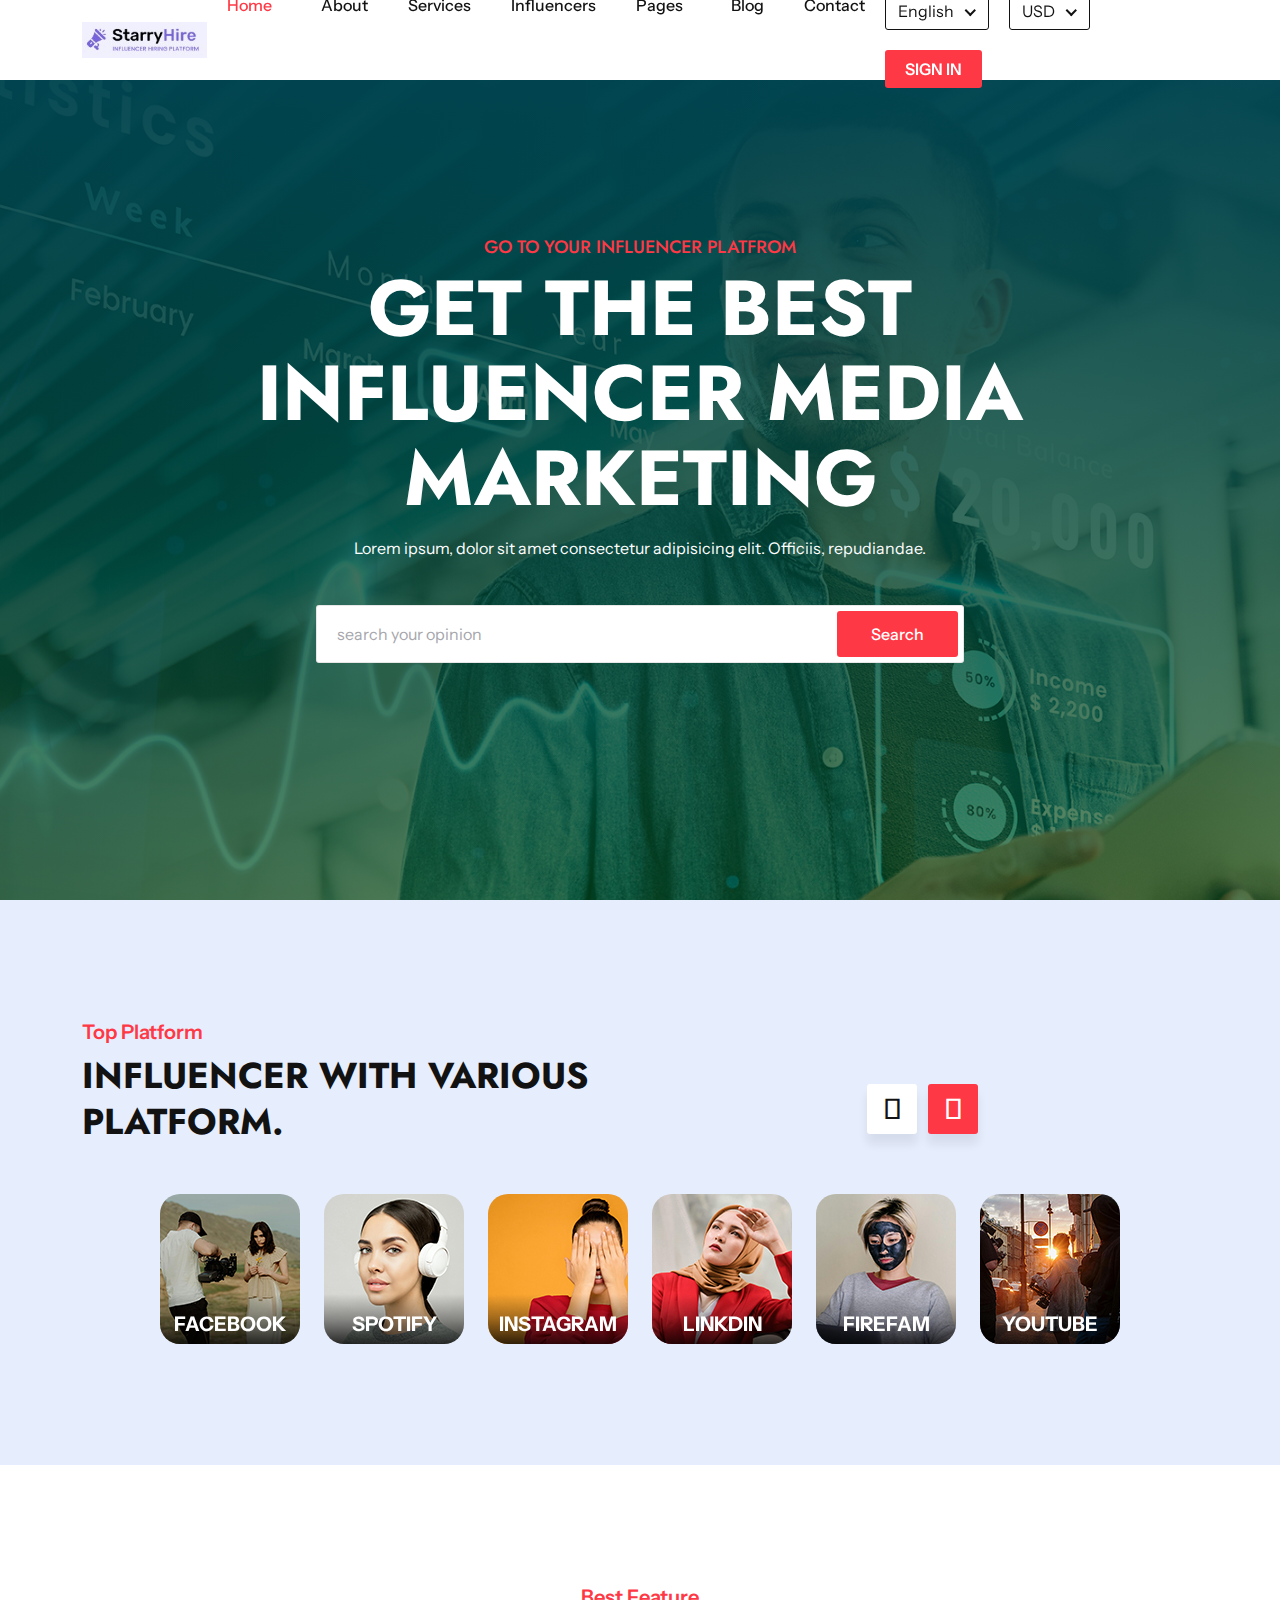
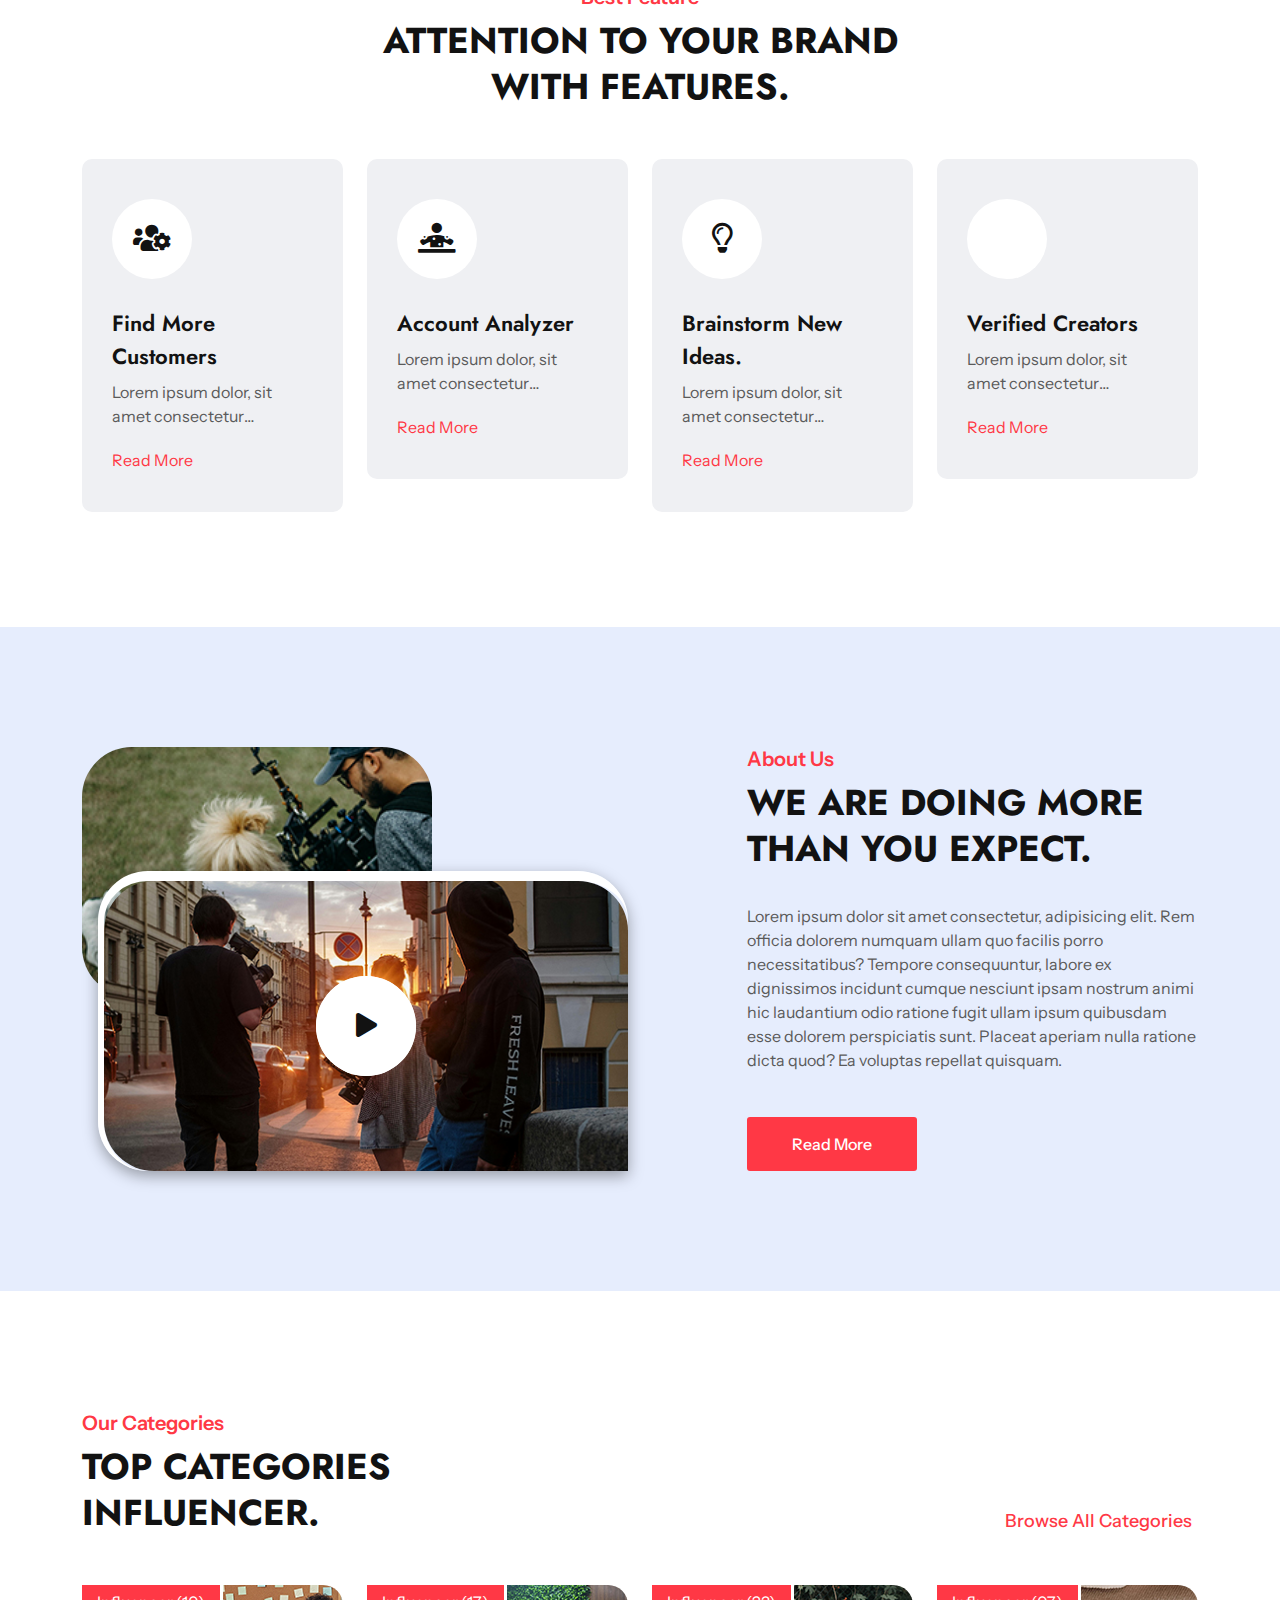
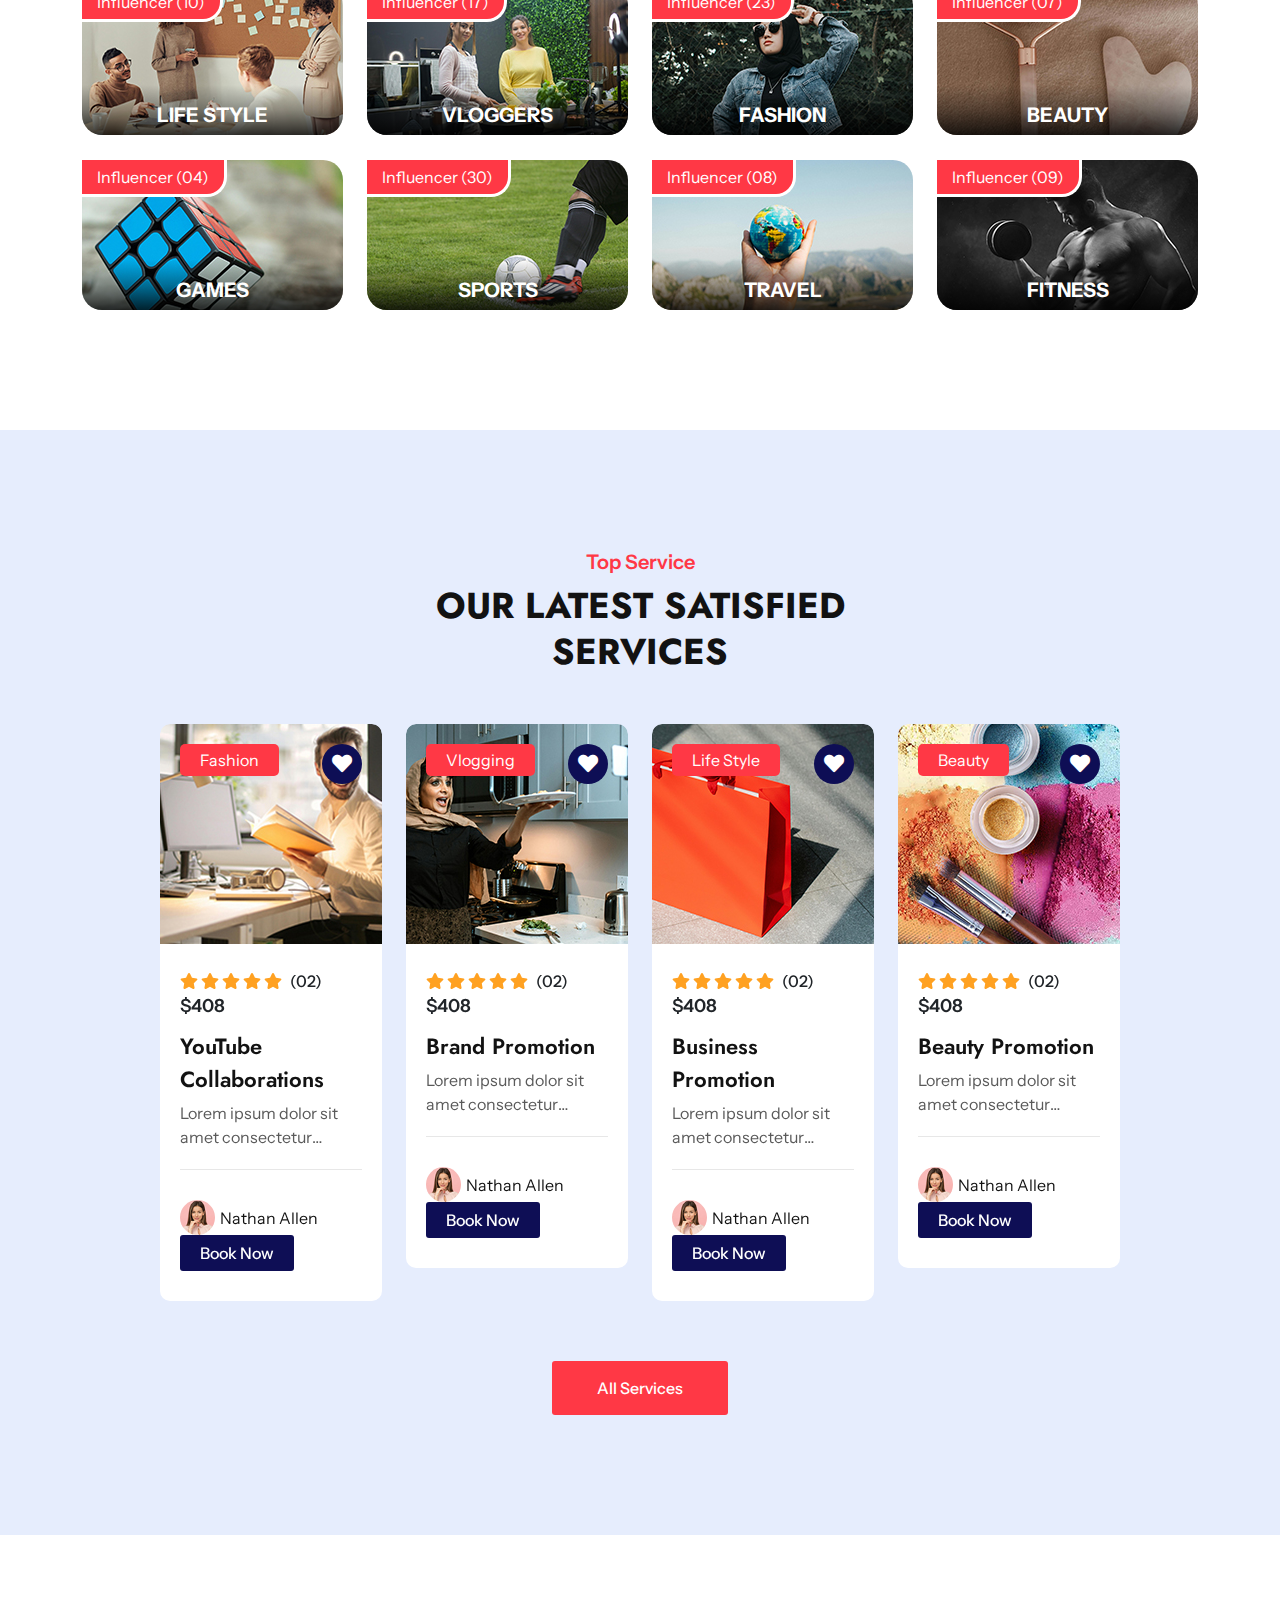
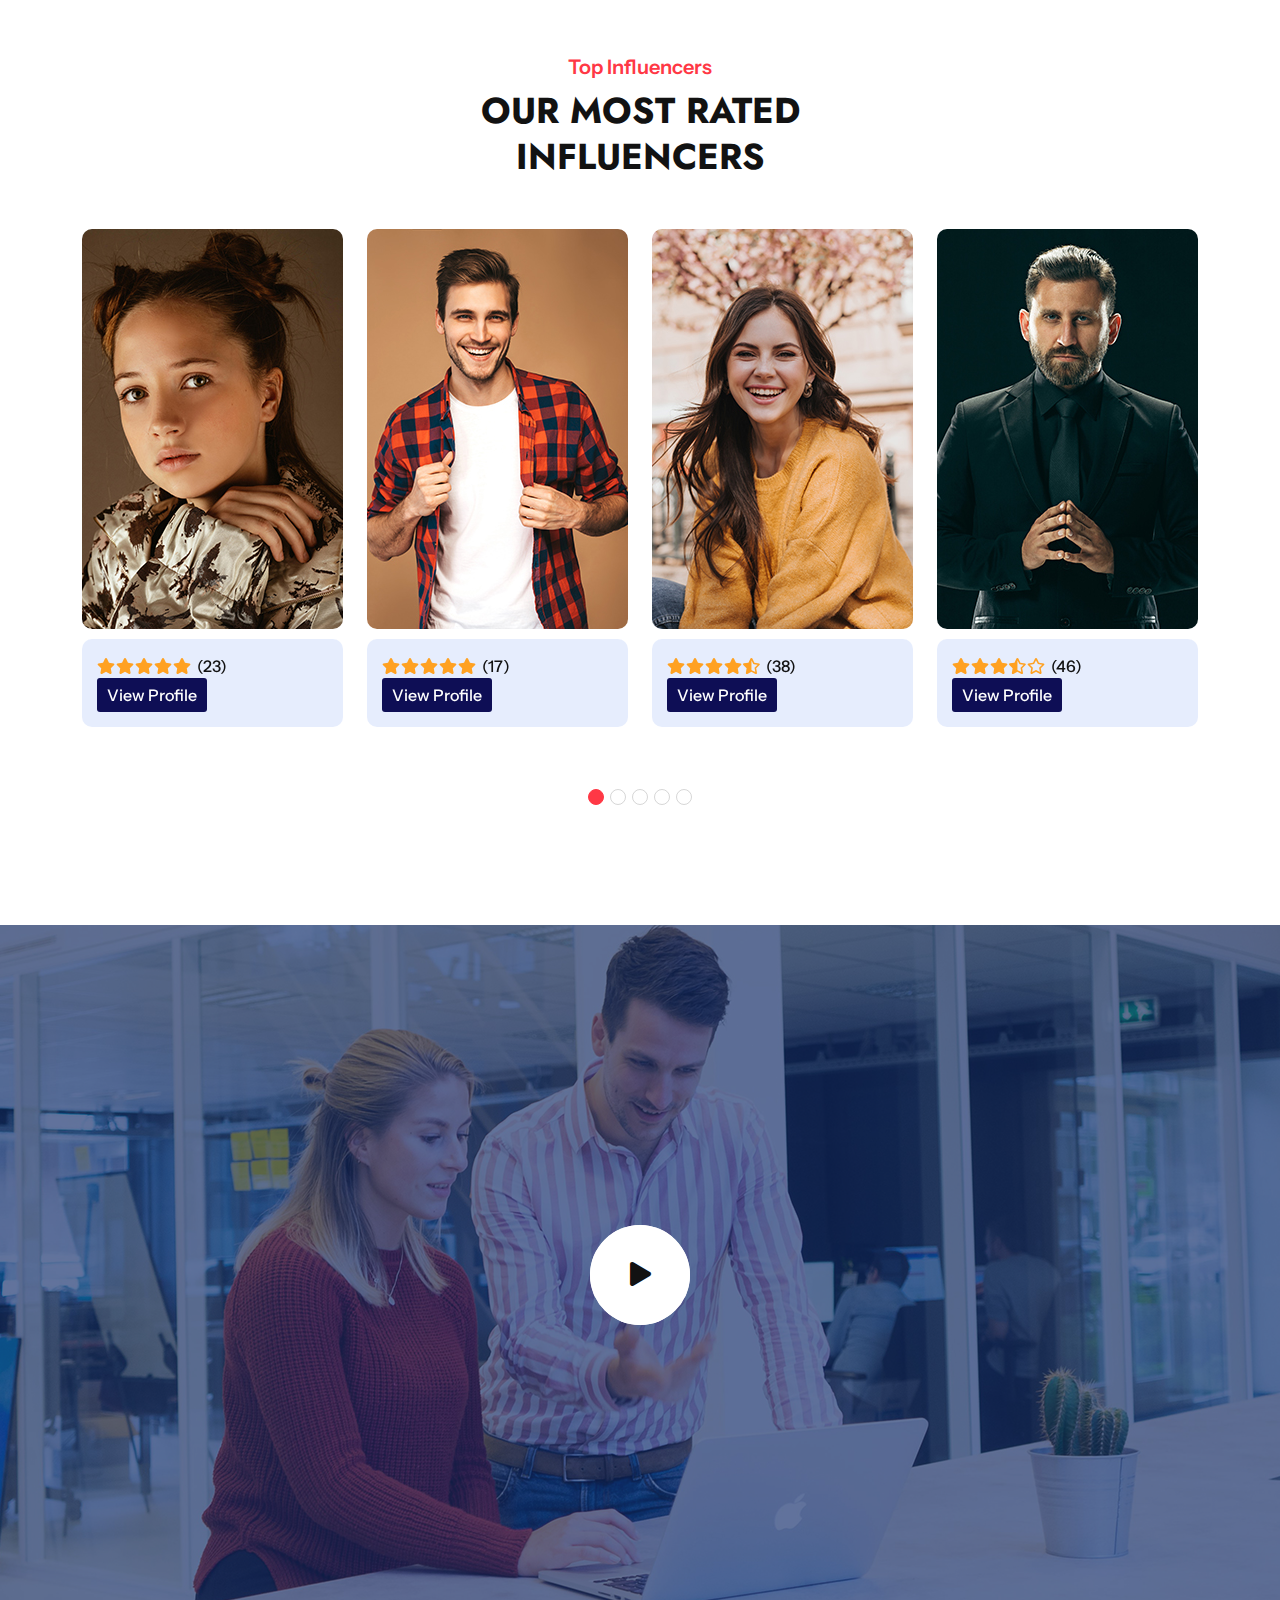
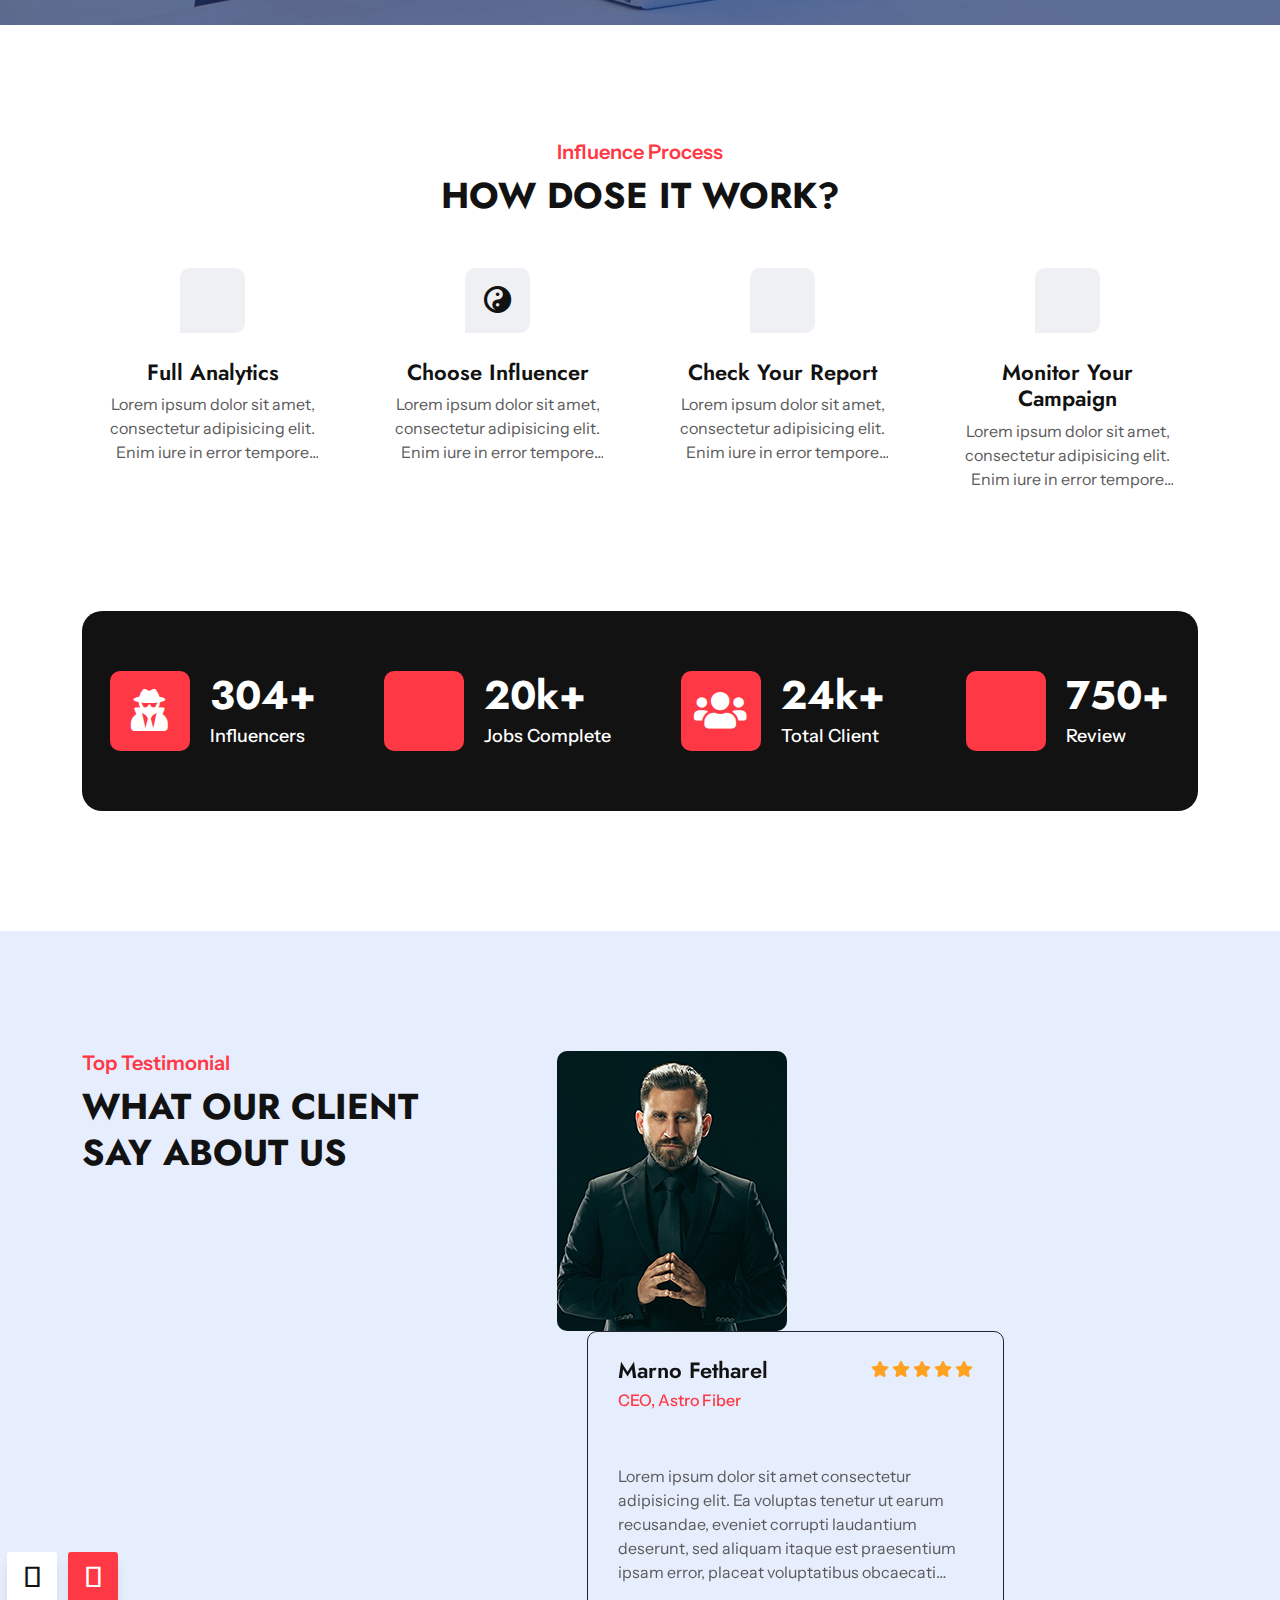
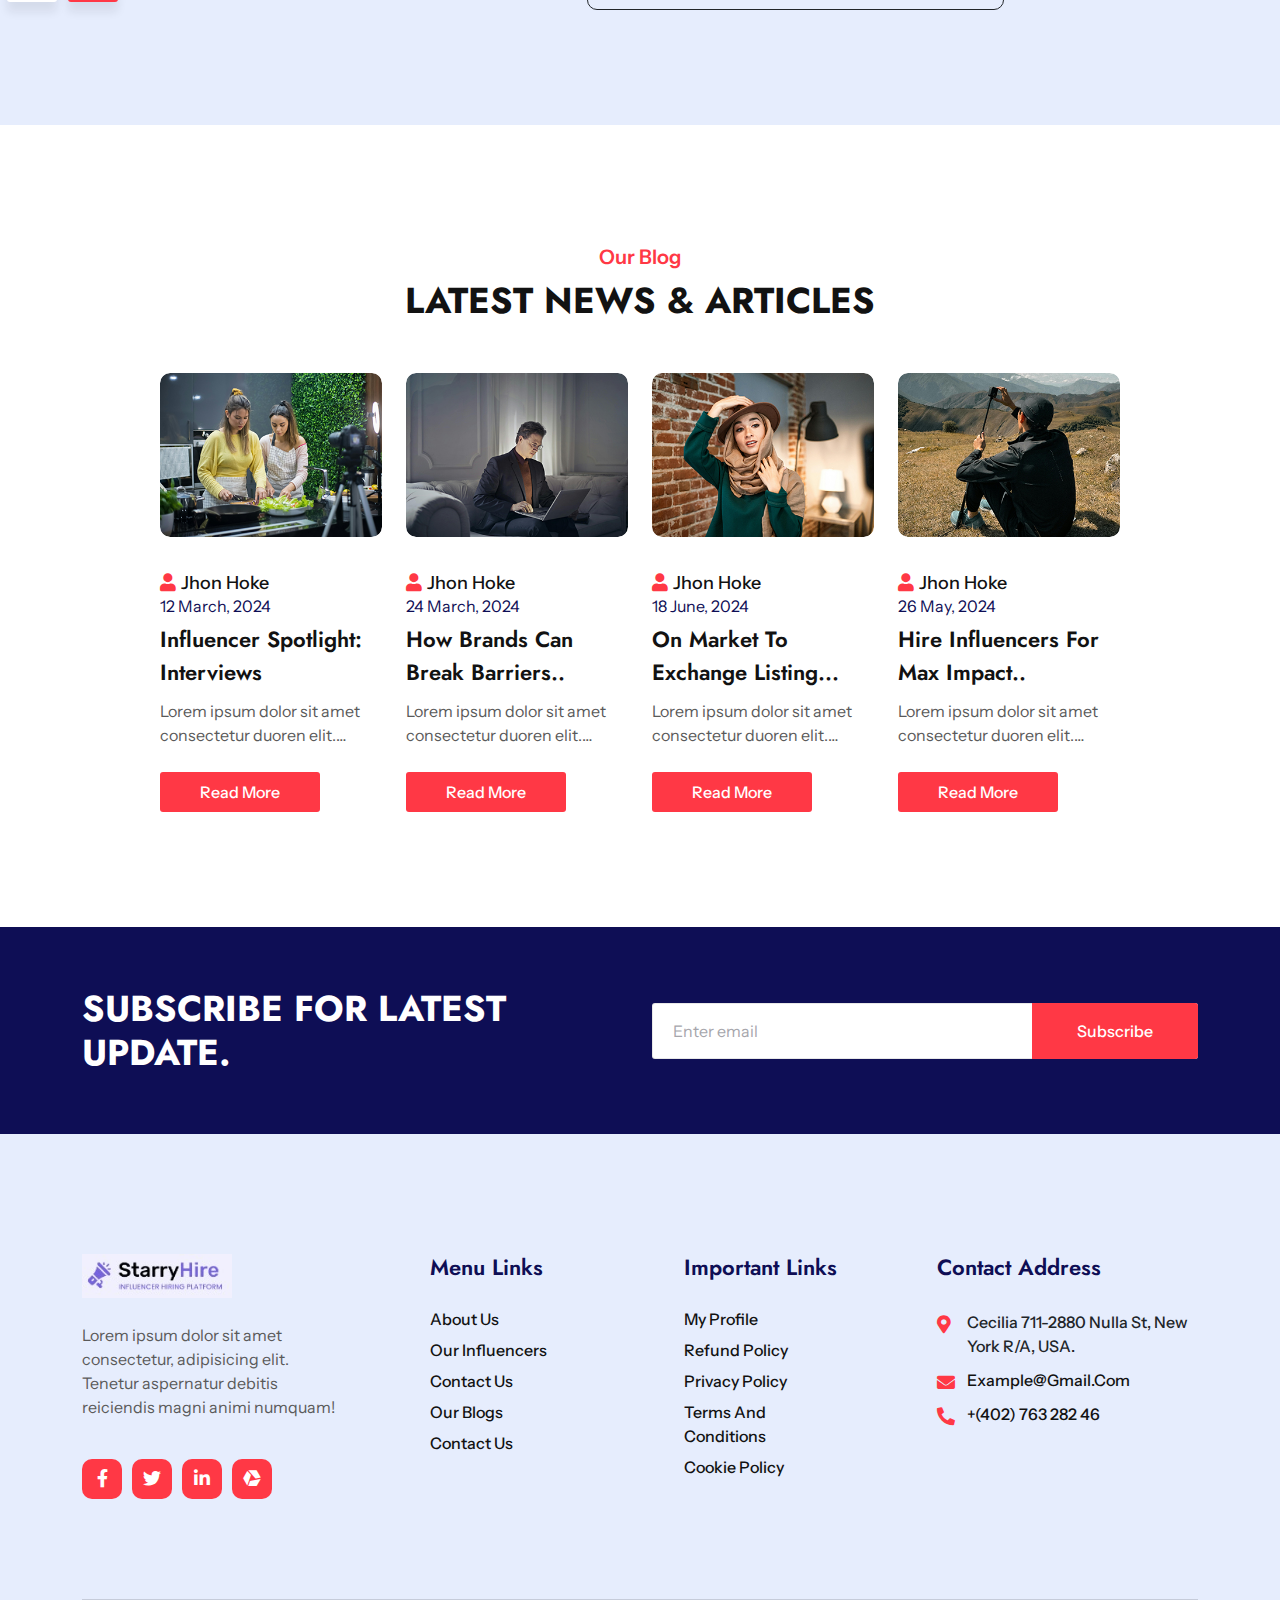
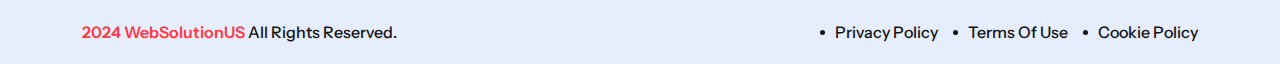
<file: index_2.html>
<!DOCTYPE html>
<html lang="en">

<head>
    <meta charset="UTF-8">
    <meta name="viewport"
        content="width=device-width, initial-scale=1.0, maximum-scale=1.0, minimum-scale=1.0, user-scalable=no" />
    <title>Influencer</title>
    <link rel="icon" type="image/png" href="images/favicon.png">
    <link rel="stylesheet" href="css/all.min.css">
    <link rel="stylesheet" href="css/bootstrap.min.css">
    <link rel="stylesheet" href="css/animate.css">
    <link rel="stylesheet" href="css/nice-select.css">
    <link rel="stylesheet" href="css/select2.min.css">
    <link rel="stylesheet" href="css/slick.css">
    <link rel="stylesheet" href="css/venobox.min.css">
    <link rel="stylesheet" href="css/spacing.css">
    <link rel="stylesheet" href="css/scroll_button.css">

    <link rel="stylesheet" href="css/style.css">
    <link rel="stylesheet" href="css/responsive.css">
</head>

<body>

    <!--============================
        MAIN MENU START
    =============================-->
    <nav class="navbar navbar-expand-lg main_menu main_menu_2">
        <div class="container">
            <a class="navbar-brand" href="index.html">
                <img src="images/logo.jpg" alt="Influencers" class="img-fluid">
            </a>
            <button class="navbar-toggler" type="button" data-bs-toggle="collapse"
                data-bs-target="#navbarSupportedContent" aria-controls="navbarSupportedContent" aria-expanded="false"
                aria-label="Toggle navigation">
                <i class="far fa-bars menu_icon_bar"></i>
                <i class="far fa-times close_icon_close"></i>
            </button>
            <div class="collapse navbar-collapse" id="navbarSupportedContent">
                <ul class="navbar-nav m-auto">
                    <li class="nav-item">
                        <a class="nav-link active" href="#">Home <i class="far fa-angle-down"></i></a>
                        <ul class="wsus__droap_menu">
                            <li><a href="index.html">Home 01</a></li>
                            <li><a href="index_2.html" class="active">Home 02</a></li>
                            <li><a href="index_3.html">Home 03</a></li>
                        </ul>
                    </li>
                    <li class="nav-item">
                        <a class="nav-link" href="about_us.html">About</a>
                    </li>
                    <li class="nav-item">
                        <a class="nav-link" href="#">services</a>
                    </li>
                    <li class="nav-item">
                        <a class="nav-link" href="#"> Influencers</a>
                    </li>
                    <li class="nav-item">
                        <a class="nav-link" href="#">Pages <i class="far fa-angle-down"></i></a>
                        <ul class="wsus__droap_menu">
                            <li><a href="#">pages 1</a></li>
                            <li><a href="#">pages 1</a></li>
                            <li><a href="#">pages 1</a></li>
                        </ul>
                    </li>
                    <li class="nav-item">
                        <a class="nav-link" href="#">Blog</a>
                    </li>
                    <li class="nav-item">
                        <a class="nav-link" href="#">contact</a>
                    </li>
                </ul>
                <ul class="wsus__right_menu d-flex flex-wrap align-items-center">
                    <li>
                        <select class="select_js">
                            <option>English</option>
                            <option>Arabic</option>
                            <option>Bangla</option>
                        </select>
                    </li>
                    <li>
                        <select class="select_js">
                            <option>USD</option>
                            <option>EUR</option>
                            <option>CAD</option>
                        </select>
                    </li>
                    <li><a href="#" class="common_btn common_btn_2">sign in</a></li>
                </ul>
            </div>
        </div>
    </nav>
    <!--============================
        MAIN MENU END
    =============================-->


    <!--============================
        BANNER 2 START
    =============================-->
    <section class="wsus__banner_2" style="background: url(./images/banner_2_bg.jpg);">
        <div class="wsus__banner_2_overly">
            <div class="container">
                <div class="row justify-content-center">
                    <div class="col-xl-10">
                        <div class="wsus__banner_2_contant">
                            <h6>GO TO YOUR INFLUENCER PLATFROM</h6>
                            <h1>Get the Best Influencer Media Marketing</h1>
                            <p>Lorem ipsum, dolor sit amet consectetur adipisicing elit. Officiis, repudiandae.</p>
                            <form action="#">
                                <input type="text" placeholder="search your opinion">
                                <button class="common_btn common_btn_2">search</button>
                            </form>
                        </div>
                    </div>
                </div>
            </div>
        </div>
    </section>
    <!--============================
        BANNER 2 END
    =============================-->


    <!--============================
        PLATFORM START
    =============================-->
    <section class="wsus__platform wsus__platform_2 pt_120 xs_pt_100 pb_115 xs_pb_95">
        <div class="container">
            <div class="row mb_50">
                <div class="col-xl-7">
                    <div class="wsus__section_heading_2 wsus__section_heading_left_2">
                        <h6>top Platform</h6>
                        <h2> Influencer With Various Platform.</h2>
                    </div>
                </div>
            </div>
        </div>
        <div class="wsus__platform_area">
            <div class="row platform_slider">
                <div class="col-xl-2">
                    <a href="#" class="wsus__platform_item">
                        <img src="images/platform_1.jpg" alt="platform" class="img-fluid w-100">
                        <div class="name">
                            <span>facebook</span>
                        </div>
                    </a>
                </div>
                <div class="col-xl-2">
                    <a href="#" class="wsus__platform_item">
                        <img src="images/platform_6.jpg" alt="platform" class="img-fluid w-100">
                        <div class="name">
                            <span>spotify</span>
                        </div>
                    </a>
                </div>
                <div class="col-xl-2">
                    <a href="#" class="wsus__platform_item">
                        <img src="images/platform_3.jpg" alt="platform" class="img-fluid w-100">
                        <div class="name">
                            <span>instagram</span>
                        </div>
                    </a>
                </div>
                <div class="col-xl-2">
                    <a href="#" class="wsus__platform_item">
                        <img src="images/platform_4.jpg" alt="platform" class="img-fluid w-100">
                        <div class="name">
                            <span>linkdin</span>
                        </div>
                    </a>
                </div>
                <div class="col-xl-2">
                    <a href="#" class="wsus__platform_item">
                        <img src="images/platform_5.jpg" alt="platform" class="img-fluid w-100">
                        <div class="name">
                            <span>firefam</span>
                        </div>
                    </a>
                </div>
                <div class="col-xl-2">
                    <a href="#" class="wsus__platform_item">
                        <img src="images/platform_2.jpg" alt="platform" class="img-fluid w-100">
                        <div class="name">
                            <span>youtube</span>
                        </div>
                    </a>
                </div>
                <div class="col-xl-2">
                    <a href="#" class="wsus__platform_item">
                        <img src="images/platform_3.jpg" alt="platform" class="img-fluid w-100">
                        <div class="name">
                            <span>instagram</span>
                        </div>
                    </a>
                </div>
            </div>
        </div>
    </section>
    <!--============================
        PLATFORM END
    =============================-->


    <!--============================
        FEATURE START
    =============================-->
    <section class="wsus__feature wsus__feature_2 pt_120 xs_pt_100 pb_115 xs_pb_95">
        <div class="container">
            <div class="row justify-content-center">
                <div class="col-xl-6">
                    <div class="wsus__section_heading_2 mb_25">
                        <h6>Best Feature</h6>
                        <h2>Attention To Your Brand with Features.</h2>
                    </div>
                </div>
            </div>
            <div class="row">
                <div class="col-xl-3">
                    <div class="wsus__feature_item">
                        <span><i class="fas fa-users-cog"></i></span>
                        <a href="#" class="title">Find More Customers</a>
                        <p>Lorem ipsum dolor, sit amet consectetur adipisicing elit. Doloribus, voluptatum fugit ex
                            voluptate repudiandae consequuntur.</p>
                        <a href="#" class="read_more">read more<i class="far fa-long-arrow-right"></i></a>
                    </div>
                </div>
                <div class="col-xl-3">
                    <div class="wsus__feature_item">
                        <span><i class="fas fa-diagnoses"></i></span>
                        <a href="#" class="title">Account Analyzer</a>
                        <p>Lorem ipsum dolor, sit amet consectetur adipisicing elit. Doloribus, voluptatum fugit ex
                            voluptate repudiandae consequuntur.</p>
                        <a href="#" class="read_more">read more<i class="far fa-long-arrow-right"></i></a>
                    </div>
                </div>
                <div class="col-xl-3">
                    <div class="wsus__feature_item">
                        <span><i class="far fa-lightbulb"></i></span>
                        <a href="#" class="title">Brainstorm New Ideas.</a>
                        <p>Lorem ipsum dolor, sit amet consectetur adipisicing elit. Doloribus, voluptatum fugit ex
                            voluptate repudiandae consequuntur.</p>
                        <a href="#" class="read_more">read more<i class="far fa-long-arrow-right"></i></a>
                    </div>
                </div>
                <div class="col-xl-3">
                    <div class="wsus__feature_item">
                        <span><i class="fas fa-badge-check"></i></span>
                        <a href="#" class="title">Verified Creators</a>
                        <p>Lorem ipsum dolor, sit amet consectetur adipisicing elit. Doloribus, voluptatum fugit ex
                            voluptate repudiandae consequuntur.</p>
                        <a href="#" class="read_more">read more<i class="far fa-long-arrow-right"></i></a>
                    </div>
                </div>
            </div>
        </div>
    </section>
    <!--============================
        FEATURE END
    =============================-->


    <!--============================
        ABOUT US START
    =============================-->
    <section class="wsus__about_us pt_120 xs_pt_100 pb_120 xs_pb_100">
        <div class="container">
            <div class="row justify-content-between">
                <div class="col-xl-6">
                    <div class="wsus__about_img">
                        <div class="img_1">
                            <img src="images/about_img_1.jpg" alt="about" class="img-fluid w-100">
                        </div>
                        <div class="img_2">
                            <img src="images/about_img_2.jpg" alt="about" class="img-fluid w-100">
                            <a class="play_btn venobox" data-autoplay="true" data-vbtype="video"
                                href="https://youtu.be/rNSIwjmynYQ?si=HcuafUasLup7qlLS">
                                <i class="fas fa-play"></i>
                            </a>
                        </div>
                    </div>
                </div>
                <div class="col-xl-5">
                    <div class="wsus__section_heading_2 wsus__section_heading_left_2 wsus__about_text">
                        <h6>about us</h6>
                        <h2>We Are Doing More Than You Expect.</h2>
                        <p>Lorem ipsum dolor sit amet consectetur, adipisicing elit. Rem officia dolorem numquam ullam
                            quo facilis porro necessitatibus? Tempore consequuntur, labore ex dignissimos incidunt
                            cumque nesciunt ipsam nostrum animi hic laudantium odio ratione fugit ullam ipsum quibusdam
                            esse dolorem perspiciatis sunt. Placeat aperiam nulla ratione dicta quod? Ea voluptas
                            repellat quisquam.</p>
                        <a href="#" class="common_btn common_btn_2">read more</a>
                    </div>
                </div>
            </div>
        </div>
    </section>
    <!--============================
        ABOUT US END
    =============================-->


    <!--============================
        CATEGORIES START
    =============================-->
    <section class="wsus__categories wsus__categories_2 pt_120 xs_pt_100 pb_120 xs_pb_100">
        <div class="container">
            <div class="row mb_25">
                <div class="col-xl-6">
                    <div class="wsus__section_heading_2 wsus__section_heading_left_2">
                        <h6>our Categories</h6>
                        <h2>top Categories Influencer.</h2>
                    </div>
                </div>
                <div class="col-xl-6">
                    <div class="wsus__categories_btn wsus__categories_btn_2">
                        <a href="#">browse all categories<i class="far fa-long-arrow-right"></i></a>
                    </div>
                </div>
            </div>
            <div class="row">
                <div class="col-xl-3">
                    <a href="#" class="wsus__categories_item_2">
                        <img src="images/categoris_9.jpg" alt="categoris" class="img-fluid w-100">
                        <p>Influencer (10)</p>
                        <div class="name">
                            <span>life style</span>
                        </div>
                    </a>
                </div>
                <div class="col-xl-3">
                    <a href="#" class="wsus__categories_item_2">
                        <img src="images/categoris_10.jpg" alt="categoris" class="img-fluid w-100">
                        <p>Influencer (17)</p>
                        <div class="name">
                            <span>Vloggers</span>
                        </div>
                    </a>
                </div>
                <div class="col-xl-3">
                    <a href="#" class="wsus__categories_item_2">
                        <img src="images/categoris_11.jpg" alt="categoris" class="img-fluid w-100">
                        <p>Influencer (23)</p>
                        <div class="name">
                            <span>Fashion</span>
                        </div>
                    </a>
                </div>
                <div class="col-xl-3">
                    <a href="#" class="wsus__categories_item_2">
                        <img src="images/categoris_12.jpg" alt="categoris" class="img-fluid w-100">
                        <p>Influencer (07)</p>
                        <div class="name">
                            <span>Beauty</span>
                        </div>
                    </a>
                </div>
                <div class="col-xl-3">
                    <a href="#" class="wsus__categories_item_2">
                        <img src="images/categoris_13.jpg" alt="categoris" class="img-fluid w-100">
                        <p>Influencer (04)</p>
                        <div class="name">
                            <span>Games</span>
                        </div>
                    </a>
                </div>
                <div class="col-xl-3">
                    <a href="#" class="wsus__categories_item_2">
                        <img src="images/categoris_14.jpg" alt="categoris" class="img-fluid w-100">
                        <p>Influencer (30)</p>
                        <div class="name">
                            <span>Sports</span>
                        </div>
                    </a>
                </div>
                <div class="col-xl-3">
                    <a href="#" class="wsus__categories_item_2">
                        <img src="images/categoris_15.jpg" alt="categoris" class="img-fluid w-100">
                        <p>Influencer (08)</p>
                        <div class="name">
                            <span>Travel</span>
                        </div>
                    </a>
                </div>
                <div class="col-xl-3">
                    <a href="#" class="wsus__categories_item_2">
                        <img src="images/categoris_16.jpg" alt="categoris" class="img-fluid w-100">
                        <p>Influencer (09)</p>
                        <div class="name">
                            <span>Fitness</span>
                        </div>
                    </a>
                </div>
            </div>
        </div>
    </section>
    <!--============================
        CATEGORIES END
    =============================-->


    <!--============================
        SERVICE START
    =============================-->
    <section class="wsus__service wsus__service_2 pt_120 xs_pt_100 pb_120 xs_pb_100">
        <div class="container">
            <div class="row justify-content-center">
                <div class="col-xl-6">
                    <div class="wsus__section_heading_2 mb_25">
                        <h6>top service</h6>
                        <h2>our Latest satisfied services</h2>
                    </div>
                </div>
            </div>
        </div>
        <div class="wsus__service_area">
            <div class="row service_slider">
                <div class="col-xl-3">
                    <div class="wsus__service_item">
                        <div class="img">
                            <img src="images/service_1.jpg" alt="service" class="img-fluid w-100">
                            <a href="#" class="feature">Fashion</a>
                            <a href="#" class="wishlist"><i class="fas fa-heart"></i></a>
                        </div>
                        <div class="wsus__service_item_text">
                            <div class="rating">
                                <p>
                                    <i class="fas fa-star"></i>
                                    <i class="fas fa-star"></i>
                                    <i class="fas fa-star"></i>
                                    <i class="fas fa-star"></i>
                                    <i class="fas fa-star"></i>
                                    <b>(02)</b>
                                </p>
                                <span>$408</span>
                            </div>
                            <a href="#" class="title">YouTube Collaborations</a>
                            <p class="description">Lorem ipsum dolor sit amet consectetur adipisicing elit. Adipisci ab
                                odit nulla voluptatibus laborum deleniti.</p>

                            <div class="wsus__service_item_bottom">
                                <a href="#" class="img_2">
                                    <img src="images/service_fame.jpg" alt="influencer" class="img-fluid w-100">
                                    <span class="name">nathan allen</span>
                                </a>
                                <a href="#" class="common_btn common_btn_3">book now</a>
                            </div>
                        </div>
                    </div>
                </div>
                <div class="col-xl-3">
                    <div class="wsus__service_item">
                        <div class="img">
                            <img src="images/service_2.jpg" alt="service" class="img-fluid w-100">
                            <a href="#" class="feature">vlogging</a>
                            <a href="#" class="wishlist"><i class="fas fa-heart"></i></a>
                        </div>
                        <div class="wsus__service_item_text">
                            <div class="rating">
                                <p>
                                    <i class="fas fa-star"></i>
                                    <i class="fas fa-star"></i>
                                    <i class="fas fa-star"></i>
                                    <i class="fas fa-star"></i>
                                    <i class="fas fa-star"></i>
                                    <b>(02)</b>
                                </p>
                                <span>$408</span>
                            </div>
                            <a href="#" class="title">Brand Promotion</a>
                            <p class="description">Lorem ipsum dolor sit amet consectetur adipisicing elit. Adipisci ab
                                odit nulla voluptatibus laborum deleniti.</p>

                            <div class="wsus__service_item_bottom">
                                <a href="#" class="img_2">
                                    <img src="images/service_fame.jpg" alt="influencer" class="img-fluid w-100">
                                    <span class="name">nathan allen</span>
                                </a>
                                <a href="#" class="common_btn common_btn_3">book now</a>
                            </div>
                        </div>
                    </div>
                </div>
                <div class="col-xl-3">
                    <div class="wsus__service_item">
                        <div class="img">
                            <img src="images/service_3.jpg" alt="service" class="img-fluid w-100">
                            <a href="#" class="feature">life style</a>
                            <a href="#" class="wishlist"><i class="fas fa-heart"></i></a>
                        </div>
                        <div class="wsus__service_item_text">
                            <div class="rating">
                                <p>
                                    <i class="fas fa-star"></i>
                                    <i class="fas fa-star"></i>
                                    <i class="fas fa-star"></i>
                                    <i class="fas fa-star"></i>
                                    <i class="fas fa-star"></i>
                                    <b>(02)</b>
                                </p>
                                <span>$408</span>
                            </div>
                            <a href="#" class="title">Business Promotion</a>
                            <p class="description">Lorem ipsum dolor sit amet consectetur adipisicing elit. Adipisci ab
                                odit nulla voluptatibus laborum deleniti.</p>

                            <div class="wsus__service_item_bottom">
                                <a href="#" class="img_2">
                                    <img src="images/service_fame.jpg" alt="influencer" class="img-fluid w-100">
                                    <span class="name">nathan allen</span>
                                </a>
                                <a href="#" class="common_btn common_btn_3">book now</a>
                            </div>
                        </div>
                    </div>
                </div>
                <div class="col-xl-3">
                    <div class="wsus__service_item">
                        <div class="img">
                            <img src="images/service_4.jpg" alt="service" class="img-fluid w-100">
                            <a href="#" class="feature">Beauty</a>
                            <a href="#" class="wishlist"><i class="fas fa-heart"></i></a>
                        </div>
                        <div class="wsus__service_item_text">
                            <div class="rating">
                                <p>
                                    <i class="fas fa-star"></i>
                                    <i class="fas fa-star"></i>
                                    <i class="fas fa-star"></i>
                                    <i class="fas fa-star"></i>
                                    <i class="fas fa-star"></i>
                                    <b>(02)</b>
                                </p>
                                <span>$408</span>
                            </div>
                            <a href="#" class="title">Beauty Promotion</a>
                            <p class="description">Lorem ipsum dolor sit amet consectetur adipisicing elit. Adipisci ab
                                odit nulla voluptatibus laborum deleniti.</p>

                            <div class="wsus__service_item_bottom">
                                <a href="#" class="img_2">
                                    <img src="images/service_fame.jpg" alt="influencer" class="img-fluid w-100">
                                    <span class="name">nathan allen</span>
                                </a>
                                <a href="#" class="common_btn common_btn_3">book now</a>
                            </div>
                        </div>
                    </div>
                </div>
                <div class="col-xl-3">
                    <div class="wsus__service_item">
                        <div class="img">
                            <img src="images/service_2.jpg" alt="service" class="img-fluid w-100">
                            <a href="#" class="feature">vlogging</a>
                            <a href="#" class="wishlist"><i class="fas fa-heart"></i></a>
                        </div>
                        <div class="wsus__service_item_text">
                            <div class="rating">
                                <p>
                                    <i class="fas fa-star"></i>
                                    <i class="fas fa-star"></i>
                                    <i class="fas fa-star"></i>
                                    <i class="fas fa-star"></i>
                                    <i class="fas fa-star"></i>
                                    <b>(02)</b>
                                </p>
                                <span>$408</span>
                            </div>
                            <a href="#" class="title">Brand Promotion</a>
                            <p class="description">Lorem ipsum dolor sit amet consectetur adipisicing elit. Adipisci ab
                                odit nulla voluptatibus laborum deleniti.</p>

                            <div class="wsus__service_item_bottom">
                                <a href="#" class="img_2">
                                    <img src="images/service_fame.jpg" alt="influencer" class="img-fluid w-100">
                                    <span class="name">nathan allen</span>
                                </a>
                                <a href="#" class="common_btn common_btn_3">book now</a>
                            </div>
                        </div>
                    </div>
                </div>
            </div>
        </div>
        <div class="container">
            <div class="row">
                <div class="col-xl-12">
                    <div class="wsus__service_btn mt_60">
                        <a href="#" class="common_btn common_btn_2">all services</a>
                    </div>
                </div>
            </div>
        </div>
    </section>
    <!--============================
        SERVICE END
    =============================-->


    <!--============================
        INFLUENCER START
    =============================-->
    <section class="wsus__influencer wsus__influencer_2 pt_120 xs_pt_100 pb_120 xs_pb_100">
        <div class="container">
            <div class="row justify-content-center">
                <div class="col-xl-6">
                    <div class="wsus__section_heading_2 mb_50">
                        <h6>top Influencers</h6>
                        <h2>Our most rated Influencers</h2>
                    </div>
                </div>
            </div>
            <div class="row influencer_slider">
                <div class="col-xl-3">
                    <div class="wsus__influencer_item">
                        <div class="wsus__influencer_img">
                            <img src="images/influencer_1.jpg" alt="Influencer" class="img-fluid w-100">
                            <div class="text">
                                <a href="#" class="title">ada loveless</a>
                                <p>Beauty <span>(225k followers)</span></p>
                            </div>
                            <ul class="icon">
                                <li><a href="#"><i class="fab fa-twitter" aria-hidden="true"></i></a></li>
                                <li><a href="#"><i class="fab fa-facebook-f" aria-hidden="true"></i></a></li>
                                <li><a href="#"><i class="fab fa-linkedin-in" aria-hidden="true"></i></a></li>
                            </ul>
                        </div>
                        <div class="wsus__influencer_rating">
                            <p>
                                <i class="fas fa-star"></i>
                                <i class="fas fa-star"></i>
                                <i class="fas fa-star"></i>
                                <i class="fas fa-star"></i>
                                <i class="fas fa-star"></i>
                                <b>(23)</b>
                            </p>
                            <a href="#" class="common_btn common_btn_3">view profile</a>
                        </div>
                    </div>
                </div>
                <div class="col-xl-3">
                    <div class="wsus__influencer_item">
                        <div class="wsus__influencer_img">
                            <img src="images/influencer_2.jpg" alt="Influencer" class="img-fluid w-100">
                            <div class="text">
                                <a href="#" class="title">hope man</a>
                                <p>vlogger <span>(303k followers)</span></p>
                            </div>
                            <ul class="icon">
                                <li><a href="#"><i class="fab fa-twitter" aria-hidden="true"></i></a></li>
                                <li><a href="#"><i class="fab fa-facebook-f" aria-hidden="true"></i></a></li>
                                <li><a href="#"><i class="fab fa-linkedin-in" aria-hidden="true"></i></a></li>
                            </ul>
                        </div>
                        <div class="wsus__influencer_rating">
                            <p>
                                <i class="fas fa-star"></i>
                                <i class="fas fa-star"></i>
                                <i class="fas fa-star"></i>
                                <i class="fas fa-star"></i>
                                <i class="fas fa-star"></i>
                                <b>(17)</b>
                            </p>
                            <a href="#" class="common_btn common_btn_3">view profile</a>
                        </div>
                    </div>
                </div>
                <div class="col-xl-3">
                    <div class="wsus__influencer_item">
                        <div class="wsus__influencer_img">
                            <img src="images/influencer_3.jpg" alt="Influencer" class="img-fluid w-100">
                            <div class="text">
                                <a href="#" class="title">angelo markel</a>
                                <p>life style <span>(105k followers)</span></p>
                            </div>
                            <ul class="icon">
                                <li><a href="#"><i class="fab fa-twitter" aria-hidden="true"></i></a></li>
                                <li><a href="#"><i class="fab fa-facebook-f" aria-hidden="true"></i></a></li>
                                <li><a href="#"><i class="fab fa-linkedin-in" aria-hidden="true"></i></a></li>
                            </ul>
                        </div>
                        <div class="wsus__influencer_rating">
                            <p>
                                <i class="fas fa-star"></i>
                                <i class="fas fa-star"></i>
                                <i class="fas fa-star"></i>
                                <i class="fas fa-star"></i>
                                <i class="fas fa-star-half-alt"></i>
                                <b>(38)</b>
                            </p>
                            <a href="#" class="common_btn common_btn_3">view profile</a>
                        </div>
                    </div>
                </div>
                <div class="col-xl-3">
                    <div class="wsus__influencer_item">
                        <div class="wsus__influencer_img">
                            <img src="images/influencer_4.jpg" alt="Influencer" class="img-fluid w-100">
                            <div class="text">
                                <a href="#" class="title">cristoper hope</a>
                                <p>sports <span>(205k followers)</span></p>
                            </div>
                            <ul class="icon">
                                <li><a href="#"><i class="fab fa-twitter" aria-hidden="true"></i></a></li>
                                <li><a href="#"><i class="fab fa-facebook-f" aria-hidden="true"></i></a></li>
                                <li><a href="#"><i class="fab fa-linkedin-in" aria-hidden="true"></i></a></li>
                            </ul>
                        </div>
                        <div class="wsus__influencer_rating">
                            <p>
                                <i class="fas fa-star"></i>
                                <i class="fas fa-star"></i>
                                <i class="fas fa-star"></i>
                                <i class="fas fa-star-half-alt"></i>
                                <i class="far fa-star"></i>
                                <b>(46)</b>
                            </p>
                            <a href="#" class="common_btn common_btn_3">view profile</a>
                        </div>
                    </div>
                </div>
                <div class="col-xl-3">
                    <div class="wsus__influencer_item">
                        <div class="wsus__influencer_img">
                            <img src="images/influencer_2.jpg" alt="Influencer" class="img-fluid w-100">
                            <div class="text">
                                <a href="#" class="title">hope man</a>
                                <p>vlogger <span>(303k followers)</span></p>
                            </div>
                            <ul class="icon">
                                <li><a href="#"><i class="fab fa-twitter" aria-hidden="true"></i></a></li>
                                <li><a href="#"><i class="fab fa-facebook-f" aria-hidden="true"></i></a></li>
                                <li><a href="#"><i class="fab fa-linkedin-in" aria-hidden="true"></i></a></li>
                            </ul>
                        </div>
                        <div class="wsus__influencer_rating">
                            <p>
                                <i class="fas fa-star"></i>
                                <i class="fas fa-star"></i>
                                <i class="fas fa-star"></i>
                                <i class="fas fa-star"></i>
                                <i class="fas fa-star"></i>
                                <b>(17)</b>
                            </p>
                            <a href="#" class="common_btn common_btn_3">view profile</a>
                        </div>
                    </div>
                </div>
            </div>
        </div>
    </section>
    <!--============================
        INFLUENCER END
    =============================-->


    <!--============================
        VIDEO START
    =============================-->
    <section class="wsus__video" style="background: url(images/video_bg.jpg);">
        <div class="wsus__video_overly">
            <div class="container">
                <div class="row">
                    <div class="col-12">
                        <a class="play_btn venobox" data-autoplay="true" data-vbtype="video"
                            href="https://youtu.be/rNSIwjmynYQ?si=HcuafUasLup7qlLS">
                            <i class="fas fa-play"></i>
                        </a>
                    </div>
                </div>
            </div>
        </div>
    </section>
    <!--============================
        VIDEO END
    =============================-->


    <!--============================
        PROCESS START
    =============================-->
    <section class="wsus__process wsus__process_2 pt_115 xs_pt_95 pb_120 xs_pb_100">
        <div class="container">
            <div class="row justify-content-center">
                <div class="col-xl-6">
                    <div class="wsus__section_heading_2 mb_25">
                        <h6>Influence Process</h6>
                        <h2>How Dose It Work?</h2>
                    </div>
                </div>
            </div>
            <div class="row">
                <div class="col-xl-3">
                    <div class="wsus__process_item">
                        <span><i class="fas fa-analytics"></i></span>
                        <h4 class="title">Full Analytics</h4>
                        <p>Lorem ipsum dolor sit amet, consectetur adipisicing elit. Enim iure in error tempore impedit.
                            Iste excepturi adipisci non animi dolores!</p>
                    </div>
                </div>
                <div class="col-xl-3">
                    <div class="wsus__process_item">
                        <span><i class="fas fa-yin-yang"></i></span>
                        <h4 class="title">Choose Influencer</h4>
                        <p>Lorem ipsum dolor sit amet, consectetur adipisicing elit. Enim iure in error tempore impedit.
                            Iste excepturi adipisci non animi dolores!</p>
                    </div>
                </div>
                <div class="col-xl-3">
                    <div class="wsus__process_item">
                        <span><i class="fas fa-file-chart-line"></i></span>
                        <h4 class="title">Check Your Report</h4>
                        <p>Lorem ipsum dolor sit amet, consectetur adipisicing elit. Enim iure in error tempore impedit.
                            Iste excepturi adipisci non animi dolores!</p>
                    </div>
                </div>
                <div class="col-xl-3">
                    <div class="wsus__process_item">
                        <span><i class="fas fa-monitor-heart-rate"></i></span>
                        <h4 class="title">Monitor Your Campaign</h4>
                        <p>Lorem ipsum dolor sit amet, consectetur adipisicing elit. Enim iure in error tempore impedit.
                            Iste excepturi adipisci non animi dolores!</p>
                    </div>
                </div>
            </div>
        </div>
    </section>

    <section class="wsus__counter wsus__counter_2 pb_120 xs_pb_100">
        <div class="container">
            <div class="wsus__counter_bg">
                <div class="row">
                    <div class="col-xl-3">
                        <div class="wsus__counter_item">
                            <span class="icon"><i class="fas fa-user-secret"></i></span>
                            <div class="text">
                                <h4><span class="count">304</span>+</h4>
                                <p>Influencers</p>
                            </div>
                        </div>
                    </div>
                    <div class="col-xl-3">
                        <div class="wsus__counter_item">
                            <span class="icon"><i class="fas fa-shield-check"></i></span>
                            <div class="text">
                                <h4><span class="count">20</span>k+</h4>
                                <p>Jobs Complete</p>
                            </div>
                        </div>
                    </div>
                    <div class="col-xl-3">
                        <div class="wsus__counter_item">
                            <span class="icon"><i class="fas fa-users"></i></span>
                            <div class="text">
                                <h4><span class="count">24</span>k+</h4>
                                <p>Total Client</p>
                            </div>
                        </div>
                    </div>
                    <div class="col-xl-3">
                        <div class="wsus__counter_item">
                            <span class="icon"><i class="fas fa-star-shooting"></i></span>
                            <div class="text">
                                <h4><span class="count">750</span>+</h4>
                                <p>review</p>
                            </div>
                        </div>
                    </div>
                </div>
            </div>
        </div>
    </section>
    <!--============================
        PROCESS END
    =============================-->


    <!--============================
        TESTIMONIAL START
    =============================-->
    <section class="wsus__testimonial wsus__testimonial_2 pt_120 xs_pt_100 pb_115 xs_pb_95">
        <div class="container">
            <div class="row justify-content-between">
                <div class="col-xl-4">
                    <div class="wsus__section_heading_2 wsus__section_heading_left_2">
                        <h6>top testimonial</h6>
                        <h2>what our Client say about us</h2>
                    </div>
                </div>
                <div class="col-xl-7">
                    <div class="row testimonial_slider">
                        <div class="col-12">
                            <div class="wsus__testimonial_item">
                                <div class="img">
                                    <img src="images/testimonial_img_1.jpg" alt="testimonial" class="img-fluid w-100">
                                </div>
                                <div class="wsus__testimonial_item_text">
                                    <div class="wsus__testimonial_item_top">
                                        <div class="name">
                                            <h5 class="title">marno fetharel</h5>
                                            <p>CEO, Astro Fiber</p>
                                        </div>
                                        <span>
                                            <i class="fas fa-star" aria-hidden="true"></i>
                                            <i class="fas fa-star" aria-hidden="true"></i>
                                            <i class="fas fa-star" aria-hidden="true"></i>
                                            <i class="fas fa-star" aria-hidden="true"></i>
                                            <i class="fas fa-star" aria-hidden="true"></i>
                                        </span>
                                    </div>
                                    <p class="description">Lorem ipsum dolor sit amet consectetur adipisicing elit. Ea
                                        voluptas
                                        tenetur ut earum recusandae, eveniet corrupti laudantium deserunt, sed aliquam
                                        itaque
                                        est praesentium ipsam error, placeat voluptatibus obcaecati quaerat eaque!</p>
                                </div>
                                <span class="quote"><i class="far fa-quote-right"></i></span>
                            </div>
                        </div>
                        <div class="col-12">
                            <div class="wsus__testimonial_item">
                                <div class="img">
                                    <img src="images/testimonial_img_2.jpg" alt="testimonial" class="img-fluid w-100">
                                </div>
                                <div class="wsus__testimonial_item_text">
                                    <div class="wsus__testimonial_item_top">
                                        <div class="name">
                                            <h5 class="title">selena gomez</h5>
                                            <p>CEO, Uniliver</p>
                                        </div>
                                        <span>
                                            <i class="fas fa-star" aria-hidden="true"></i>
                                            <i class="fas fa-star" aria-hidden="true"></i>
                                            <i class="fas fa-star" aria-hidden="true"></i>
                                            <i class="fas fa-star" aria-hidden="true"></i>
                                            <i class="fas fa-star" aria-hidden="true"></i>
                                        </span>
                                    </div>
                                    <p class="description">Lorem ipsum dolor sit amet consectetur adipisicing elit. Ea
                                        voluptas
                                        tenetur ut earum recusandae, eveniet corrupti laudantium deserunt, sed aliquam
                                        itaque
                                        est praesentium ipsam error, placeat voluptatibus obcaecati quaerat eaque!</p>
                                </div>
                                <span class="quote"><i class="far fa-quote-right"></i></span>
                            </div>
                        </div>
                    </div>
                </div>
            </div>
        </div>
    </section>
    <!--============================
        TESTIMONIAL END
    =============================-->


    <!--============================
        BLOG START
    =============================-->
    <section class="wsus__blog wsus__blog_2 pt_120 xs_pt_100 pb_115 xs_pb_95">
        <div class="container">
            <div class="row justify-content-center">
                <div class="col-xl-6">
                    <div class="wsus__section_heading_2 mb_10">
                        <h6>our blog</h6>
                        <h2>Latest News & Articles</h2>
                    </div>
                </div>
            </div>
        </div>
        <div class="wsus__blog_area">
            <div class="row">
                <div class="col-xl-3">
                    <div class="wsus__blog_item">
                        <a href="#" class="img">
                            <img src="images/blog_img_1.jpg" alt="blog" class="img-fluid w-100">
                        </a>
                        <div class="wsus__blog_item_text">
                            <div class="usus__admin_and_date">
                                <h6><i class="fas fa-user"></i>jhon hoke</h6>
                                <span>12 March, 2024</span>
                            </div>
                            <a href="#" class="title">Influencer Spotlight: Interviews</a>
                            <p>Lorem ipsum dolor sit amet consectetur duoren elit. Error nostrum, nesciunt
                                dolorum...
                            </p>
                            <a href="#" class="common_btn common_btn_2">Read More</a>
                        </div>
                    </div>
                </div>
                <div class="col-xl-3">
                    <div class="wsus__blog_item">
                        <a href="#" class="img">
                            <img src="images/blog_img_2.jpg" alt="blog" class="img-fluid w-100">
                        </a>
                        <div class="wsus__blog_item_text">
                            <div class="usus__admin_and_date">
                                <h6><i class="fas fa-user"></i>jhon hoke</h6>
                                <span>24 March, 2024</span>
                            </div>
                            <a href="#" class="title">How Brands Can Break Barriers..</a>
                            <p>Lorem ipsum dolor sit amet consectetur duoren elit. Error nostrum, nesciunt
                                dolorum...
                            </p>
                            <a href="#" class="common_btn common_btn_2">Read More</a>
                        </div>
                    </div>
                </div>
                <div class="col-xl-3">
                    <div class="wsus__blog_item">
                        <a href="#" class="img">
                            <img src="images/blog_img_3.jpg" alt="blog" class="img-fluid w-100">
                        </a>
                        <div class="wsus__blog_item_text">
                            <div class="usus__admin_and_date">
                                <h6><i class="fas fa-user"></i>jhon hoke</h6>
                                <span>18 june, 2024</span>
                            </div>
                            <a href="#" class="title">on Market to Exchange Listing...</a>
                            <p>Lorem ipsum dolor sit amet consectetur duoren elit. Error nostrum, nesciunt
                                dolorum...
                            </p>
                            <a href="#" class="common_btn common_btn_2">Read More</a>
                        </div>
                    </div>
                </div>
                <div class="col-xl-3">
                    <div class="wsus__blog_item">
                        <a href="#" class="img">
                            <img src="images/blog_img_4.jpg" alt="blog" class="img-fluid w-100">
                        </a>
                        <div class="wsus__blog_item_text">
                            <div class="usus__admin_and_date">
                                <h6><i class="fas fa-user"></i>jhon hoke</h6>
                                <span>26 may, 2024</span>
                            </div>
                            <a href="#" class="title">Hire Influencers for Max Impact..</a>
                            <p>Lorem ipsum dolor sit amet consectetur duoren elit. Error nostrum, nesciunt
                                dolorum...
                            </p>
                            <a href="#" class="common_btn common_btn_2">Read More</a>
                        </div>
                    </div>
                </div>
            </div>
        </div>
    </section>
    <!--============================
        BLOG END
    =============================-->


    <!--============================
        NEWSLETTER START
    =============================-->
    <section class="wsus__newsletter wsus__newsletter_2">
        <div class="container">
            <div class="">
                <div class="row align-items-center">
                    <div class="col-xl-6">
                        <div class="wsus__newsletter_left">
                            <h2>Subscribe for latest update.</h2>
                        </div>
                    </div>
                    <div class="col-xl-6">
                        <div class="wsus__newsletter_right">
                            <form action="#">
                                <input type="email" placeholder="Enter email">
                                <button class="common_btn common_btn_2">Subscribe</button>
                            </form>
                        </div>
                    </div>
                </div>
            </div>
        </div>
    </section>
    <!--============================
        NEWSLETTER END
    =============================-->


    <!--============================
        FOOTER START
    =============================-->
    <footer class="wsus__footer wsus__footer_2 pt_120 xs_pt_100">
        <div class="container">
            <div class="wsus__footer_area">
                <div class="row justify-content-between">
                    <div class="col-xl-3">
                        <div class="wsus__footer_left">
                            <div class="img">
                                <img src="images/logo.jpg" alt="logo" class="img-fluid w-100">
                            </div>
                            <p>Lorem ipsum dolor sit amet consectetur, adipisicing elit. Tenetur aspernatur debitis
                                reiciendis magni animi numquam!</p>
                            <ul class="d-flex flex-wrap">
                                <li><a href="#"><i class="fab fa-facebook-f" aria-hidden="true"></i></a></li>
                                <li><a href="#"><i class="fab fa-twitter" aria-hidden="true"></i></a></li>
                                <li><a href="#"><i class="fab fa-linkedin-in" aria-hidden="true"></i></a></li>
                                <li><a href="#"><i class="fab fa-instalod"></i></a></li>
                            </ul>
                        </div>
                    </div>
                    <div class="col-xl-2">
                        <div class="wsus__footer_link">
                            <h4>menu Links</h4>
                            <ul>
                                <li><a href="#">about us</a></li>
                                <li><a href="#">Our Influencers</a></li>
                                <li><a href="#">Contact Us</a></li>
                                <li><a href="#">Our Blogs</a></li>
                                <li><a href="#">Contact us</a></li>
                            </ul>
                        </div>
                    </div>
                    <div class="col-xl-2">
                        <div class="wsus__footer_link">
                            <h4>Important Links</h4>
                            <ul>
                                <li><a href="#">My Profile</a></li>
                                <li><a href="#">Refund Policy</a></li>
                                <li><a href="#">Privacy Policy</a></li>
                                <li><a href="#">Terms And Conditions</a></li>
                                <li><a href="#">Cookie Policy</a></li>
                            </ul>
                        </div>
                    </div>
                    <div class="col-xl-3">
                        <div class="wsus__footer_right">
                            <h4>contact Address</h4>
                            <ul>
                                <li>
                                    <p><i class="fas fa-map-marker-alt"></i>Cecilia 711-2880 Nulla St, new york R/A,
                                        USA.
                                    </p>
                                </li>
                                <li><a href="mailto:example@gmail.com"><i
                                            class="fas fa-envelope"></i>example@gmail.com</a></li>
                                <li><a href="callto:+(402) 763 282 46"><i class="fas fa-phone-alt"></i>+(402) 763 282
                                        46</a></li>
                            </ul>
                        </div>
                    </div>
                </div>
            </div>
            <div class="row">
                <div class="col-xl-12">
                    <div class="wsus__copy_right mt_100">
                        <p><a href="#">2024 WebSolutionUS</a> All Rights Reserved.</p>
                        <ul class="d-flex flex-wrap">
                            <li><a href="#">Privacy Policy</a></li>
                            <li><a href="#">Terms Of Use</a></li>
                            <li><a href="#">Cookie Policy</a></li>
                        </ul>
                    </div>
                </div>
            </div>
        </div>
    </footer>
    <!--============================
        FOOTER END
    =============================-->


    <!--================================
        SCROLL BUTTON START
    =================================-->
    <div class="progress-wrap">
        <svg class="progress-circle svg-content" width="100%" height="100%" viewBox="-1 -1 102 102">
            <path d="M50,1 a49,49 0 0,1 0,98 a49,49 0 0,1 0,-98" />
        </svg>
    </div>
    <!--================================
        SCROLL BUTTON END
    =================================-->


    <!--jquery library js-->
    <script src="js/jquery-3.7.1.min.js"></script>
    <!--bootstrap js-->
    <script src="js/bootstrap.bundle.min.js"></script>
    <!--font-awesome js-->
    <script src="js/Font-Awesome.js"></script>
    <script src="js/jquery.nice-select.min.js"></script>
    <script src="js/jquery.marquee.min.js"></script>
    <script src="js/select2.min.js"></script>
    <script src="js/slick.min.js"></script>
    <script src="js/venobox.min.js"></script>
    <script src="js/jquery.countup.min.js"></script>
    <script src="js/jquery.waypoints.min.js"></script>
    <script src="js/scroll_button.js"></script>


    <script src="js/wow.min.js"></script>
    <!--main/custom js-->
    <script src="js/main.js"></script>

</body>

</html>
</file>
<file: css/nice-select.css>
.nice-select {
  -webkit-tap-highlight-color: transparent;
  background-color: #fff;
  border-radius: 5px;
  border: solid 1px #e8e8e8;
  box-sizing: border-box;
  clear: both;
  cursor: pointer;
  display: block;
  float: left;
  font-family: inherit;
  font-size: 14px;
  font-weight: normal;
  height: 42px;
  line-height: 40px;
  outline: none;
  padding-left: 18px;
  padding-right: 30px;
  position: relative;
  text-align: left !important;
  -webkit-transition: all 0.2s ease-in-out;
  transition: all 0.2s ease-in-out;
  -webkit-user-select: none;
  -moz-user-select: none;
  -ms-user-select: none;
  user-select: none;
  white-space: nowrap;
  width: 100%;
}

.nice-select:hover {
  border-color: #dbdbdb;
}

.nice-select:active,
.nice-select.open,
.nice-select:focus {
  border-color: #999;
}

.nice-select:after {
  border-bottom: 2px solid #999;
  border-right: 2px solid #999;
  content: '';
  display: block;
  width: 7px;
  height: 7px;
  margin-top: -4px;
  pointer-events: none;
  position: absolute;
  right: 12px;
  top: 50%;
  -webkit-transform-origin: 66% 66%;
  -ms-transform-origin: 66% 66%;
  transform-origin: 66% 66%;
  -webkit-transform: rotate(45deg);
  -ms-transform: rotate(45deg);
  transform: rotate(45deg);
  -webkit-transition: all 0.15s ease-in-out;
  transition: all 0.15s ease-in-out;
}

.nice-select.open:after {
  -webkit-transform: rotate(-135deg);
  -ms-transform: rotate(-135deg);
  transform: rotate(-135deg);
}

.nice-select.open .list {
  opacity: 1;
  pointer-events: auto;
  -webkit-transform: scale(1) translateY(0);
  -ms-transform: scale(1) translateY(0);
  transform: scale(1) translateY(0);
}

.nice-select.disabled {
  border-color: #ededed;
  color: #999;
  pointer-events: none;
}

.nice-select.disabled:after {
  border-color: #cccccc;
}

.nice-select.wide {
  width: 100%;
}

.nice-select.wide .list {
  left: 0 !important;
  right: 0 !important;
}

.nice-select.right {
  float: right;
}

.nice-select.right .list {
  left: auto;
  right: 0;
}

.nice-select.small {
  font-size: 12px;
  height: 36px;
  line-height: 34px;
}

.nice-select.small:after {
  height: 4px;
  width: 4px;
}

.nice-select.small .option {
  line-height: 34px;
  min-height: 34px;
}

.nice-select .list {
  background-color: #fff;
  box-shadow: 0 0 0 1px rgba(68, 68, 68, 0.11);
  box-sizing: border-box;
  margin-top: 4px;
  opacity: 0;
  overflow: hidden;
  padding: 0;
  pointer-events: none;
  position: absolute;
  top: 100%;
  left: 0;
  -webkit-transform-origin: 50% 0;
  -ms-transform-origin: 50% 0;
  transform-origin: 50% 0;
  -webkit-transform: scale(0.75) translateY(-21px);
  -ms-transform: scale(0.75) translateY(-21px);
  transform: scale(0.75) translateY(-21px);
  -webkit-transition: all 0.2s cubic-bezier(0.5, 0, 0, 1.25), opacity 0.15s ease-out;
  transition: all 0.2s cubic-bezier(0.5, 0, 0, 1.25), opacity 0.15s ease-out;
  z-index: 9;
}

.nice-select .list:hover .option:not(:hover) {
  background-color: transparent !important;
}

.nice-select .option {
  cursor: pointer;
  font-weight: 400;
  line-height: 40px;
  list-style: none;
  min-height: 40px;
  outline: none;
  padding-left: 15px;
  padding-right: 15px;
  text-align: left;
  -webkit-transition: all 0.2s;
  transition: all 0.2s;
}

.nice-select .option:hover,
.nice-select .option.focus,
.nice-select .option.selected.focus {
  background-color: #f6f6f6;
}

.nice-select .option.selected {
  font-weight: bold;
}

.nice-select .option.disabled {
  background-color: transparent;
  color: #999;
  cursor: default;
}

.no-csspointerevents .nice-select .list {
  display: none;
}

.no-csspointerevents .nice-select.open .list {
  display: block;
}
</file>
<file: css/spacing.css>
/**
 * File Type: Custom Spacing (margin and padding) classes
 * Author: Mahamudul Hassan Sazal
 * Author Website: http://www.freelancersazal.com
 * Author Email: sazal1912@gmail.com
 */

 
/* ------------------------------------------ */
/* Margin All */
/* ------------------------------------------ */
.m_0 {margin: 0px !important;}
.m_5 {margin: 5px !important;}
.m_10 {margin: 10px !important;}
.m_15 {margin: 15px !important;}
.m_20 {margin: 20px !important;}
.m_25 {margin: 25px !important;}
.m_30 {margin: 30px !important;}
.m_35 {margin: 35px !important;}
.m_40 {margin: 40px !important;}
.m_45 {margin: 45px !important;}
.m_50 {margin: 50px !important;}
.m_55 {margin: 55px !important;}
.m_60 {margin: 60px !important;}
.m_65 {margin: 65px !important;}
.m_70 {margin: 70px !important;}
.m_75 {margin: 75px !important;}
.m_80 {margin: 80px !important;}
.m_85 {margin: 85px !important;}
.m_90 {margin: 90px !important;}
.m_95 {margin: 95px !important;}
.m_100 {margin: 100px !important;}
.m_105 {margin: 105px !important;}
.m_110 {margin: 110px !important;}
.m_115 {margin: 115px !important;}
.m_120 {margin: 120px !important;}
.m_125 {margin: 125px !important;}
.m_130 {margin: 130px !important;}
.m_135 {margin: 135px !important;}
.m_140 {margin: 140px !important;}
.m_145 {margin: 145px !important;}
.m_150 {margin: 150px !important;}
.m_155 {margin: 155px !important;}
.m_160 {margin: 160px !important;}
.m_165 {margin: 165px !important;}
.m_170 {margin: 170px !important;}
.m_175 {margin: 175px !important;}
.m_180 {margin: 180px !important;}
.m_185 {margin: 185px !important;}
.m_190 {margin: 190px !important;}
.m_195 {margin: 195px !important;}
.m_200 {margin: 200px !important;}
.m_205 {margin: 205px !important;}
.m_210 {margin: 210px !important;}
.m_215 {margin: 215px !important;}
.m_220 {margin: 220px !important;}
.m_225 {margin: 225px !important;}
.m_230 {margin: 230px !important;}
.m_235 {margin: 235px !important;}
.m_240 {margin: 240px !important;}
.m_245 {margin: 245px !important;}
.m_250 {margin: 250px !important;}



/* ------------------------------------------ */
/* Margin Top */
/* ------------------------------------------ */
.mt_0 {margin-top: 0px !important;}
.mt_5 {margin-top: 5px !important;}
.mt_10 {margin-top: 10px !important;}
.mt_15 {margin-top: 15px !important;}
.mt_20 {margin-top: 20px !important;}
.mt_25 {margin-top: 25px !important;}
.mt_30 {margin-top: 30px !important;}
.mt_35 {margin-top: 35px !important;}
.mt_40 {margin-top: 40px !important;}
.mt_45 {margin-top: 45px !important;}
.mt_50 {margin-top: 50px !important;}
.mt_55 {margin-top: 55px !important;}
.mt_60 {margin-top: 60px !important;}
.mt_65 {margin-top: 65px !important;}
.mt_70 {margin-top: 70px !important;}
.mt_75 {margin-top: 75px !important;}
.mt_80 {margin-top: 80px !important;}
.mt_85 {margin-top: 85px !important;}
.mt_90 {margin-top: 90px !important;}
.mt_95 {margin-top: 95px !important;}
.mt_100 {margin-top: 100px !important;}
.mt_105 {margin-top: 105px !important;}
.mt_110 {margin-top: 110px !important;}
.mt_115 {margin-top: 115px !important;}
.mt_120 {margin-top: 120px !important;}
.mt_125 {margin-top: 125px !important;}
.mt_130 {margin-top: 130px !important;}
.mt_135 {margin-top: 135px !important;}
.mt_140 {margin-top: 140px !important;}
.mt_145 {margin-top: 145px !important;}
.mt_150 {margin-top: 150px !important;}
.mt_155 {margin-top: 155px !important;}
.mt_160 {margin-top: 160px !important;}
.mt_165 {margin-top: 165px !important;}
.mt_170 {margin-top: 170px !important;}
.mt_175 {margin-top: 175px !important;}
.mt_180 {margin-top: 180px !important;}
.mt_185 {margin-top: 185px !important;}
.mt_190 {margin-top: 190px !important;}
.mt_195 {margin-top: 195px !important;}
.mt_200 {margin-top: 200px !important;}
.mt_205 {margin-top: 205px !important;}
.mt_210 {margin-top: 210px !important;}
.mt_215 {margin-top: 215px !important;}
.mt_220 {margin-top: 220px !important;}
.mt_225 {margin-top: 225px !important;}
.mt_230 {margin-top: 230px !important;}
.mt_235 {margin-top: 235px !important;}
.mt_240 {margin-top: 240px !important;}
.mt_245 {margin-top: 245px !important;}
.mt_250 {margin-top: 250px !important;}



/* ------------------------------------------ */
/* Margin Bottom */
/* ------------------------------------------ */
.mb_0 {margin-bottom: 0px !important;}
.mb_5 {margin-bottom: 5px !important;}
.mb_10 {margin-bottom: 10px !important;}
.mb_15 {margin-bottom: 15px !important;}
.mb_20 {margin-bottom: 20px !important;}
.mb_25 {margin-bottom: 25px !important;}
.mb_30 {margin-bottom: 30px !important;}
.mb_35 {margin-bottom: 35px !important;}
.mb_40 {margin-bottom: 40px !important;}
.mb_45 {margin-bottom: 45px !important;}
.mb_50 {margin-bottom: 50px !important;}
.mb_55 {margin-bottom: 55px !important;}
.mb_60 {margin-bottom: 60px !important;}
.mb_65 {margin-bottom: 65px !important;}
.mb_70 {margin-bottom: 70px !important;}
.mb_75 {margin-bottom: 75px !important;}
.mb_80 {margin-bottom: 80px !important;}
.mb_85 {margin-bottom: 85px !important;}
.mb_90 {margin-bottom: 90px !important;}
.mb_95 {margin-bottom: 95px !important;}
.mb_100 {margin-bottom: 100px !important;}
.mb_105 {margin-bottom: 105px !important;}
.mb_110 {margin-bottom: 110px !important;}
.mb_115 {margin-bottom: 115px !important;}
.mb_120 {margin-bottom: 120px !important;}
.mb_125 {margin-bottom: 125px !important;}
.mb_130 {margin-bottom: 130px !important;}
.mb_135 {margin-bottom: 135px !important;}
.mb_140 {margin-bottom: 140px !important;}
.mb_145 {margin-bottom: 145px !important;}
.mb_150 {margin-bottom: 150px !important;}
.mb_155 {margin-bottom: 155px !important;}
.mb_160 {margin-bottom: 160px !important;}
.mb_165 {margin-bottom: 165px !important;}
.mb_170 {margin-bottom: 170px !important;}
.mb_175 {margin-bottom: 175px !important;}
.mb_180 {margin-bottom: 180px !important;}
.mb_185 {margin-bottom: 185px !important;}
.mb_190 {margin-bottom: 190px !important;}
.mb_195 {margin-bottom: 195px !important;}
.mb_200 {margin-bottom: 200px !important;}
.mb_205 {margin-bottom: 205px !important;}
.mb_210 {margin-bottom: 210px !important;}
.mb_215 {margin-bottom: 215px !important;}
.mb_220 {margin-bottom: 220px !important;}
.mb_225 {margin-bottom: 225px !important;}
.mb_230 {margin-bottom: 230px !important;}
.mb_235 {margin-bottom: 235px !important;}
.mb_240 {margin-bottom: 240px !important;}
.mb_245 {margin-bottom: 245px !important;}
.mb_250 {margin-bottom: 250px !important;}



/* ------------------------------------------ */
/* Margin Left */
/* ------------------------------------------ */
.ml_0 {margin-left: 0px !important;}
.ml_5 {margin-left: 5px !important;}
.ml_10 {margin-left: 10px !important;}
.ml_15 {margin-left: 15px !important;}
.ml_20 {margin-left: 20px !important;}
.ml_25 {margin-left: 25px !important;}
.ml_30 {margin-left: 30px !important;}
.ml_35 {margin-left: 35px !important;}
.ml_40 {margin-left: 40px !important;}
.ml_45 {margin-left: 45px !important;}
.ml_50 {margin-left: 50px !important;}
.ml_55 {margin-left: 55px !important;}
.ml_60 {margin-left: 60px !important;}
.ml_65 {margin-left: 65px !important;}
.ml_70 {margin-left: 70px !important;}
.ml_75 {margin-left: 75px !important;}
.ml_80 {margin-left: 80px !important;}
.ml_85 {margin-left: 85px !important;}
.ml_90 {margin-left: 90px !important;}
.ml_95 {margin-left: 95px !important;}
.ml_100 {margin-left: 100px !important;}
.ml_105 {margin-left: 105px !important;}
.ml_110 {margin-left: 110px !important;}
.ml_115 {margin-left: 115px !important;}
.ml_120 {margin-left: 120px !important;}
.ml_125 {margin-left: 125px !important;}
.ml_130 {margin-left: 130px !important;}
.ml_135 {margin-left: 135px !important;}
.ml_140 {margin-left: 140px !important;}
.ml_145 {margin-left: 145px !important;}
.ml_150 {margin-left: 150px !important;}
.ml_155 {margin-left: 155px !important;}
.ml_160 {margin-left: 160px !important;}
.ml_165 {margin-left: 165px !important;}
.ml_170 {margin-left: 170px !important;}
.ml_175 {margin-left: 175px !important;}
.ml_180 {margin-left: 180px !important;}
.ml_185 {margin-left: 185px !important;}
.ml_190 {margin-left: 190px !important;}
.ml_195 {margin-left: 195px !important;}
.ml_200 {margin-left: 200px !important;}
.ml_205 {margin-left: 205px !important;}
.ml_210 {margin-left: 210px !important;}
.ml_215 {margin-left: 215px !important;}
.ml_220 {margin-left: 220px !important;}
.ml_225 {margin-left: 225px !important;}
.ml_230 {margin-left: 230px !important;}
.ml_235 {margin-left: 235px !important;}
.ml_240 {margin-left: 240px !important;}
.ml_245 {margin-left: 245px !important;}
.ml_250 {margin-left: 250px !important;}


/* ------------------------------------------ */
/* Margin Right */
/* ------------------------------------------ */
.mr_0 {margin-right: 0px !important;}
.mr_5 {margin-right: 5px !important;}
.mr_10 {margin-right: 10px !important;}
.mr_15 {margin-right: 15px !important;}
.mr_20 {margin-right: 20px !important;}
.mr_25 {margin-right: 25px !important;}
.mr_30 {margin-right: 30px !important;}
.mr_35 {margin-right: 35px !important;}
.mr_40 {margin-right: 40px !important;}
.mr_45 {margin-right: 45px !important;}
.mr_50 {margin-right: 50px !important;}
.mr_55 {margin-right: 55px !important;}
.mr_60 {margin-right: 60px !important;}
.mr_65 {margin-right: 65px !important;}
.mr_70 {margin-right: 70px !important;}
.mr_75 {margin-right: 75px !important;}
.mr_80 {margin-right: 80px !important;}
.mr_85 {margin-right: 85px !important;}
.mr_90 {margin-right: 90px !important;}
.mr_95 {margin-right: 95px !important;}
.mr_100 {margin-right: 100px !important;}
.mr_105 {margin-right: 105px !important;}
.mr_110 {margin-right: 110px !important;}
.mr_115 {margin-right: 115px !important;}
.mr_120 {margin-right: 120px !important;}
.mr_125 {margin-right: 125px !important;}
.mr_130 {margin-right: 130px !important;}
.mr_135 {margin-right: 135px !important;}
.mr_140 {margin-right: 140px !important;}
.mr_145 {margin-right: 145px !important;}
.mr_150 {margin-right: 150px !important;}
.mr_155 {margin-right: 155px !important;}
.mr_160 {margin-right: 160px !important;}
.mr_165 {margin-right: 165px !important;}
.mr_170 {margin-right: 170px !important;}
.mr_175 {margin-right: 175px !important;}
.mr_180 {margin-right: 180px !important;}
.mr_185 {margin-right: 185px !important;}
.mr_190 {margin-right: 190px !important;}
.mr_195 {margin-right: 195px !important;}
.mr_200 {margin-right: 200px !important;}
.mr_205 {margin-right: 205px !important;}
.mr_210 {margin-right: 210px !important;}
.mr_215 {margin-right: 215px !important;}
.mr_220 {margin-right: 220px !important;}
.mr_225 {margin-right: 225px !important;}
.mr_230 {margin-right: 230px !important;}
.mr_235 {margin-right: 235px !important;}
.mr_240 {margin-right: 240px !important;}
.mr_245 {margin-right: 245px !important;}
.mr_250 {margin-right: 250px !important;}





/* ------------------------------------------ */
/* Padding All */
/* ------------------------------------------ */
.p_0 {padding: 0px !important;}
.p_5 {padding: 5px !important;}
.p_10 {padding: 10px !important;}
.p_15 {padding: 15px !important;}
.p_20 {padding: 20px !important;}
.p_25 {padding: 25px !important;}
.p_30 {padding: 30px !important;}
.p_35 {padding: 35px !important;}
.p_40 {padding: 40px !important;}
.p_45 {padding: 45px !important;}
.p_50 {padding: 50px !important;}
.p_55 {padding: 55px !important;}
.p_60 {padding: 60px !important;}
.p_65 {padding: 65px !important;}
.p_70 {padding: 70px !important;}
.p_75 {padding: 75px !important;}
.p_80 {padding: 80px !important;}
.p_85 {padding: 85px !important;}
.p_90 {padding: 90px !important;}
.p_95 {padding: 95px !important;}
.p_100 {padding: 100px !important;}
.p_105 {padding: 105px !important;}
.p_110 {padding: 110px !important;}
.p_115 {padding: 115px !important;}
.p_120 {padding: 120px !important;}
.p_125 {padding: 125px !important;}
.p_130 {padding: 130px !important;}
.p_135 {padding: 135px !important;}
.p_140 {padding: 140px !important;}
.p_145 {padding: 145px !important;}
.p_150 {padding: 150px !important;}
.p_155 {padding: 155px !important;}
.p_160 {padding: 160px !important;}
.p_165 {padding: 165px !important;}
.p_170 {padding: 170px !important;}
.p_175 {padding: 175px !important;}
.p_180 {padding: 180px !important;}
.p_185 {padding: 185px !important;}
.p_190 {padding: 190px !important;}
.p_195 {padding: 195px !important;}
.p_200 {padding: 200px !important;}
.p_205 {padding: 205px !important;}
.p_210 {padding: 210px !important;}
.p_215 {padding: 215px !important;}
.p_220 {padding: 220px !important;}
.p_225 {padding: 225px !important;}
.p_230 {padding: 230px !important;}
.p_235 {padding: 235px !important;}
.p_240 {padding: 240px !important;}
.p_245 {padding: 245px !important;}
.p_250 {padding: 250px !important;}



/* ------------------------------------------ */
/* Padding Top */
/* ------------------------------------------ */
.pt_0 {padding-top: 0px !important;}
.pt_5 {padding-top: 5px !important;}
.pt_10 {padding-top: 10px !important;}
.pt_15 {padding-top: 15px !important;}
.pt_20 {padding-top: 20px !important;}
.pt_25 {padding-top: 25px !important;}
.pt_30 {padding-top: 30px !important;}
.pt_35 {padding-top: 35px !important;}
.pt_40 {padding-top: 40px !important;}
.pt_45 {padding-top: 45px !important;}
.pt_50 {padding-top: 50px !important;}
.pt_55 {padding-top: 55px !important;}
.pt_60 {padding-top: 60px !important;}
.pt_65 {padding-top: 65px !important;}
.pt_70 {padding-top: 70px !important;}
.pt_75 {padding-top: 75px !important;}
.pt_80 {padding-top: 80px !important;}
.pt_85 {padding-top: 85px !important;}
.pt_90 {padding-top: 90px !important;}
.pt_95 {padding-top: 95px !important;}
.pt_100 {padding-top: 100px !important;}
.pt_105 {padding-top: 105px !important;}
.pt_110 {padding-top: 110px !important;}
.pt_115 {padding-top: 115px !important;}
.pt_120 {padding-top: 120px !important;}
.pt_125 {padding-top: 125px !important;}
.pt_130 {padding-top: 130px !important;}
.pt_135 {padding-top: 135px !important;}
.pt_140 {padding-top: 140px !important;}
.pt_145 {padding-top: 145px !important;}
.pt_150 {padding-top: 150px !important;}
.pt_155 {padding-top: 155px !important;}
.pt_160 {padding-top: 160px !important;}
.pt_165 {padding-top: 165px !important;}
.pt_170 {padding-top: 170px !important;}
.pt_175 {padding-top: 175px !important;}
.pt_180 {padding-top: 180px !important;}
.pt_185 {padding-top: 185px !important;}
.pt_190 {padding-top: 190px !important;}
.pt_195 {padding-top: 195px !important;}
.pt_200 {padding-top: 200px !important;}
.pt_205 {padding-top: 205px !important;}
.pt_210 {padding-top: 210px !important;}
.pt_215 {padding-top: 215px !important;}
.pt_220 {padding-top: 220px !important;}
.pt_225 {padding-top: 225px !important;}
.pt_230 {padding-top: 230px !important;}
.pt_235 {padding-top: 235px !important;}
.pt_240 {padding-top: 240px !important;}
.pt_245 {padding-top: 245px !important;}
.pt_250 {padding-top: 250px !important;}



/* ------------------------------------------ */
/* Padding Bottom */
/* ------------------------------------------ */
.pb_0 {padding-bottom: 0px !important;}
.pb_5 {padding-bottom: 5px !important;}
.pb_10 {padding-bottom: 10px !important;}
.pb_15 {padding-bottom: 15px !important;}
.pb_20 {padding-bottom: 20px !important;}
.pb_25 {padding-bottom: 25px !important;}
.pb_30 {padding-bottom: 30px !important;}
.pb_35 {padding-bottom: 35px !important;}
.pb_40 {padding-bottom: 40px !important;}
.pb_45 {padding-bottom: 45px !important;}
.pb_50 {padding-bottom: 50px !important;}
.pb_55 {padding-bottom: 55px !important;}
.pb_60 {padding-bottom: 60px !important;}
.pb_65 {padding-bottom: 65px !important;}
.pb_70 {padding-bottom: 70px !important;}
.pb_75 {padding-bottom: 75px !important;}
.pb_80 {padding-bottom: 80px !important;}
.pb_85 {padding-bottom: 85px !important;}
.pb_90 {padding-bottom: 90px !important;}
.pb_95 {padding-bottom: 95px !important;}
.pb_100 {padding-bottom: 100px !important;}
.pb_105 {padding-bottom: 105px !important;}
.pb_110 {padding-bottom: 110px !important;}
.pb_115 {padding-bottom: 115px !important;}
.pb_120 {padding-bottom: 120px !important;}
.pb_125 {padding-bottom: 125px !important;}
.pb_130 {padding-bottom: 130px !important;}
.pb_135 {padding-bottom: 135px !important;}
.pb_140 {padding-bottom: 140px !important;}
.pb_145 {padding-bottom: 145px !important;}
.pb_150 {padding-bottom: 150px !important;}
.pb_155 {padding-bottom: 155px !important;}
.pb_160 {padding-bottom: 160px !important;}
.pb_165 {padding-bottom: 165px !important;}
.pb_170 {padding-bottom: 170px !important;}
.pb_175 {padding-bottom: 175px !important;}
.pb_180 {padding-bottom: 180px !important;}
.pb_185 {padding-bottom: 185px !important;}
.pb_190 {padding-bottom: 190px !important;}
.pb_195 {padding-bottom: 195px !important;}
.pb_200 {padding-bottom: 200px !important;}
.pb_205 {padding-bottom: 205px !important;}
.pb_210 {padding-bottom: 210px !important;}
.pb_215 {padding-bottom: 215px !important;}
.pb_220 {padding-bottom: 220px !important;}
.pb_225 {padding-bottom: 225px !important;}
.pb_230 {padding-bottom: 230px !important;}
.pb_235 {padding-bottom: 235px !important;}
.pb_240 {padding-bottom: 240px !important;}
.pb_245 {padding-bottom: 245px !important;}
.pb_250 {padding-bottom: 250px !important;}



/* ------------------------------------------ */
/* Padding Left */
/* ------------------------------------------ */
.pl_0 {padding-left: 0px !important;}
.pl_5 {padding-left: 5px !important;}
.pl_10 {padding-left: 10px !important;}
.pl_15 {padding-left: 15px !important;}
.pl_20 {padding-left: 20px !important;}
.pl_25 {padding-left: 25px !important;}
.pl_30 {padding-left: 30px !important;}
.pl_35 {padding-left: 35px !important;}
.pl_40 {padding-left: 40px !important;}
.pl_45 {padding-left: 45px !important;}
.pl_50 {padding-left: 50px !important;}
.pl_55 {padding-left: 55px !important;}
.pl_60 {padding-left: 60px !important;}
.pl_65 {padding-left: 65px !important;}
.pl_70 {padding-left: 70px !important;}
.pl_75 {padding-left: 75px !important;}
.pl_80 {padding-left: 80px !important;}
.pl_85 {padding-left: 85px !important;}
.pl_90 {padding-left: 90px !important;}
.pl_95 {padding-left: 95px !important;}
.pl_100 {padding-left: 100px !important;}
.pl_105 {padding-left: 105px !important;}
.pl_110 {padding-left: 110px !important;}
.pl_115 {padding-left: 115px !important;}
.pl_120 {padding-left: 120px !important;}
.pl_125 {padding-left: 125px !important;}
.pl_130 {padding-left: 130px !important;}
.pl_135 {padding-left: 135px !important;}
.pl_140 {padding-left: 140px !important;}
.pl_145 {padding-left: 145px !important;}
.pl_150 {padding-left: 150px !important;}
.pl_155 {padding-left: 155px !important;}
.pl_160 {padding-left: 160px !important;}
.pl_165 {padding-left: 165px !important;}
.pl_170 {padding-left: 170px !important;}
.pl_175 {padding-left: 175px !important;}
.pl_180 {padding-left: 180px !important;}
.pl_185 {padding-left: 185px !important;}
.pl_190 {padding-left: 190px !important;}
.pl_195 {padding-left: 195px !important;}
.pl_200 {padding-left: 200px !important;}
.pl_205 {padding-left: 205px !important;}
.pl_210 {padding-left: 210px !important;}
.pl_215 {padding-left: 215px !important;}
.pl_220 {padding-left: 220px !important;}
.pl_225 {padding-left: 225px !important;}
.pl_230 {padding-left: 230px !important;}
.pl_235 {padding-left: 235px !important;}
.pl_240 {padding-left: 240px !important;}
.pl_245 {padding-left: 245px !important;}
.pl_250 {padding-left: 250px !important;}


/* ------------------------------------------ */
/* Padding Right */
/* ------------------------------------------ */
.pr_0 {padding-right: 0px !important;}
.pr_5 {padding-right: 5px !important;}
.pr_10 {padding-right: 10px !important;}
.pr_15 {padding-right: 15px !important;}
.pr_20 {padding-right: 20px !important;}
.pr_25 {padding-right: 25px !important;}
.pr_30 {padding-right: 30px !important;}
.pr_35 {padding-right: 35px !important;}
.pr_40 {padding-right: 40px !important;}
.pr_45 {padding-right: 45px !important;}
.pr_50 {padding-right: 50px !important;}
.pr_55 {padding-right: 55px !important;}
.pr_60 {padding-right: 60px !important;}
.pr_65 {padding-right: 65px !important;}
.pr_70 {padding-right: 70px !important;}
.pr_75 {padding-right: 75px !important;}
.pr_80 {padding-right: 80px !important;}
.pr_85 {padding-right: 85px !important;}
.pr_90 {padding-right: 90px !important;}
.pr_95 {padding-right: 95px !important;}
.pr_100 {padding-right: 100px !important;}
.pr_105 {padding-right: 105px !important;}
.pr_110 {padding-right: 110px !important;}
.pr_115 {padding-right: 115px !important;}
.pr_120 {padding-right: 120px !important;}
.pr_125 {padding-right: 125px !important;}
.pr_130 {padding-right: 130px !important;}
.pr_135 {padding-right: 135px !important;}
.pr_140 {padding-right: 140px !important;}
.pr_145 {padding-right: 145px !important;}
.pr_150 {padding-right: 150px !important;}
.pr_155 {padding-right: 155px !important;}
.pr_160 {padding-right: 160px !important;}
.pr_165 {padding-right: 165px !important;}
.pr_170 {padding-right: 170px !important;}
.pr_175 {padding-right: 175px !important;}
.pr_180 {padding-right: 180px !important;}
.pr_185 {padding-right: 185px !important;}
.pr_190 {padding-right: 190px !important;}
.pr_195 {padding-right: 195px !important;}
.pr_200 {padding-right: 200px !important;}
.pr_205 {padding-right: 205px !important;}
.pr_210 {padding-right: 210px !important;}
.pr_215 {padding-right: 215px !important;}
.pr_220 {padding-right: 220px !important;}
.pr_225 {padding-right: 225px !important;}
.pr_230 {padding-right: 230px !important;}
.pr_235 {padding-right: 235px !important;}
.pr_240 {padding-right: 240px !important;}
.pr_245 {padding-right: 245px !important;}
.pr_250 {padding-right: 250px !important;}





/* ------------------------------------------ */
/* For Responsive Layouts */
/* ------------------------------------------ */
@media only screen and (min-width: 1200px) {
	/* ------------------------------------------ */
	/* Margin All */
	/* ------------------------------------------ */
	.lg_m_0 {margin: 0px !important;}
	.lg_m_5 {margin: 5px !important;}
	.lg_m_10 {margin: 10px !important;}
	.lg_m_15 {margin: 15px !important;}
	.lg_m_20 {margin: 20px !important;}
	.lg_m_25 {margin: 25px !important;}
	.lg_m_30 {margin: 30px !important;}
	.lg_m_35 {margin: 35px !important;}
	.lg_m_40 {margin: 40px !important;}
	.lg_m_45 {margin: 45px !important;}
	.lg_m_50 {margin: 50px !important;}
	.lg_m_55 {margin: 55px !important;}
	.lg_m_60 {margin: 60px !important;}
	.lg_m_65 {margin: 65px !important;}
	.lg_m_70 {margin: 70px !important;}
	.lg_m_75 {margin: 75px !important;}
	.lg_m_80 {margin: 80px !important;}
	.lg_m_85 {margin: 85px !important;}
	.lg_m_90 {margin: 90px !important;}
	.lg_m_95 {margin: 95px !important;}
	.lg_m_100 {margin: 100px !important;}
	.lg_m_105 {margin: 105px !important;}
	.lg_m_110 {margin: 110px !important;}
	.lg_m_115 {margin: 115px !important;}
	.lg_m_120 {margin: 120px !important;}
	.lg_m_125 {margin: 125px !important;}
	.lg_m_130 {margin: 130px !important;}
	.lg_m_135 {margin: 135px !important;}
	.lg_m_140 {margin: 140px !important;}
	.lg_m_145 {margin: 145px !important;}
	.lg_m_150 {margin: 150px !important;}
	.lg_m_155 {margin: 155px !important;}
	.lg_m_160 {margin: 160px !important;}
	.lg_m_165 {margin: 165px !important;}
	.lg_m_170 {margin: 170px !important;}
	.lg_m_175 {margin: 175px !important;}
	.lg_m_180 {margin: 180px !important;}
	.lg_m_185 {margin: 185px !important;}
	.lg_m_190 {margin: 190px !important;}
	.lg_m_195 {margin: 195px !important;}
	.lg_m_200 {margin: 200px !important;}
	.lg_m_205 {margin: 205px !important;}
	.lg_m_210 {margin: 210px !important;}
	.lg_m_215 {margin: 215px !important;}
	.lg_m_220 {margin: 220px !important;}
	.lg_m_225 {margin: 225px !important;}
	.lg_m_230 {margin: 230px !important;}
	.lg_m_235 {margin: 235px !important;}
	.lg_m_240 {margin: 240px !important;}
	.lg_m_245 {margin: 245px !important;}
	.lg_m_250 {margin: 250px !important;}



	/* ------------------------------------------ */
	/* Margin Top */
	/* ------------------------------------------ */
	.lg_mt_0 {margin-top: 0px !important;}
	.lg_mt_5 {margin-top: 5px !important;}
	.lg_mt_10 {margin-top: 10px !important;}
	.lg_mt_15 {margin-top: 15px !important;}
	.lg_mt_20 {margin-top: 20px !important;}
	.lg_mt_25 {margin-top: 25px !important;}
	.lg_mt_30 {margin-top: 30px !important;}
	.lg_mt_35 {margin-top: 35px !important;}
	.lg_mt_40 {margin-top: 40px !important;}
	.lg_mt_45 {margin-top: 45px !important;}
	.lg_mt_50 {margin-top: 50px !important;}
	.lg_mt_55 {margin-top: 55px !important;}
	.lg_mt_60 {margin-top: 60px !important;}
	.lg_mt_65 {margin-top: 65px !important;}
	.lg_mt_70 {margin-top: 70px !important;}
	.lg_mt_75 {margin-top: 75px !important;}
	.lg_mt_80 {margin-top: 80px !important;}
	.lg_mt_85 {margin-top: 85px !important;}
	.lg_mt_90 {margin-top: 90px !important;}
	.lg_mt_95 {margin-top: 95px !important;}
	.lg_mt_100 {margin-top: 100px !important;}
	.lg_mt_105 {margin-top: 105px !important;}
	.lg_mt_110 {margin-top: 110px !important;}
	.lg_mt_115 {margin-top: 115px !important;}
	.lg_mt_120 {margin-top: 120px !important;}
	.lg_mt_125 {margin-top: 125px !important;}
	.lg_mt_130 {margin-top: 130px !important;}
	.lg_mt_135 {margin-top: 135px !important;}
	.lg_mt_140 {margin-top: 140px !important;}
	.lg_mt_145 {margin-top: 145px !important;}
	.lg_mt_150 {margin-top: 150px !important;}
	.lg_mt_155 {margin-top: 155px !important;}
	.lg_mt_160 {margin-top: 160px !important;}
	.lg_mt_165 {margin-top: 165px !important;}
	.lg_mt_170 {margin-top: 170px !important;}
	.lg_mt_175 {margin-top: 175px !important;}
	.lg_mt_180 {margin-top: 180px !important;}
	.lg_mt_185 {margin-top: 185px !important;}
	.lg_mt_190 {margin-top: 190px !important;}
	.lg_mt_195 {margin-top: 195px !important;}
	.lg_mt_200 {margin-top: 200px !important;}
	.lg_mt_205 {margin-top: 205px !important;}
	.lg_mt_210 {margin-top: 210px !important;}
	.lg_mt_215 {margin-top: 215px !important;}
	.lg_mt_220 {margin-top: 220px !important;}
	.lg_mt_225 {margin-top: 225px !important;}
	.lg_mt_230 {margin-top: 230px !important;}
	.lg_mt_235 {margin-top: 235px !important;}
	.lg_mt_240 {margin-top: 240px !important;}
	.lg_mt_245 {margin-top: 245px !important;}
	.lg_mt_250 {margin-top: 250px !important;}



	/* ------------------------------------------ */
	/* Margin Bottom */
	/* ------------------------------------------ */
	.lg_mb_0 {margin-bottom: 0px !important;}
	.lg_mb_5 {margin-bottom: 5px !important;}
	.lg_mb_10 {margin-bottom: 10px !important;}
	.lg_mb_15 {margin-bottom: 15px !important;}
	.lg_mb_20 {margin-bottom: 20px !important;}
	.lg_mb_25 {margin-bottom: 25px !important;}
	.lg_mb_30 {margin-bottom: 30px !important;}
	.lg_mb_35 {margin-bottom: 35px !important;}
	.lg_mb_40 {margin-bottom: 40px !important;}
	.lg_mb_45 {margin-bottom: 45px !important;}
	.lg_mb_50 {margin-bottom: 50px !important;}
	.lg_mb_55 {margin-bottom: 55px !important;}
	.lg_mb_60 {margin-bottom: 60px !important;}
	.lg_mb_65 {margin-bottom: 65px !important;}
	.lg_mb_70 {margin-bottom: 70px !important;}
	.lg_mb_75 {margin-bottom: 75px !important;}
	.lg_mb_80 {margin-bottom: 80px !important;}
	.lg_mb_85 {margin-bottom: 85px !important;}
	.lg_mb_90 {margin-bottom: 90px !important;}
	.lg_mb_95 {margin-bottom: 95px !important;}
	.lg_mb_100 {margin-bottom: 100px !important;}
	.lg_mb_105 {margin-bottom: 105px !important;}
	.lg_mb_110 {margin-bottom: 110px !important;}
	.lg_mb_115 {margin-bottom: 115px !important;}
	.lg_mb_120 {margin-bottom: 120px !important;}
	.lg_mb_125 {margin-bottom: 125px !important;}
	.lg_mb_130 {margin-bottom: 130px !important;}
	.lg_mb_135 {margin-bottom: 135px !important;}
	.lg_mb_140 {margin-bottom: 140px !important;}
	.lg_mb_145 {margin-bottom: 145px !important;}
	.lg_mb_150 {margin-bottom: 150px !important;}
	.lg_mb_155 {margin-bottom: 155px !important;}
	.lg_mb_160 {margin-bottom: 160px !important;}
	.lg_mb_165 {margin-bottom: 165px !important;}
	.lg_mb_170 {margin-bottom: 170px !important;}
	.lg_mb_175 {margin-bottom: 175px !important;}
	.lg_mb_180 {margin-bottom: 180px !important;}
	.lg_mb_185 {margin-bottom: 185px !important;}
	.lg_mb_190 {margin-bottom: 190px !important;}
	.lg_mb_195 {margin-bottom: 195px !important;}
	.lg_mb_200 {margin-bottom: 200px !important;}
	.lg_mb_205 {margin-bottom: 205px !important;}
	.lg_mb_210 {margin-bottom: 210px !important;}
	.lg_mb_215 {margin-bottom: 215px !important;}
	.lg_mb_220 {margin-bottom: 220px !important;}
	.lg_mb_225 {margin-bottom: 225px !important;}
	.lg_mb_230 {margin-bottom: 230px !important;}
	.lg_mb_235 {margin-bottom: 235px !important;}
	.lg_mb_240 {margin-bottom: 240px !important;}
	.lg_mb_245 {margin-bottom: 245px !important;}
	.lg_mb_250 {margin-bottom: 250px !important;}



	/* ------------------------------------------ */
	/* Margin Left */
	/* ------------------------------------------ */
	.lg_ml_0 {margin-left: 0px !important;}
	.lg_ml_5 {margin-left: 5px !important;}
	.lg_ml_10 {margin-left: 10px !important;}
	.lg_ml_15 {margin-left: 15px !important;}
	.lg_ml_20 {margin-left: 20px !important;}
	.lg_ml_25 {margin-left: 25px !important;}
	.lg_ml_30 {margin-left: 30px !important;}
	.lg_ml_35 {margin-left: 35px !important;}
	.lg_ml_40 {margin-left: 40px !important;}
	.lg_ml_45 {margin-left: 45px !important;}
	.lg_ml_50 {margin-left: 50px !important;}
	.lg_ml_55 {margin-left: 55px !important;}
	.lg_ml_60 {margin-left: 60px !important;}
	.lg_ml_65 {margin-left: 65px !important;}
	.lg_ml_70 {margin-left: 70px !important;}
	.lg_ml_75 {margin-left: 75px !important;}
	.lg_ml_80 {margin-left: 80px !important;}
	.lg_ml_85 {margin-left: 85px !important;}
	.lg_ml_90 {margin-left: 90px !important;}
	.lg_ml_95 {margin-left: 95px !important;}
	.lg_ml_100 {margin-left: 100px !important;}
	.lg_ml_105 {margin-left: 105px !important;}
	.lg_ml_110 {margin-left: 110px !important;}
	.lg_ml_115 {margin-left: 115px !important;}
	.lg_ml_120 {margin-left: 120px !important;}
	.lg_ml_125 {margin-left: 125px !important;}
	.lg_ml_130 {margin-left: 130px !important;}
	.lg_ml_135 {margin-left: 135px !important;}
	.lg_ml_140 {margin-left: 140px !important;}
	.lg_ml_145 {margin-left: 145px !important;}
	.lg_ml_150 {margin-left: 150px !important;}
	.lg_ml_155 {margin-left: 155px !important;}
	.lg_ml_160 {margin-left: 160px !important;}
	.lg_ml_165 {margin-left: 165px !important;}
	.lg_ml_170 {margin-left: 170px !important;}
	.lg_ml_175 {margin-left: 175px !important;}
	.lg_ml_180 {margin-left: 180px !important;}
	.lg_ml_185 {margin-left: 185px !important;}
	.lg_ml_190 {margin-left: 190px !important;}
	.lg_ml_195 {margin-left: 195px !important;}
	.lg_ml_200 {margin-left: 200px !important;}
	.lg_ml_205 {margin-left: 205px !important;}
	.lg_ml_210 {margin-left: 210px !important;}
	.lg_ml_215 {margin-left: 215px !important;}
	.lg_ml_220 {margin-left: 220px !important;}
	.lg_ml_225 {margin-left: 225px !important;}
	.lg_ml_230 {margin-left: 230px !important;}
	.lg_ml_235 {margin-left: 235px !important;}
	.lg_ml_240 {margin-left: 240px !important;}
	.lg_ml_245 {margin-left: 245px !important;}
	.lg_ml_250 {margin-left: 250px !important;}


	/* ------------------------------------------ */
	/* Margin Right */
	/* ------------------------------------------ */
	.lg_mr_0 {margin-right: 0px !important;}
	.lg_mr_5 {margin-right: 5px !important;}
	.lg_mr_10 {margin-right: 10px !important;}
	.lg_mr_15 {margin-right: 15px !important;}
	.lg_mr_20 {margin-right: 20px !important;}
	.lg_mr_25 {margin-right: 25px !important;}
	.lg_mr_30 {margin-right: 30px !important;}
	.lg_mr_35 {margin-right: 35px !important;}
	.lg_mr_40 {margin-right: 40px !important;}
	.lg_mr_45 {margin-right: 45px !important;}
	.lg_mr_50 {margin-right: 50px !important;}
	.lg_mr_55 {margin-right: 55px !important;}
	.lg_mr_60 {margin-right: 60px !important;}
	.lg_mr_65 {margin-right: 65px !important;}
	.lg_mr_70 {margin-right: 70px !important;}
	.lg_mr_75 {margin-right: 75px !important;}
	.lg_mr_80 {margin-right: 80px !important;}
	.lg_mr_85 {margin-right: 85px !important;}
	.lg_mr_90 {margin-right: 90px !important;}
	.lg_mr_95 {margin-right: 95px !important;}
	.lg_mr_100 {margin-right: 100px !important;}
	.lg_mr_105 {margin-right: 105px !important;}
	.lg_mr_110 {margin-right: 110px !important;}
	.lg_mr_115 {margin-right: 115px !important;}
	.lg_mr_120 {margin-right: 120px !important;}
	.lg_mr_125 {margin-right: 125px !important;}
	.lg_mr_130 {margin-right: 130px !important;}
	.lg_mr_135 {margin-right: 135px !important;}
	.lg_mr_140 {margin-right: 140px !important;}
	.lg_mr_145 {margin-right: 145px !important;}
	.lg_mr_150 {margin-right: 150px !important;}
	.lg_mr_155 {margin-right: 155px !important;}
	.lg_mr_160 {margin-right: 160px !important;}
	.lg_mr_165 {margin-right: 165px !important;}
	.lg_mr_170 {margin-right: 170px !important;}
	.lg_mr_175 {margin-right: 175px !important;}
	.lg_mr_180 {margin-right: 180px !important;}
	.lg_mr_185 {margin-right: 185px !important;}
	.lg_mr_190 {margin-right: 190px !important;}
	.lg_mr_195 {margin-right: 195px !important;}
	.lg_mr_200 {margin-right: 200px !important;}
	.lg_mr_205 {margin-right: 205px !important;}
	.lg_mr_210 {margin-right: 210px !important;}
	.lg_mr_215 {margin-right: 215px !important;}
	.lg_mr_220 {margin-right: 220px !important;}
	.lg_mr_225 {margin-right: 225px !important;}
	.lg_mr_230 {margin-right: 230px !important;}
	.lg_mr_235 {margin-right: 235px !important;}
	.lg_mr_240 {margin-right: 240px !important;}
	.lg_mr_245 {margin-right: 245px !important;}
	.lg_mr_250 {margin-right: 250px !important;}





	/* ------------------------------------------ */
	/* Padding All */
	/* ------------------------------------------ */
	.lg_p_0 {padding: 0px !important;}
	.lg_p_5 {padding: 5px !important;}
	.lg_p_10 {padding: 10px !important;}
	.lg_p_15 {padding: 15px !important;}
	.lg_p_20 {padding: 20px !important;}
	.lg_p_25 {padding: 25px !important;}
	.lg_p_30 {padding: 30px !important;}
	.lg_p_35 {padding: 35px !important;}
	.lg_p_40 {padding: 40px !important;}
	.lg_p_45 {padding: 45px !important;}
	.lg_p_50 {padding: 50px !important;}
	.lg_p_55 {padding: 55px !important;}
	.lg_p_60 {padding: 60px !important;}
	.lg_p_65 {padding: 65px !important;}
	.lg_p_70 {padding: 70px !important;}
	.lg_p_75 {padding: 75px !important;}
	.lg_p_80 {padding: 80px !important;}
	.lg_p_85 {padding: 85px !important;}
	.lg_p_90 {padding: 90px !important;}
	.lg_p_95 {padding: 95px !important;}
	.lg_p_100 {padding: 100px !important;}
	.lg_p_105 {padding: 105px !important;}
	.lg_p_110 {padding: 110px !important;}
	.lg_p_115 {padding: 115px !important;}
	.lg_p_120 {padding: 120px !important;}
	.lg_p_125 {padding: 125px !important;}
	.lg_p_130 {padding: 130px !important;}
	.lg_p_135 {padding: 135px !important;}
	.lg_p_140 {padding: 140px !important;}
	.lg_p_145 {padding: 145px !important;}
	.lg_p_150 {padding: 150px !important;}
	.lg_p_155 {padding: 155px !important;}
	.lg_p_160 {padding: 160px !important;}
	.lg_p_165 {padding: 165px !important;}
	.lg_p_170 {padding: 170px !important;}
	.lg_p_175 {padding: 175px !important;}
	.lg_p_180 {padding: 180px !important;}
	.lg_p_185 {padding: 185px !important;}
	.lg_p_190 {padding: 190px !important;}
	.lg_p_195 {padding: 195px !important;}
	.lg_p_200 {padding: 200px !important;}
	.lg_p_205 {padding: 205px !important;}
	.lg_p_210 {padding: 210px !important;}
	.lg_p_215 {padding: 215px !important;}
	.lg_p_220 {padding: 220px !important;}
	.lg_p_225 {padding: 225px !important;}
	.lg_p_230 {padding: 230px !important;}
	.lg_p_235 {padding: 235px !important;}
	.lg_p_240 {padding: 240px !important;}
	.lg_p_245 {padding: 245px !important;}
	.lg_p_250 {padding: 250px !important;}



	/* ------------------------------------------ */
	/* Padding Top */
	/* ------------------------------------------ */
	.lg_pt_0 {padding-top: 0px !important;}
	.lg_pt_5 {padding-top: 5px !important;}
	.lg_pt_10 {padding-top: 10px !important;}
	.lg_pt_15 {padding-top: 15px !important;}
	.lg_pt_20 {padding-top: 20px !important;}
	.lg_pt_25 {padding-top: 25px !important;}
	.lg_pt_30 {padding-top: 30px !important;}
	.lg_pt_35 {padding-top: 35px !important;}
	.lg_pt_40 {padding-top: 40px !important;}
	.lg_pt_45 {padding-top: 45px !important;}
	.lg_pt_50 {padding-top: 50px !important;}
	.lg_pt_55 {padding-top: 55px !important;}
	.lg_pt_60 {padding-top: 60px !important;}
	.lg_pt_65 {padding-top: 65px !important;}
	.lg_pt_70 {padding-top: 70px !important;}
	.lg_pt_75 {padding-top: 75px !important;}
	.lg_pt_80 {padding-top: 80px !important;}
	.lg_pt_85 {padding-top: 85px !important;}
	.lg_pt_90 {padding-top: 90px !important;}
	.lg_pt_95 {padding-top: 95px !important;}
	.lg_pt_100 {padding-top: 100px !important;}
	.lg_pt_105 {padding-top: 105px !important;}
	.lg_pt_110 {padding-top: 110px !important;}
	.lg_pt_115 {padding-top: 115px !important;}
	.lg_pt_120 {padding-top: 120px !important;}
	.lg_pt_125 {padding-top: 125px !important;}
	.lg_pt_130 {padding-top: 130px !important;}
	.lg_pt_135 {padding-top: 135px !important;}
	.lg_pt_140 {padding-top: 140px !important;}
	.lg_pt_145 {padding-top: 145px !important;}
	.lg_pt_150 {padding-top: 150px !important;}
	.lg_pt_155 {padding-top: 155px !important;}
	.lg_pt_160 {padding-top: 160px !important;}
	.lg_pt_165 {padding-top: 165px !important;}
	.lg_pt_170 {padding-top: 170px !important;}
	.lg_pt_175 {padding-top: 175px !important;}
	.lg_pt_180 {padding-top: 180px !important;}
	.lg_pt_185 {padding-top: 185px !important;}
	.lg_pt_190 {padding-top: 190px !important;}
	.lg_pt_195 {padding-top: 195px !important;}
	.lg_pt_200 {padding-top: 200px !important;}
	.lg_pt_205 {padding-top: 205px !important;}
	.lg_pt_210 {padding-top: 210px !important;}
	.lg_pt_215 {padding-top: 215px !important;}
	.lg_pt_220 {padding-top: 220px !important;}
	.lg_pt_225 {padding-top: 225px !important;}
	.lg_pt_230 {padding-top: 230px !important;}
	.lg_pt_235 {padding-top: 235px !important;}
	.lg_pt_240 {padding-top: 240px !important;}
	.lg_pt_245 {padding-top: 245px !important;}
	.lg_pt_250 {padding-top: 250px !important;}


	/* ------------------------------------------ */
	/* Padding Bottom */
	/* ------------------------------------------ */
	.lg_pb_0 {padding-bottom: 0px !important;}
	.lg_pb_5 {padding-bottom: 5px !important;}
	.lg_pb_10 {padding-bottom: 10px !important;}
	.lg_pb_15 {padding-bottom: 15px !important;}
	.lg_pb_20 {padding-bottom: 20px !important;}
	.lg_pb_25 {padding-bottom: 25px !important;}
	.lg_pb_30 {padding-bottom: 30px !important;}
	.lg_pb_35 {padding-bottom: 35px !important;}
	.lg_pb_40 {padding-bottom: 40px !important;}
	.lg_pb_45 {padding-bottom: 45px !important;}
	.lg_pb_50 {padding-bottom: 50px !important;}
	.lg_pb_55 {padding-bottom: 55px !important;}
	.lg_pb_60 {padding-bottom: 60px !important;}
	.lg_pb_65 {padding-bottom: 65px !important;}
	.lg_pb_70 {padding-bottom: 70px !important;}
	.lg_pb_75 {padding-bottom: 75px !important;}
	.lg_pb_80 {padding-bottom: 80px !important;}
	.lg_pb_85 {padding-bottom: 85px !important;}
	.lg_pb_90 {padding-bottom: 90px !important;}
	.lg_pb_95 {padding-bottom: 95px !important;}
	.lg_pb_100 {padding-bottom: 100px !important;}
	.lg_pb_105 {padding-bottom: 105px !important;}
	.lg_pb_110 {padding-bottom: 110px !important;}
	.lg_pb_115 {padding-bottom: 115px !important;}
	.lg_pb_120 {padding-bottom: 120px !important;}
	.lg_pb_125 {padding-bottom: 125px !important;}
	.lg_pb_130 {padding-bottom: 130px !important;}
	.lg_pb_135 {padding-bottom: 135px !important;}
	.lg_pb_140 {padding-bottom: 140px !important;}
	.lg_pb_145 {padding-bottom: 145px !important;}
	.lg_pb_150 {padding-bottom: 150px !important;}
	.lg_pb_155 {padding-bottom: 155px !important;}
	.lg_pb_160 {padding-bottom: 160px !important;}
	.lg_pb_165 {padding-bottom: 165px !important;}
	.lg_pb_170 {padding-bottom: 170px !important;}
	.lg_pb_175 {padding-bottom: 175px !important;}
	.lg_pb_180 {padding-bottom: 180px !important;}
	.lg_pb_185 {padding-bottom: 185px !important;}
	.lg_pb_190 {padding-bottom: 190px !important;}
	.lg_pb_195 {padding-bottom: 195px !important;}
	.lg_pb_200 {padding-bottom: 200px !important;}
	.lg_pb_205 {padding-bottom: 205px !important;}
	.lg_pb_210 {padding-bottom: 210px !important;}
	.lg_pb_215 {padding-bottom: 215px !important;}
	.lg_pb_220 {padding-bottom: 220px !important;}
	.lg_pb_225 {padding-bottom: 225px !important;}
	.lg_pb_230 {padding-bottom: 230px !important;}
	.lg_pb_235 {padding-bottom: 235px !important;}
	.lg_pb_240 {padding-bottom: 240px !important;}
	.lg_pb_245 {padding-bottom: 245px !important;}
	.lg_pb_250 {padding-bottom: 250px !important;}



	/* ------------------------------------------ */
	/* Padding Left */
	/* ------------------------------------------ */
	.lg_pl_0 {padding-left: 0px !important;}
	.lg_pl_5 {padding-left: 5px !important;}
	.lg_pl_10 {padding-left: 10px !important;}
	.lg_pl_15 {padding-left: 15px !important;}
	.lg_pl_20 {padding-left: 20px !important;}
	.lg_pl_25 {padding-left: 25px !important;}
	.lg_pl_30 {padding-left: 30px !important;}
	.lg_pl_35 {padding-left: 35px !important;}
	.lg_pl_40 {padding-left: 40px !important;}
	.lg_pl_45 {padding-left: 45px !important;}
	.lg_pl_50 {padding-left: 50px !important;}
	.lg_pl_55 {padding-left: 55px !important;}
	.lg_pl_60 {padding-left: 60px !important;}
	.lg_pl_65 {padding-left: 65px !important;}
	.lg_pl_70 {padding-left: 70px !important;}
	.lg_pl_75 {padding-left: 75px !important;}
	.lg_pl_80 {padding-left: 80px !important;}
	.lg_pl_85 {padding-left: 85px !important;}
	.lg_pl_90 {padding-left: 90px !important;}
	.lg_pl_95 {padding-left: 95px !important;}
	.lg_pl_100 {padding-left: 100px !important;}
	.lg_pl_105 {padding-left: 105px !important;}
	.lg_pl_110 {padding-left: 110px !important;}
	.lg_pl_115 {padding-left: 115px !important;}
	.lg_pl_120 {padding-left: 120px !important;}
	.lg_pl_125 {padding-left: 125px !important;}
	.lg_pl_130 {padding-left: 130px !important;}
	.lg_pl_135 {padding-left: 135px !important;}
	.lg_pl_140 {padding-left: 140px !important;}
	.lg_pl_145 {padding-left: 145px !important;}
	.lg_pl_150 {padding-left: 150px !important;}
	.lg_pl_155 {padding-left: 155px !important;}
	.lg_pl_160 {padding-left: 160px !important;}
	.lg_pl_165 {padding-left: 165px !important;}
	.lg_pl_170 {padding-left: 170px !important;}
	.lg_pl_175 {padding-left: 175px !important;}
	.lg_pl_180 {padding-left: 180px !important;}
	.lg_pl_185 {padding-left: 185px !important;}
	.lg_pl_190 {padding-left: 190px !important;}
	.lg_pl_195 {padding-left: 195px !important;}
	.lg_pl_200 {padding-left: 200px !important;}
	.lg_pl_205 {padding-left: 205px !important;}
	.lg_pl_210 {padding-left: 210px !important;}
	.lg_pl_215 {padding-left: 215px !important;}
	.lg_pl_220 {padding-left: 220px !important;}
	.lg_pl_225 {padding-left: 225px !important;}
	.lg_pl_230 {padding-left: 230px !important;}
	.lg_pl_235 {padding-left: 235px !important;}
	.lg_pl_240 {padding-left: 240px !important;}
	.lg_pl_245 {padding-left: 245px !important;}
	.lg_pl_250 {padding-left: 250px !important;}


	/* ------------------------------------------ */
	/* Padding Right */
	/* ------------------------------------------ */
	.lg_pr_0 {padding-right: 0px !important;}
	.lg_pr_5 {padding-right: 5px !important;}
	.lg_pr_10 {padding-right: 10px !important;}
	.lg_pr_15 {padding-right: 15px !important;}
	.lg_pr_20 {padding-right: 20px !important;}
	.lg_pr_25 {padding-right: 25px !important;}
	.lg_pr_30 {padding-right: 30px !important;}
	.lg_pr_35 {padding-right: 35px !important;}
	.lg_pr_40 {padding-right: 40px !important;}
	.lg_pr_45 {padding-right: 45px !important;}
	.lg_pr_50 {padding-right: 50px !important;}
	.lg_pr_55 {padding-right: 55px !important;}
	.lg_pr_60 {padding-right: 60px !important;}
	.lg_pr_65 {padding-right: 65px !important;}
	.lg_pr_70 {padding-right: 70px !important;}
	.lg_pr_75 {padding-right: 75px !important;}
	.lg_pr_80 {padding-right: 80px !important;}
	.lg_pr_85 {padding-right: 85px !important;}
	.lg_pr_90 {padding-right: 90px !important;}
	.lg_pr_95 {padding-right: 95px !important;}
	.lg_pr_100 {padding-right: 100px !important;}
	.lg_pr_105 {padding-right: 105px !important;}
	.lg_pr_110 {padding-right: 110px !important;}
	.lg_pr_115 {padding-right: 115px !important;}
	.lg_pr_120 {padding-right: 120px !important;}
	.lg_pr_125 {padding-right: 125px !important;}
	.lg_pr_130 {padding-right: 130px !important;}
	.lg_pr_135 {padding-right: 135px !important;}
	.lg_pr_140 {padding-right: 140px !important;}
	.lg_pr_145 {padding-right: 145px !important;}
	.lg_pr_150 {padding-right: 150px !important;}
	.lg_pr_155 {padding-right: 155px !important;}
	.lg_pr_160 {padding-right: 160px !important;}
	.lg_pr_165 {padding-right: 165px !important;}
	.lg_pr_170 {padding-right: 170px !important;}
	.lg_pr_175 {padding-right: 175px !important;}
	.lg_pr_180 {padding-right: 180px !important;}
	.lg_pr_185 {padding-right: 185px !important;}
	.lg_pr_190 {padding-right: 190px !important;}
	.lg_pr_195 {padding-right: 195px !important;}
	.lg_pr_200 {padding-right: 200px !important;}
	.lg_pr_205 {padding-right: 205px !important;}
	.lg_pr_210 {padding-right: 210px !important;}
	.lg_pr_215 {padding-right: 215px !important;}
	.lg_pr_220 {padding-right: 220px !important;}
	.lg_pr_225 {padding-right: 225px !important;}
	.lg_pr_230 {padding-right: 230px !important;}
	.lg_pr_235 {padding-right: 235px !important;}
	.lg_pr_240 {padding-right: 240px !important;}
	.lg_pr_245 {padding-right: 245px !important;}
	.lg_pr_250 {padding-right: 250px !important;}
}

@media only screen and (min-width: 992px) and (max-width: 1199px) {
	/* ------------------------------------------ */
	/* Margin All */
	/* ------------------------------------------ */
	.md_m_0 {margin: 0px !important;}
	.md_m_5 {margin: 5px !important;}
	.md_m_10 {margin: 10px !important;}
	.md_m_15 {margin: 15px !important;}
	.md_m_20 {margin: 20px !important;}
	.md_m_25 {margin: 25px !important;}
	.md_m_30 {margin: 30px !important;}
	.md_m_35 {margin: 35px !important;}
	.md_m_40 {margin: 40px !important;}
	.md_m_45 {margin: 45px !important;}
	.md_m_50 {margin: 50px !important;}
	.md_m_55 {margin: 55px !important;}
	.md_m_60 {margin: 60px !important;}
	.md_m_65 {margin: 65px !important;}
	.md_m_70 {margin: 70px !important;}
	.md_m_75 {margin: 75px !important;}
	.md_m_80 {margin: 80px !important;}
	.md_m_85 {margin: 85px !important;}
	.md_m_90 {margin: 90px !important;}
	.md_m_95 {margin: 95px !important;}
	.md_m_100 {margin: 100px !important;}
	.md_m_105 {margin: 105px !important;}
	.md_m_110 {margin: 110px !important;}
	.md_m_115 {margin: 115px !important;}
	.md_m_120 {margin: 120px !important;}
	.md_m_125 {margin: 125px !important;}
	.md_m_130 {margin: 130px !important;}
	.md_m_135 {margin: 135px !important;}
	.md_m_140 {margin: 140px !important;}
	.md_m_145 {margin: 145px !important;}
	.md_m_150 {margin: 150px !important;}
	.md_m_155 {margin: 155px !important;}
	.md_m_160 {margin: 160px !important;}
	.md_m_165 {margin: 165px !important;}
	.md_m_170 {margin: 170px !important;}
	.md_m_175 {margin: 175px !important;}
	.md_m_180 {margin: 180px !important;}
	.md_m_185 {margin: 185px !important;}
	.md_m_190 {margin: 190px !important;}
	.md_m_195 {margin: 195px !important;}
	.md_m_200 {margin: 200px !important;}
	.md_m_205 {margin: 205px !important;}
	.md_m_210 {margin: 210px !important;}
	.md_m_215 {margin: 215px !important;}
	.md_m_220 {margin: 220px !important;}
	.md_m_225 {margin: 225px !important;}
	.md_m_230 {margin: 230px !important;}
	.md_m_235 {margin: 235px !important;}
	.md_m_240 {margin: 240px !important;}
	.md_m_245 {margin: 245px !important;}
	.md_m_250 {margin: 250px !important;}



	/* ------------------------------------------ */
	/* Margin Top */
	/* ------------------------------------------ */
	.md_mt_0 {margin-top: 0px !important;}
	.md_mt_5 {margin-top: 5px !important;}
	.md_mt_10 {margin-top: 10px !important;}
	.md_mt_15 {margin-top: 15px !important;}
	.md_mt_20 {margin-top: 20px !important;}
	.md_mt_25 {margin-top: 25px !important;}
	.md_mt_30 {margin-top: 30px !important;}
	.md_mt_35 {margin-top: 35px !important;}
	.md_mt_40 {margin-top: 40px !important;}
	.md_mt_45 {margin-top: 45px !important;}
	.md_mt_50 {margin-top: 50px !important;}
	.md_mt_55 {margin-top: 55px !important;}
	.md_mt_60 {margin-top: 60px !important;}
	.md_mt_65 {margin-top: 65px !important;}
	.md_mt_70 {margin-top: 70px !important;}
	.md_mt_75 {margin-top: 75px !important;}
	.md_mt_80 {margin-top: 80px !important;}
	.md_mt_85 {margin-top: 85px !important;}
	.md_mt_90 {margin-top: 90px !important;}
	.md_mt_95 {margin-top: 95px !important;}
	.md_mt_100 {margin-top: 100px !important;}
	.md_mt_105 {margin-top: 105px !important;}
	.md_mt_110 {margin-top: 110px !important;}
	.md_mt_115 {margin-top: 115px !important;}
	.md_mt_120 {margin-top: 120px !important;}
	.md_mt_125 {margin-top: 125px !important;}
	.md_mt_130 {margin-top: 130px !important;}
	.md_mt_135 {margin-top: 135px !important;}
	.md_mt_140 {margin-top: 140px !important;}
	.md_mt_145 {margin-top: 145px !important;}
	.md_mt_150 {margin-top: 150px !important;}
	.md_mt_155 {margin-top: 155px !important;}
	.md_mt_160 {margin-top: 160px !important;}
	.md_mt_165 {margin-top: 165px !important;}
	.md_mt_170 {margin-top: 170px !important;}
	.md_mt_175 {margin-top: 175px !important;}
	.md_mt_180 {margin-top: 180px !important;}
	.md_mt_185 {margin-top: 185px !important;}
	.md_mt_190 {margin-top: 190px !important;}
	.md_mt_195 {margin-top: 195px !important;}
	.md_mt_200 {margin-top: 200px !important;}
	.md_mt_205 {margin-top: 205px !important;}
	.md_mt_210 {margin-top: 210px !important;}
	.md_mt_215 {margin-top: 215px !important;}
	.md_mt_220 {margin-top: 220px !important;}
	.md_mt_225 {margin-top: 225px !important;}
	.md_mt_230 {margin-top: 230px !important;}
	.md_mt_235 {margin-top: 235px !important;}
	.md_mt_240 {margin-top: 240px !important;}
	.md_mt_245 {margin-top: 245px !important;}
	.md_mt_250 {margin-top: 250px !important;}



	/* ------------------------------------------ */
	/* Margin Bottom */
	/* ------------------------------------------ */
	.md_mb_0 {margin-bottom: 0px !important;}
	.md_mb_5 {margin-bottom: 5px !important;}
	.md_mb_10 {margin-bottom: 10px !important;}
	.md_mb_15 {margin-bottom: 15px !important;}
	.md_mb_20 {margin-bottom: 20px !important;}
	.md_mb_25 {margin-bottom: 25px !important;}
	.md_mb_30 {margin-bottom: 30px !important;}
	.md_mb_35 {margin-bottom: 35px !important;}
	.md_mb_40 {margin-bottom: 40px !important;}
	.md_mb_45 {margin-bottom: 45px !important;}
	.md_mb_50 {margin-bottom: 50px !important;}
	.md_mb_55 {margin-bottom: 55px !important;}
	.md_mb_60 {margin-bottom: 60px !important;}
	.md_mb_65 {margin-bottom: 65px !important;}
	.md_mb_70 {margin-bottom: 70px !important;}
	.md_mb_75 {margin-bottom: 75px !important;}
	.md_mb_80 {margin-bottom: 80px !important;}
	.md_mb_85 {margin-bottom: 85px !important;}
	.md_mb_90 {margin-bottom: 90px !important;}
	.md_mb_95 {margin-bottom: 95px !important;}
	.md_mb_100 {margin-bottom: 100px !important;}
	.md_mb_105 {margin-bottom: 105px !important;}
	.md_mb_110 {margin-bottom: 110px !important;}
	.md_mb_115 {margin-bottom: 115px !important;}
	.md_mb_120 {margin-bottom: 120px !important;}
	.md_mb_125 {margin-bottom: 125px !important;}
	.md_mb_130 {margin-bottom: 130px !important;}
	.md_mb_135 {margin-bottom: 135px !important;}
	.md_mb_140 {margin-bottom: 140px !important;}
	.md_mb_145 {margin-bottom: 145px !important;}
	.md_mb_150 {margin-bottom: 150px !important;}
	.md_mb_155 {margin-bottom: 155px !important;}
	.md_mb_160 {margin-bottom: 160px !important;}
	.md_mb_165 {margin-bottom: 165px !important;}
	.md_mb_170 {margin-bottom: 170px !important;}
	.md_mb_175 {margin-bottom: 175px !important;}
	.md_mb_180 {margin-bottom: 180px !important;}
	.md_mb_185 {margin-bottom: 185px !important;}
	.md_mb_190 {margin-bottom: 190px !important;}
	.md_mb_195 {margin-bottom: 195px !important;}
	.md_mb_200 {margin-bottom: 200px !important;}
	.md_mb_205 {margin-bottom: 205px !important;}
	.md_mb_210 {margin-bottom: 210px !important;}
	.md_mb_215 {margin-bottom: 215px !important;}
	.md_mb_220 {margin-bottom: 220px !important;}
	.md_mb_225 {margin-bottom: 225px !important;}
	.md_mb_230 {margin-bottom: 230px !important;}
	.md_mb_235 {margin-bottom: 235px !important;}
	.md_mb_240 {margin-bottom: 240px !important;}
	.md_mb_245 {margin-bottom: 245px !important;}
	.md_mb_250 {margin-bottom: 250px !important;}



	/* ------------------------------------------ */
	/* Margin Left */
	/* ------------------------------------------ */
	.md_ml_0 {margin-left: 0px !important;}
	.md_ml_5 {margin-left: 5px !important;}
	.md_ml_10 {margin-left: 10px !important;}
	.md_ml_15 {margin-left: 15px !important;}
	.md_ml_20 {margin-left: 20px !important;}
	.md_ml_25 {margin-left: 25px !important;}
	.md_ml_30 {margin-left: 30px !important;}
	.md_ml_35 {margin-left: 35px !important;}
	.md_ml_40 {margin-left: 40px !important;}
	.md_ml_45 {margin-left: 45px !important;}
	.md_ml_50 {margin-left: 50px !important;}
	.md_ml_55 {margin-left: 55px !important;}
	.md_ml_60 {margin-left: 60px !important;}
	.md_ml_65 {margin-left: 65px !important;}
	.md_ml_70 {margin-left: 70px !important;}
	.md_ml_75 {margin-left: 75px !important;}
	.md_ml_80 {margin-left: 80px !important;}
	.md_ml_85 {margin-left: 85px !important;}
	.md_ml_90 {margin-left: 90px !important;}
	.md_ml_95 {margin-left: 95px !important;}
	.md_ml_100 {margin-left: 100px !important;}
	.md_ml_105 {margin-left: 105px !important;}
	.md_ml_110 {margin-left: 110px !important;}
	.md_ml_115 {margin-left: 115px !important;}
	.md_ml_120 {margin-left: 120px !important;}
	.md_ml_125 {margin-left: 125px !important;}
	.md_ml_130 {margin-left: 130px !important;}
	.md_ml_135 {margin-left: 135px !important;}
	.md_ml_140 {margin-left: 140px !important;}
	.md_ml_145 {margin-left: 145px !important;}
	.md_ml_150 {margin-left: 150px !important;}
	.md_ml_155 {margin-left: 155px !important;}
	.md_ml_160 {margin-left: 160px !important;}
	.md_ml_165 {margin-left: 165px !important;}
	.md_ml_170 {margin-left: 170px !important;}
	.md_ml_175 {margin-left: 175px !important;}
	.md_ml_180 {margin-left: 180px !important;}
	.md_ml_185 {margin-left: 185px !important;}
	.md_ml_190 {margin-left: 190px !important;}
	.md_ml_195 {margin-left: 195px !important;}
	.md_ml_200 {margin-left: 200px !important;}
	.md_ml_205 {margin-left: 205px !important;}
	.md_ml_210 {margin-left: 210px !important;}
	.md_ml_215 {margin-left: 215px !important;}
	.md_ml_220 {margin-left: 220px !important;}
	.md_ml_225 {margin-left: 225px !important;}
	.md_ml_230 {margin-left: 230px !important;}
	.md_ml_235 {margin-left: 235px !important;}
	.md_ml_240 {margin-left: 240px !important;}
	.md_ml_245 {margin-left: 245px !important;}
	.md_ml_250 {margin-left: 250px !important;}


	/* ------------------------------------------ */
	/* Margin Right */
	/* ------------------------------------------ */
	.md_mr_0 {margin-right: 0px !important;}
	.md_mr_5 {margin-right: 5px !important;}
	.md_mr_10 {margin-right: 10px !important;}
	.md_mr_15 {margin-right: 15px !important;}
	.md_mr_20 {margin-right: 20px !important;}
	.md_mr_25 {margin-right: 25px !important;}
	.md_mr_30 {margin-right: 30px !important;}
	.md_mr_35 {margin-right: 35px !important;}
	.md_mr_40 {margin-right: 40px !important;}
	.md_mr_45 {margin-right: 45px !important;}
	.md_mr_50 {margin-right: 50px !important;}
	.md_mr_55 {margin-right: 55px !important;}
	.md_mr_60 {margin-right: 60px !important;}
	.md_mr_65 {margin-right: 65px !important;}
	.md_mr_70 {margin-right: 70px !important;}
	.md_mr_75 {margin-right: 75px !important;}
	.md_mr_80 {margin-right: 80px !important;}
	.md_mr_85 {margin-right: 85px !important;}
	.md_mr_90 {margin-right: 90px !important;}
	.md_mr_95 {margin-right: 95px !important;}
	.md_mr_100 {margin-right: 100px !important;}
	.md_mr_105 {margin-right: 105px !important;}
	.md_mr_110 {margin-right: 110px !important;}
	.md_mr_115 {margin-right: 115px !important;}
	.md_mr_120 {margin-right: 120px !important;}
	.md_mr_125 {margin-right: 125px !important;}
	.md_mr_130 {margin-right: 130px !important;}
	.md_mr_135 {margin-right: 135px !important;}
	.md_mr_140 {margin-right: 140px !important;}
	.md_mr_145 {margin-right: 145px !important;}
	.md_mr_150 {margin-right: 150px !important;}
	.md_mr_155 {margin-right: 155px !important;}
	.md_mr_160 {margin-right: 160px !important;}
	.md_mr_165 {margin-right: 165px !important;}
	.md_mr_170 {margin-right: 170px !important;}
	.md_mr_175 {margin-right: 175px !important;}
	.md_mr_180 {margin-right: 180px !important;}
	.md_mr_185 {margin-right: 185px !important;}
	.md_mr_190 {margin-right: 190px !important;}
	.md_mr_195 {margin-right: 195px !important;}
	.md_mr_200 {margin-right: 200px !important;}
	.md_mr_205 {margin-right: 205px !important;}
	.md_mr_210 {margin-right: 210px !important;}
	.md_mr_215 {margin-right: 215px !important;}
	.md_mr_220 {margin-right: 220px !important;}
	.md_mr_225 {margin-right: 225px !important;}
	.md_mr_230 {margin-right: 230px !important;}
	.md_mr_235 {margin-right: 235px !important;}
	.md_mr_240 {margin-right: 240px !important;}
	.md_mr_245 {margin-right: 245px !important;}
	.md_mr_250 {margin-right: 250px !important;}





	/* ------------------------------------------ */
	/* Padding All */
	/* ------------------------------------------ */
	.md_p_0 {padding: 0px !important;}
	.md_p_5 {padding: 5px !important;}
	.md_p_10 {padding: 10px !important;}
	.md_p_15 {padding: 15px !important;}
	.md_p_20 {padding: 20px !important;}
	.md_p_25 {padding: 25px !important;}
	.md_p_30 {padding: 30px !important;}
	.md_p_35 {padding: 35px !important;}
	.md_p_40 {padding: 40px !important;}
	.md_p_45 {padding: 45px !important;}
	.md_p_50 {padding: 50px !important;}
	.md_p_55 {padding: 55px !important;}
	.md_p_60 {padding: 60px !important;}
	.md_p_65 {padding: 65px !important;}
	.md_p_70 {padding: 70px !important;}
	.md_p_75 {padding: 75px !important;}
	.md_p_80 {padding: 80px !important;}
	.md_p_85 {padding: 85px !important;}
	.md_p_90 {padding: 90px !important;}
	.md_p_95 {padding: 95px !important;}
	.md_p_100 {padding: 100px !important;}
	.md_p_105 {padding: 105px !important;}
	.md_p_110 {padding: 110px !important;}
	.md_p_115 {padding: 115px !important;}
	.md_p_120 {padding: 120px !important;}
	.md_p_125 {padding: 125px !important;}
	.md_p_130 {padding: 130px !important;}
	.md_p_135 {padding: 135px !important;}
	.md_p_140 {padding: 140px !important;}
	.md_p_145 {padding: 145px !important;}
	.md_p_150 {padding: 150px !important;}
	.md_p_155 {padding: 155px !important;}
	.md_p_160 {padding: 160px !important;}
	.md_p_165 {padding: 165px !important;}
	.md_p_170 {padding: 170px !important;}
	.md_p_175 {padding: 175px !important;}
	.md_p_180 {padding: 180px !important;}
	.md_p_185 {padding: 185px !important;}
	.md_p_190 {padding: 190px !important;}
	.md_p_195 {padding: 195px !important;}
	.md_p_200 {padding: 200px !important;}
	.md_p_205 {padding: 205px !important;}
	.md_p_210 {padding: 210px !important;}
	.md_p_215 {padding: 215px !important;}
	.md_p_220 {padding: 220px !important;}
	.md_p_225 {padding: 225px !important;}
	.md_p_230 {padding: 230px !important;}
	.md_p_235 {padding: 235px !important;}
	.md_p_240 {padding: 240px !important;}
	.md_p_245 {padding: 245px !important;}
	.md_p_250 {padding: 250px !important;}



	/* ------------------------------------------ */
	/* Padding Top */
	/* ------------------------------------------ */
	.md_pt_0 {padding-top: 0px !important;}
	.md_pt_5 {padding-top: 5px !important;}
	.md_pt_10 {padding-top: 10px !important;}
	.md_pt_15 {padding-top: 15px !important;}
	.md_pt_20 {padding-top: 20px !important;}
	.md_pt_25 {padding-top: 25px !important;}
	.md_pt_30 {padding-top: 30px !important;}
	.md_pt_35 {padding-top: 35px !important;}
	.md_pt_40 {padding-top: 40px !important;}
	.md_pt_45 {padding-top: 45px !important;}
	.md_pt_50 {padding-top: 50px !important;}
	.md_pt_55 {padding-top: 55px !important;}
	.md_pt_60 {padding-top: 60px !important;}
	.md_pt_65 {padding-top: 65px !important;}
	.md_pt_70 {padding-top: 70px !important;}
	.md_pt_75 {padding-top: 75px !important;}
	.md_pt_80 {padding-top: 80px !important;}
	.md_pt_85 {padding-top: 85px !important;}
	.md_pt_90 {padding-top: 90px !important;}
	.md_pt_95 {padding-top: 95px !important;}
	.md_pt_100 {padding-top: 100px !important;}
	.md_pt_105 {padding-top: 105px !important;}
	.md_pt_110 {padding-top: 110px !important;}
	.md_pt_115 {padding-top: 115px !important;}
	.md_pt_120 {padding-top: 120px !important;}
	.md_pt_125 {padding-top: 125px !important;}
	.md_pt_130 {padding-top: 130px !important;}
	.md_pt_135 {padding-top: 135px !important;}
	.md_pt_140 {padding-top: 140px !important;}
	.md_pt_145 {padding-top: 145px !important;}
	.md_pt_150 {padding-top: 150px !important;}
	.md_pt_155 {padding-top: 155px !important;}
	.md_pt_160 {padding-top: 160px !important;}
	.md_pt_165 {padding-top: 165px !important;}
	.md_pt_170 {padding-top: 170px !important;}
	.md_pt_175 {padding-top: 175px !important;}
	.md_pt_180 {padding-top: 180px !important;}
	.md_pt_185 {padding-top: 185px !important;}
	.md_pt_190 {padding-top: 190px !important;}
	.md_pt_195 {padding-top: 195px !important;}
	.md_pt_200 {padding-top: 200px !important;}
	.md_pt_205 {padding-top: 205px !important;}
	.md_pt_210 {padding-top: 210px !important;}
	.md_pt_215 {padding-top: 215px !important;}
	.md_pt_220 {padding-top: 220px !important;}
	.md_pt_225 {padding-top: 225px !important;}
	.md_pt_230 {padding-top: 230px !important;}
	.md_pt_235 {padding-top: 235px !important;}
	.md_pt_240 {padding-top: 240px !important;}
	.md_pt_245 {padding-top: 245px !important;}
	.md_pt_250 {padding-top: 250px !important;}


	/* ------------------------------------------ */
	/* Padding Bottom */
	/* ------------------------------------------ */
	.md_pb_0 {padding-bottom: 0px !important;}
	.md_pb_5 {padding-bottom: 5px !important;}
	.md_pb_10 {padding-bottom: 10px !important;}
	.md_pb_15 {padding-bottom: 15px !important;}
	.md_pb_20 {padding-bottom: 20px !important;}
	.md_pb_25 {padding-bottom: 25px !important;}
	.md_pb_30 {padding-bottom: 30px !important;}
	.md_pb_35 {padding-bottom: 35px !important;}
	.md_pb_40 {padding-bottom: 40px !important;}
	.md_pb_45 {padding-bottom: 45px !important;}
	.md_pb_50 {padding-bottom: 50px !important;}
	.md_pb_55 {padding-bottom: 55px !important;}
	.md_pb_60 {padding-bottom: 60px !important;}
	.md_pb_65 {padding-bottom: 65px !important;}
	.md_pb_70 {padding-bottom: 70px !important;}
	.md_pb_75 {padding-bottom: 75px !important;}
	.md_pb_80 {padding-bottom: 80px !important;}
	.md_pb_85 {padding-bottom: 85px !important;}
	.md_pb_90 {padding-bottom: 90px !important;}
	.md_pb_95 {padding-bottom: 95px !important;}
	.md_pb_100 {padding-bottom: 100px !important;}
	.md_pb_105 {padding-bottom: 105px !important;}
	.md_pb_110 {padding-bottom: 110px !important;}
	.md_pb_115 {padding-bottom: 115px !important;}
	.md_pb_120 {padding-bottom: 120px !important;}
	.md_pb_125 {padding-bottom: 125px !important;}
	.md_pb_130 {padding-bottom: 130px !important;}
	.md_pb_135 {padding-bottom: 135px !important;}
	.md_pb_140 {padding-bottom: 140px !important;}
	.md_pb_145 {padding-bottom: 145px !important;}
	.md_pb_150 {padding-bottom: 150px !important;}
	.md_pb_155 {padding-bottom: 155px !important;}
	.md_pb_160 {padding-bottom: 160px !important;}
	.md_pb_165 {padding-bottom: 165px !important;}
	.md_pb_170 {padding-bottom: 170px !important;}
	.md_pb_175 {padding-bottom: 175px !important;}
	.md_pb_180 {padding-bottom: 180px !important;}
	.md_pb_185 {padding-bottom: 185px !important;}
	.md_pb_190 {padding-bottom: 190px !important;}
	.md_pb_195 {padding-bottom: 195px !important;}
	.md_pb_200 {padding-bottom: 200px !important;}
	.md_pb_205 {padding-bottom: 205px !important;}
	.md_pb_210 {padding-bottom: 210px !important;}
	.md_pb_215 {padding-bottom: 215px !important;}
	.md_pb_220 {padding-bottom: 220px !important;}
	.md_pb_225 {padding-bottom: 225px !important;}
	.md_pb_230 {padding-bottom: 230px !important;}
	.md_pb_235 {padding-bottom: 235px !important;}
	.md_pb_240 {padding-bottom: 240px !important;}
	.md_pb_245 {padding-bottom: 245px !important;}
	.md_pb_250 {padding-bottom: 250px !important;}



	/* ------------------------------------------ */
	/* Padding Left */
	/* ------------------------------------------ */
	.md_pl_0 {padding-left: 0px !important;}
	.md_pl_5 {padding-left: 5px !important;}
	.md_pl_10 {padding-left: 10px !important;}
	.md_pl_15 {padding-left: 15px !important;}
	.md_pl_20 {padding-left: 20px !important;}
	.md_pl_25 {padding-left: 25px !important;}
	.md_pl_30 {padding-left: 30px !important;}
	.md_pl_35 {padding-left: 35px !important;}
	.md_pl_40 {padding-left: 40px !important;}
	.md_pl_45 {padding-left: 45px !important;}
	.md_pl_50 {padding-left: 50px !important;}
	.md_pl_55 {padding-left: 55px !important;}
	.md_pl_60 {padding-left: 60px !important;}
	.md_pl_65 {padding-left: 65px !important;}
	.md_pl_70 {padding-left: 70px !important;}
	.md_pl_75 {padding-left: 75px !important;}
	.md_pl_80 {padding-left: 80px !important;}
	.md_pl_85 {padding-left: 85px !important;}
	.md_pl_90 {padding-left: 90px !important;}
	.md_pl_95 {padding-left: 95px !important;}
	.md_pl_100 {padding-left: 100px !important;}
	.md_pl_105 {padding-left: 105px !important;}
	.md_pl_110 {padding-left: 110px !important;}
	.md_pl_115 {padding-left: 115px !important;}
	.md_pl_120 {padding-left: 120px !important;}
	.md_pl_125 {padding-left: 125px !important;}
	.md_pl_130 {padding-left: 130px !important;}
	.md_pl_135 {padding-left: 135px !important;}
	.md_pl_140 {padding-left: 140px !important;}
	.md_pl_145 {padding-left: 145px !important;}
	.md_pl_150 {padding-left: 150px !important;}
	.md_pl_155 {padding-left: 155px !important;}
	.md_pl_160 {padding-left: 160px !important;}
	.md_pl_165 {padding-left: 165px !important;}
	.md_pl_170 {padding-left: 170px !important;}
	.md_pl_175 {padding-left: 175px !important;}
	.md_pl_180 {padding-left: 180px !important;}
	.md_pl_185 {padding-left: 185px !important;}
	.md_pl_190 {padding-left: 190px !important;}
	.md_pl_195 {padding-left: 195px !important;}
	.md_pl_200 {padding-left: 200px !important;}
	.md_pl_205 {padding-left: 205px !important;}
	.md_pl_210 {padding-left: 210px !important;}
	.md_pl_215 {padding-left: 215px !important;}
	.md_pl_220 {padding-left: 220px !important;}
	.md_pl_225 {padding-left: 225px !important;}
	.md_pl_230 {padding-left: 230px !important;}
	.md_pl_235 {padding-left: 235px !important;}
	.md_pl_240 {padding-left: 240px !important;}
	.md_pl_245 {padding-left: 245px !important;}
	.md_pl_250 {padding-left: 250px !important;}


	/* ------------------------------------------ */
	/* Padding Right */
	/* ------------------------------------------ */
	.md_pr_0 {padding-right: 0px !important;}
	.md_pr_5 {padding-right: 5px !important;}
	.md_pr_10 {padding-right: 10px !important;}
	.md_pr_15 {padding-right: 15px !important;}
	.md_pr_20 {padding-right: 20px !important;}
	.md_pr_25 {padding-right: 25px !important;}
	.md_pr_30 {padding-right: 30px !important;}
	.md_pr_35 {padding-right: 35px !important;}
	.md_pr_40 {padding-right: 40px !important;}
	.md_pr_45 {padding-right: 45px !important;}
	.md_pr_50 {padding-right: 50px !important;}
	.md_pr_55 {padding-right: 55px !important;}
	.md_pr_60 {padding-right: 60px !important;}
	.md_pr_65 {padding-right: 65px !important;}
	.md_pr_70 {padding-right: 70px !important;}
	.md_pr_75 {padding-right: 75px !important;}
	.md_pr_80 {padding-right: 80px !important;}
	.md_pr_85 {padding-right: 85px !important;}
	.md_pr_90 {padding-right: 90px !important;}
	.md_pr_95 {padding-right: 95px !important;}
	.md_pr_100 {padding-right: 100px !important;}
	.md_pr_105 {padding-right: 105px !important;}
	.md_pr_110 {padding-right: 110px !important;}
	.md_pr_115 {padding-right: 115px !important;}
	.md_pr_120 {padding-right: 120px !important;}
	.md_pr_125 {padding-right: 125px !important;}
	.md_pr_130 {padding-right: 130px !important;}
	.md_pr_135 {padding-right: 135px !important;}
	.md_pr_140 {padding-right: 140px !important;}
	.md_pr_145 {padding-right: 145px !important;}
	.md_pr_150 {padding-right: 150px !important;}
	.md_pr_155 {padding-right: 155px !important;}
	.md_pr_160 {padding-right: 160px !important;}
	.md_pr_165 {padding-right: 165px !important;}
	.md_pr_170 {padding-right: 170px !important;}
	.md_pr_175 {padding-right: 175px !important;}
	.md_pr_180 {padding-right: 180px !important;}
	.md_pr_185 {padding-right: 185px !important;}
	.md_pr_190 {padding-right: 190px !important;}
	.md_pr_195 {padding-right: 195px !important;}
	.md_pr_200 {padding-right: 200px !important;}
	.md_pr_205 {padding-right: 205px !important;}
	.md_pr_210 {padding-right: 210px !important;}
	.md_pr_215 {padding-right: 215px !important;}
	.md_pr_220 {padding-right: 220px !important;}
	.md_pr_225 {padding-right: 225px !important;}
	.md_pr_230 {padding-right: 230px !important;}
	.md_pr_235 {padding-right: 235px !important;}
	.md_pr_240 {padding-right: 240px !important;}
	.md_pr_245 {padding-right: 245px !important;}
	.md_pr_250 {padding-right: 250px !important;}
}

@media only screen and (min-width: 768px) and (max-width: 991px) {
	/* ------------------------------------------ */
	/* Margin All */
	/* ------------------------------------------ */
	.sm_m_0 {margin: 0px !important;}
	.sm_m_5 {margin: 5px !important;}
	.sm_m_10 {margin: 10px !important;}
	.sm_m_15 {margin: 15px !important;}
	.sm_m_20 {margin: 20px !important;}
	.sm_m_25 {margin: 25px !important;}
	.sm_m_30 {margin: 30px !important;}
	.sm_m_35 {margin: 35px !important;}
	.sm_m_40 {margin: 40px !important;}
	.sm_m_45 {margin: 45px !important;}
	.sm_m_50 {margin: 50px !important;}
	.sm_m_55 {margin: 55px !important;}
	.sm_m_60 {margin: 60px !important;}
	.sm_m_65 {margin: 65px !important;}
	.sm_m_70 {margin: 70px !important;}
	.sm_m_75 {margin: 75px !important;}
	.sm_m_80 {margin: 80px !important;}
	.sm_m_85 {margin: 85px !important;}
	.sm_m_90 {margin: 90px !important;}
	.sm_m_95 {margin: 95px !important;}
	.sm_m_100 {margin: 100px !important;}
	.sm_m_105 {margin: 105px !important;}
	.sm_m_110 {margin: 110px !important;}
	.sm_m_115 {margin: 115px !important;}
	.sm_m_120 {margin: 120px !important;}
	.sm_m_125 {margin: 125px !important;}
	.sm_m_130 {margin: 130px !important;}
	.sm_m_135 {margin: 135px !important;}
	.sm_m_140 {margin: 140px !important;}
	.sm_m_145 {margin: 145px !important;}
	.sm_m_150 {margin: 150px !important;}
	.sm_m_155 {margin: 155px !important;}
	.sm_m_160 {margin: 160px !important;}
	.sm_m_165 {margin: 165px !important;}
	.sm_m_170 {margin: 170px !important;}
	.sm_m_175 {margin: 175px !important;}
	.sm_m_180 {margin: 180px !important;}
	.sm_m_185 {margin: 185px !important;}
	.sm_m_190 {margin: 190px !important;}
	.sm_m_195 {margin: 195px !important;}
	.sm_m_200 {margin: 200px !important;}
	.sm_m_205 {margin: 205px !important;}
	.sm_m_210 {margin: 210px !important;}
	.sm_m_215 {margin: 215px !important;}
	.sm_m_220 {margin: 220px !important;}
	.sm_m_225 {margin: 225px !important;}
	.sm_m_230 {margin: 230px !important;}
	.sm_m_235 {margin: 235px !important;}
	.sm_m_240 {margin: 240px !important;}
	.sm_m_245 {margin: 245px !important;}
	.sm_m_250 {margin: 250px !important;}



	/* ------------------------------------------ */
	/* Margin Top */
	/* ------------------------------------------ */
	.sm_mt_0 {margin-top: 0px !important;}
	.sm_mt_5 {margin-top: 5px !important;}
	.sm_mt_10 {margin-top: 10px !important;}
	.sm_mt_15 {margin-top: 15px !important;}
	.sm_mt_20 {margin-top: 20px !important;}
	.sm_mt_25 {margin-top: 25px !important;}
	.sm_mt_30 {margin-top: 30px !important;}
	.sm_mt_35 {margin-top: 35px !important;}
	.sm_mt_40 {margin-top: 40px !important;}
	.sm_mt_45 {margin-top: 45px !important;}
	.sm_mt_50 {margin-top: 50px !important;}
	.sm_mt_55 {margin-top: 55px !important;}
	.sm_mt_60 {margin-top: 60px !important;}
	.sm_mt_65 {margin-top: 65px !important;}
	.sm_mt_70 {margin-top: 70px !important;}
	.sm_mt_75 {margin-top: 75px !important;}
	.sm_mt_80 {margin-top: 80px !important;}
	.sm_mt_85 {margin-top: 85px !important;}
	.sm_mt_90 {margin-top: 90px !important;}
	.sm_mt_95 {margin-top: 95px !important;}
	.sm_mt_100 {margin-top: 100px !important;}
	.sm_mt_105 {margin-top: 105px !important;}
	.sm_mt_110 {margin-top: 110px !important;}
	.sm_mt_115 {margin-top: 115px !important;}
	.sm_mt_120 {margin-top: 120px !important;}
	.sm_mt_125 {margin-top: 125px !important;}
	.sm_mt_130 {margin-top: 130px !important;}
	.sm_mt_135 {margin-top: 135px !important;}
	.sm_mt_140 {margin-top: 140px !important;}
	.sm_mt_145 {margin-top: 145px !important;}
	.sm_mt_150 {margin-top: 150px !important;}
	.sm_mt_155 {margin-top: 155px !important;}
	.sm_mt_160 {margin-top: 160px !important;}
	.sm_mt_165 {margin-top: 165px !important;}
	.sm_mt_170 {margin-top: 170px !important;}
	.sm_mt_175 {margin-top: 175px !important;}
	.sm_mt_180 {margin-top: 180px !important;}
	.sm_mt_185 {margin-top: 185px !important;}
	.sm_mt_190 {margin-top: 190px !important;}
	.sm_mt_195 {margin-top: 195px !important;}
	.sm_mt_200 {margin-top: 200px !important;}
	.sm_mt_205 {margin-top: 205px !important;}
	.sm_mt_210 {margin-top: 210px !important;}
	.sm_mt_215 {margin-top: 215px !important;}
	.sm_mt_220 {margin-top: 220px !important;}
	.sm_mt_225 {margin-top: 225px !important;}
	.sm_mt_230 {margin-top: 230px !important;}
	.sm_mt_235 {margin-top: 235px !important;}
	.sm_mt_240 {margin-top: 240px !important;}
	.sm_mt_245 {margin-top: 245px !important;}
	.sm_mt_250 {margin-top: 250px !important;}



	/* ------------------------------------------ */
	/* Margin Bottom */
	/* ------------------------------------------ */
	.sm_mb_0 {margin-bottom: 0px !important;}
	.sm_mb_5 {margin-bottom: 5px !important;}
	.sm_mb_10 {margin-bottom: 10px !important;}
	.sm_mb_15 {margin-bottom: 15px !important;}
	.sm_mb_20 {margin-bottom: 20px !important;}
	.sm_mb_25 {margin-bottom: 25px !important;}
	.sm_mb_30 {margin-bottom: 30px !important;}
	.sm_mb_35 {margin-bottom: 35px !important;}
	.sm_mb_40 {margin-bottom: 40px !important;}
	.sm_mb_45 {margin-bottom: 45px !important;}
	.sm_mb_50 {margin-bottom: 50px !important;}
	.sm_mb_55 {margin-bottom: 55px !important;}
	.sm_mb_60 {margin-bottom: 60px !important;}
	.sm_mb_65 {margin-bottom: 65px !important;}
	.sm_mb_70 {margin-bottom: 70px !important;}
	.sm_mb_75 {margin-bottom: 75px !important;}
	.sm_mb_80 {margin-bottom: 80px !important;}
	.sm_mb_85 {margin-bottom: 85px !important;}
	.sm_mb_90 {margin-bottom: 90px !important;}
	.sm_mb_95 {margin-bottom: 95px !important;}
	.sm_mb_100 {margin-bottom: 100px !important;}
	.sm_mb_105 {margin-bottom: 105px !important;}
	.sm_mb_110 {margin-bottom: 110px !important;}
	.sm_mb_115 {margin-bottom: 115px !important;}
	.sm_mb_120 {margin-bottom: 120px !important;}
	.sm_mb_125 {margin-bottom: 125px !important;}
	.sm_mb_130 {margin-bottom: 130px !important;}
	.sm_mb_135 {margin-bottom: 135px !important;}
	.sm_mb_140 {margin-bottom: 140px !important;}
	.sm_mb_145 {margin-bottom: 145px !important;}
	.sm_mb_150 {margin-bottom: 150px !important;}
	.sm_mb_155 {margin-bottom: 155px !important;}
	.sm_mb_160 {margin-bottom: 160px !important;}
	.sm_mb_165 {margin-bottom: 165px !important;}
	.sm_mb_170 {margin-bottom: 170px !important;}
	.sm_mb_175 {margin-bottom: 175px !important;}
	.sm_mb_180 {margin-bottom: 180px !important;}
	.sm_mb_185 {margin-bottom: 185px !important;}
	.sm_mb_190 {margin-bottom: 190px !important;}
	.sm_mb_195 {margin-bottom: 195px !important;}
	.sm_mb_200 {margin-bottom: 200px !important;}
	.sm_mb_205 {margin-bottom: 205px !important;}
	.sm_mb_210 {margin-bottom: 210px !important;}
	.sm_mb_215 {margin-bottom: 215px !important;}
	.sm_mb_220 {margin-bottom: 220px !important;}
	.sm_mb_225 {margin-bottom: 225px !important;}
	.sm_mb_230 {margin-bottom: 230px !important;}
	.sm_mb_235 {margin-bottom: 235px !important;}
	.sm_mb_240 {margin-bottom: 240px !important;}
	.sm_mb_245 {margin-bottom: 245px !important;}
	.sm_mb_250 {margin-bottom: 250px !important;}



	/* ------------------------------------------ */
	/* Margin Left */
	/* ------------------------------------------ */
	.sm_ml_0 {margin-left: 0px !important;}
	.sm_ml_5 {margin-left: 5px !important;}
	.sm_ml_10 {margin-left: 10px !important;}
	.sm_ml_15 {margin-left: 15px !important;}
	.sm_ml_20 {margin-left: 20px !important;}
	.sm_ml_25 {margin-left: 25px !important;}
	.sm_ml_30 {margin-left: 30px !important;}
	.sm_ml_35 {margin-left: 35px !important;}
	.sm_ml_40 {margin-left: 40px !important;}
	.sm_ml_45 {margin-left: 45px !important;}
	.sm_ml_50 {margin-left: 50px !important;}
	.sm_ml_55 {margin-left: 55px !important;}
	.sm_ml_60 {margin-left: 60px !important;}
	.sm_ml_65 {margin-left: 65px !important;}
	.sm_ml_70 {margin-left: 70px !important;}
	.sm_ml_75 {margin-left: 75px !important;}
	.sm_ml_80 {margin-left: 80px !important;}
	.sm_ml_85 {margin-left: 85px !important;}
	.sm_ml_90 {margin-left: 90px !important;}
	.sm_ml_95 {margin-left: 95px !important;}
	.sm_ml_100 {margin-left: 100px !important;}
	.sm_ml_105 {margin-left: 105px !important;}
	.sm_ml_110 {margin-left: 110px !important;}
	.sm_ml_115 {margin-left: 115px !important;}
	.sm_ml_120 {margin-left: 120px !important;}
	.sm_ml_125 {margin-left: 125px !important;}
	.sm_ml_130 {margin-left: 130px !important;}
	.sm_ml_135 {margin-left: 135px !important;}
	.sm_ml_140 {margin-left: 140px !important;}
	.sm_ml_145 {margin-left: 145px !important;}
	.sm_ml_150 {margin-left: 150px !important;}
	.sm_ml_155 {margin-left: 155px !important;}
	.sm_ml_160 {margin-left: 160px !important;}
	.sm_ml_165 {margin-left: 165px !important;}
	.sm_ml_170 {margin-left: 170px !important;}
	.sm_ml_175 {margin-left: 175px !important;}
	.sm_ml_180 {margin-left: 180px !important;}
	.sm_ml_185 {margin-left: 185px !important;}
	.sm_ml_190 {margin-left: 190px !important;}
	.sm_ml_195 {margin-left: 195px !important;}
	.sm_ml_200 {margin-left: 200px !important;}
	.sm_ml_205 {margin-left: 205px !important;}
	.sm_ml_210 {margin-left: 210px !important;}
	.sm_ml_215 {margin-left: 215px !important;}
	.sm_ml_220 {margin-left: 220px !important;}
	.sm_ml_225 {margin-left: 225px !important;}
	.sm_ml_230 {margin-left: 230px !important;}
	.sm_ml_235 {margin-left: 235px !important;}
	.sm_ml_240 {margin-left: 240px !important;}
	.sm_ml_245 {margin-left: 245px !important;}
	.sm_ml_250 {margin-left: 250px !important;}


	/* ------------------------------------------ */
	/* Margin Right */
	/* ------------------------------------------ */
	.sm_mr_0 {margin-right: 0px !important;}
	.sm_mr_5 {margin-right: 5px !important;}
	.sm_mr_10 {margin-right: 10px !important;}
	.sm_mr_15 {margin-right: 15px !important;}
	.sm_mr_20 {margin-right: 20px !important;}
	.sm_mr_25 {margin-right: 25px !important;}
	.sm_mr_30 {margin-right: 30px !important;}
	.sm_mr_35 {margin-right: 35px !important;}
	.sm_mr_40 {margin-right: 40px !important;}
	.sm_mr_45 {margin-right: 45px !important;}
	.sm_mr_50 {margin-right: 50px !important;}
	.sm_mr_55 {margin-right: 55px !important;}
	.sm_mr_60 {margin-right: 60px !important;}
	.sm_mr_65 {margin-right: 65px !important;}
	.sm_mr_70 {margin-right: 70px !important;}
	.sm_mr_75 {margin-right: 75px !important;}
	.sm_mr_80 {margin-right: 80px !important;}
	.sm_mr_85 {margin-right: 85px !important;}
	.sm_mr_90 {margin-right: 90px !important;}
	.sm_mr_95 {margin-right: 95px !important;}
	.sm_mr_100 {margin-right: 100px !important;}
	.sm_mr_105 {margin-right: 105px !important;}
	.sm_mr_110 {margin-right: 110px !important;}
	.sm_mr_115 {margin-right: 115px !important;}
	.sm_mr_120 {margin-right: 120px !important;}
	.sm_mr_125 {margin-right: 125px !important;}
	.sm_mr_130 {margin-right: 130px !important;}
	.sm_mr_135 {margin-right: 135px !important;}
	.sm_mr_140 {margin-right: 140px !important;}
	.sm_mr_145 {margin-right: 145px !important;}
	.sm_mr_150 {margin-right: 150px !important;}
	.sm_mr_155 {margin-right: 155px !important;}
	.sm_mr_160 {margin-right: 160px !important;}
	.sm_mr_165 {margin-right: 165px !important;}
	.sm_mr_170 {margin-right: 170px !important;}
	.sm_mr_175 {margin-right: 175px !important;}
	.sm_mr_180 {margin-right: 180px !important;}
	.sm_mr_185 {margin-right: 185px !important;}
	.sm_mr_190 {margin-right: 190px !important;}
	.sm_mr_195 {margin-right: 195px !important;}
	.sm_mr_200 {margin-right: 200px !important;}
	.sm_mr_205 {margin-right: 205px !important;}
	.sm_mr_210 {margin-right: 210px !important;}
	.sm_mr_215 {margin-right: 215px !important;}
	.sm_mr_220 {margin-right: 220px !important;}
	.sm_mr_225 {margin-right: 225px !important;}
	.sm_mr_230 {margin-right: 230px !important;}
	.sm_mr_235 {margin-right: 235px !important;}
	.sm_mr_240 {margin-right: 240px !important;}
	.sm_mr_245 {margin-right: 245px !important;}
	.sm_mr_250 {margin-right: 250px !important;}





	/* ------------------------------------------ */
	/* Padding All */
	/* ------------------------------------------ */
	.sm_p_0 {padding: 0px !important;}
	.sm_p_5 {padding: 5px !important;}
	.sm_p_10 {padding: 10px !important;}
	.sm_p_15 {padding: 15px !important;}
	.sm_p_20 {padding: 20px !important;}
	.sm_p_25 {padding: 25px !important;}
	.sm_p_30 {padding: 30px !important;}
	.sm_p_35 {padding: 35px !important;}
	.sm_p_40 {padding: 40px !important;}
	.sm_p_45 {padding: 45px !important;}
	.sm_p_50 {padding: 50px !important;}
	.sm_p_55 {padding: 55px !important;}
	.sm_p_60 {padding: 60px !important;}
	.sm_p_65 {padding: 65px !important;}
	.sm_p_70 {padding: 70px !important;}
	.sm_p_75 {padding: 75px !important;}
	.sm_p_80 {padding: 80px !important;}
	.sm_p_85 {padding: 85px !important;}
	.sm_p_90 {padding: 90px !important;}
	.sm_p_95 {padding: 95px !important;}
	.sm_p_100 {padding: 100px !important;}
	.sm_p_105 {padding: 105px !important;}
	.sm_p_110 {padding: 110px !important;}
	.sm_p_115 {padding: 115px !important;}
	.sm_p_120 {padding: 120px !important;}
	.sm_p_125 {padding: 125px !important;}
	.sm_p_130 {padding: 130px !important;}
	.sm_p_135 {padding: 135px !important;}
	.sm_p_140 {padding: 140px !important;}
	.sm_p_145 {padding: 145px !important;}
	.sm_p_150 {padding: 150px !important;}
	.sm_p_155 {padding: 155px !important;}
	.sm_p_160 {padding: 160px !important;}
	.sm_p_165 {padding: 165px !important;}
	.sm_p_170 {padding: 170px !important;}
	.sm_p_175 {padding: 175px !important;}
	.sm_p_180 {padding: 180px !important;}
	.sm_p_185 {padding: 185px !important;}
	.sm_p_190 {padding: 190px !important;}
	.sm_p_195 {padding: 195px !important;}
	.sm_p_200 {padding: 200px !important;}
	.sm_p_205 {padding: 205px !important;}
	.sm_p_210 {padding: 210px !important;}
	.sm_p_215 {padding: 215px !important;}
	.sm_p_220 {padding: 220px !important;}
	.sm_p_225 {padding: 225px !important;}
	.sm_p_230 {padding: 230px !important;}
	.sm_p_235 {padding: 235px !important;}
	.sm_p_240 {padding: 240px !important;}
	.sm_p_245 {padding: 245px !important;}
	.sm_p_250 {padding: 250px !important;}



	/* ------------------------------------------ */
	/* Padding Top */
	/* ------------------------------------------ */
	.sm_pt_0 {padding-top: 0px !important;}
	.sm_pt_5 {padding-top: 5px !important;}
	.sm_pt_10 {padding-top: 10px !important;}
	.sm_pt_15 {padding-top: 15px !important;}
	.sm_pt_20 {padding-top: 20px !important;}
	.sm_pt_25 {padding-top: 25px !important;}
	.sm_pt_30 {padding-top: 30px !important;}
	.sm_pt_35 {padding-top: 35px !important;}
	.sm_pt_40 {padding-top: 40px !important;}
	.sm_pt_45 {padding-top: 45px !important;}
	.sm_pt_50 {padding-top: 50px !important;}
	.sm_pt_55 {padding-top: 55px !important;}
	.sm_pt_60 {padding-top: 60px !important;}
	.sm_pt_65 {padding-top: 65px !important;}
	.sm_pt_70 {padding-top: 70px !important;}
	.sm_pt_75 {padding-top: 75px !important;}
	.sm_pt_80 {padding-top: 80px !important;}
	.sm_pt_85 {padding-top: 85px !important;}
	.sm_pt_90 {padding-top: 90px !important;}
	.sm_pt_95 {padding-top: 95px !important;}
	.sm_pt_100 {padding-top: 100px !important;}
	.sm_pt_105 {padding-top: 105px !important;}
	.sm_pt_110 {padding-top: 110px !important;}
	.sm_pt_115 {padding-top: 115px !important;}
	.sm_pt_120 {padding-top: 120px !important;}
	.sm_pt_125 {padding-top: 125px !important;}
	.sm_pt_130 {padding-top: 130px !important;}
	.sm_pt_135 {padding-top: 135px !important;}
	.sm_pt_140 {padding-top: 140px !important;}
	.sm_pt_145 {padding-top: 145px !important;}
	.sm_pt_150 {padding-top: 150px !important;}
	.sm_pt_155 {padding-top: 155px !important;}
	.sm_pt_160 {padding-top: 160px !important;}
	.sm_pt_165 {padding-top: 165px !important;}
	.sm_pt_170 {padding-top: 170px !important;}
	.sm_pt_175 {padding-top: 175px !important;}
	.sm_pt_180 {padding-top: 180px !important;}
	.sm_pt_185 {padding-top: 185px !important;}
	.sm_pt_190 {padding-top: 190px !important;}
	.sm_pt_195 {padding-top: 195px !important;}
	.sm_pt_200 {padding-top: 200px !important;}
	.sm_pt_205 {padding-top: 205px !important;}
	.sm_pt_210 {padding-top: 210px !important;}
	.sm_pt_215 {padding-top: 215px !important;}
	.sm_pt_220 {padding-top: 220px !important;}
	.sm_pt_225 {padding-top: 225px !important;}
	.sm_pt_230 {padding-top: 230px !important;}
	.sm_pt_235 {padding-top: 235px !important;}
	.sm_pt_240 {padding-top: 240px !important;}
	.sm_pt_245 {padding-top: 245px !important;}
	.sm_pt_250 {padding-top: 250px !important;}


	/* ------------------------------------------ */
	/* Padding Bottom */
	/* ------------------------------------------ */
	.sm_pb_0 {padding-bottom: 0px !important;}
	.sm_pb_5 {padding-bottom: 5px !important;}
	.sm_pb_10 {padding-bottom: 10px !important;}
	.sm_pb_15 {padding-bottom: 15px !important;}
	.sm_pb_20 {padding-bottom: 20px !important;}
	.sm_pb_25 {padding-bottom: 25px !important;}
	.sm_pb_30 {padding-bottom: 30px !important;}
	.sm_pb_35 {padding-bottom: 35px !important;}
	.sm_pb_40 {padding-bottom: 40px !important;}
	.sm_pb_45 {padding-bottom: 45px !important;}
	.sm_pb_50 {padding-bottom: 50px !important;}
	.sm_pb_55 {padding-bottom: 55px !important;}
	.sm_pb_60 {padding-bottom: 60px !important;}
	.sm_pb_65 {padding-bottom: 65px !important;}
	.sm_pb_70 {padding-bottom: 70px !important;}
	.sm_pb_75 {padding-bottom: 75px !important;}
	.sm_pb_80 {padding-bottom: 80px !important;}
	.sm_pb_85 {padding-bottom: 85px !important;}
	.sm_pb_90 {padding-bottom: 90px !important;}
	.sm_pb_95 {padding-bottom: 95px !important;}
	.sm_pb_100 {padding-bottom: 100px !important;}
	.sm_pb_105 {padding-bottom: 105px !important;}
	.sm_pb_110 {padding-bottom: 110px !important;}
	.sm_pb_115 {padding-bottom: 115px !important;}
	.sm_pb_120 {padding-bottom: 120px !important;}
	.sm_pb_125 {padding-bottom: 125px !important;}
	.sm_pb_130 {padding-bottom: 130px !important;}
	.sm_pb_135 {padding-bottom: 135px !important;}
	.sm_pb_140 {padding-bottom: 140px !important;}
	.sm_pb_145 {padding-bottom: 145px !important;}
	.sm_pb_150 {padding-bottom: 150px !important;}
	.sm_pb_155 {padding-bottom: 155px !important;}
	.sm_pb_160 {padding-bottom: 160px !important;}
	.sm_pb_165 {padding-bottom: 165px !important;}
	.sm_pb_170 {padding-bottom: 170px !important;}
	.sm_pb_175 {padding-bottom: 175px !important;}
	.sm_pb_180 {padding-bottom: 180px !important;}
	.sm_pb_185 {padding-bottom: 185px !important;}
	.sm_pb_190 {padding-bottom: 190px !important;}
	.sm_pb_195 {padding-bottom: 195px !important;}
	.sm_pb_200 {padding-bottom: 200px !important;}
	.sm_pb_205 {padding-bottom: 205px !important;}
	.sm_pb_210 {padding-bottom: 210px !important;}
	.sm_pb_215 {padding-bottom: 215px !important;}
	.sm_pb_220 {padding-bottom: 220px !important;}
	.sm_pb_225 {padding-bottom: 225px !important;}
	.sm_pb_230 {padding-bottom: 230px !important;}
	.sm_pb_235 {padding-bottom: 235px !important;}
	.sm_pb_240 {padding-bottom: 240px !important;}
	.sm_pb_245 {padding-bottom: 245px !important;}
	.sm_pb_250 {padding-bottom: 250px !important;}



	/* ------------------------------------------ */
	/* Padding Left */
	/* ------------------------------------------ */
	.sm_pl_0 {padding-left: 0px !important;}
	.sm_pl_5 {padding-left: 5px !important;}
	.sm_pl_10 {padding-left: 10px !important;}
	.sm_pl_15 {padding-left: 15px !important;}
	.sm_pl_20 {padding-left: 20px !important;}
	.sm_pl_25 {padding-left: 25px !important;}
	.sm_pl_30 {padding-left: 30px !important;}
	.sm_pl_35 {padding-left: 35px !important;}
	.sm_pl_40 {padding-left: 40px !important;}
	.sm_pl_45 {padding-left: 45px !important;}
	.sm_pl_50 {padding-left: 50px !important;}
	.sm_pl_55 {padding-left: 55px !important;}
	.sm_pl_60 {padding-left: 60px !important;}
	.sm_pl_65 {padding-left: 65px !important;}
	.sm_pl_70 {padding-left: 70px !important;}
	.sm_pl_75 {padding-left: 75px !important;}
	.sm_pl_80 {padding-left: 80px !important;}
	.sm_pl_85 {padding-left: 85px !important;}
	.sm_pl_90 {padding-left: 90px !important;}
	.sm_pl_95 {padding-left: 95px !important;}
	.sm_pl_100 {padding-left: 100px !important;}
	.sm_pl_105 {padding-left: 105px !important;}
	.sm_pl_110 {padding-left: 110px !important;}
	.sm_pl_115 {padding-left: 115px !important;}
	.sm_pl_120 {padding-left: 120px !important;}
	.sm_pl_125 {padding-left: 125px !important;}
	.sm_pl_130 {padding-left: 130px !important;}
	.sm_pl_135 {padding-left: 135px !important;}
	.sm_pl_140 {padding-left: 140px !important;}
	.sm_pl_145 {padding-left: 145px !important;}
	.sm_pl_150 {padding-left: 150px !important;}
	.sm_pl_155 {padding-left: 155px !important;}
	.sm_pl_160 {padding-left: 160px !important;}
	.sm_pl_165 {padding-left: 165px !important;}
	.sm_pl_170 {padding-left: 170px !important;}
	.sm_pl_175 {padding-left: 175px !important;}
	.sm_pl_180 {padding-left: 180px !important;}
	.sm_pl_185 {padding-left: 185px !important;}
	.sm_pl_190 {padding-left: 190px !important;}
	.sm_pl_195 {padding-left: 195px !important;}
	.sm_pl_200 {padding-left: 200px !important;}
	.sm_pl_205 {padding-left: 205px !important;}
	.sm_pl_210 {padding-left: 210px !important;}
	.sm_pl_215 {padding-left: 215px !important;}
	.sm_pl_220 {padding-left: 220px !important;}
	.sm_pl_225 {padding-left: 225px !important;}
	.sm_pl_230 {padding-left: 230px !important;}
	.sm_pl_235 {padding-left: 235px !important;}
	.sm_pl_240 {padding-left: 240px !important;}
	.sm_pl_245 {padding-left: 245px !important;}
	.sm_pl_250 {padding-left: 250px !important;}


	/* ------------------------------------------ */
	/* Padding Right */
	/* ------------------------------------------ */
	.sm_pr_0 {padding-right: 0px !important;}
	.sm_pr_5 {padding-right: 5px !important;}
	.sm_pr_10 {padding-right: 10px !important;}
	.sm_pr_15 {padding-right: 15px !important;}
	.sm_pr_20 {padding-right: 20px !important;}
	.sm_pr_25 {padding-right: 25px !important;}
	.sm_pr_30 {padding-right: 30px !important;}
	.sm_pr_35 {padding-right: 35px !important;}
	.sm_pr_40 {padding-right: 40px !important;}
	.sm_pr_45 {padding-right: 45px !important;}
	.sm_pr_50 {padding-right: 50px !important;}
	.sm_pr_55 {padding-right: 55px !important;}
	.sm_pr_60 {padding-right: 60px !important;}
	.sm_pr_65 {padding-right: 65px !important;}
	.sm_pr_70 {padding-right: 70px !important;}
	.sm_pr_75 {padding-right: 75px !important;}
	.sm_pr_80 {padding-right: 80px !important;}
	.sm_pr_85 {padding-right: 85px !important;}
	.sm_pr_90 {padding-right: 90px !important;}
	.sm_pr_95 {padding-right: 95px !important;}
	.sm_pr_100 {padding-right: 100px !important;}
	.sm_pr_105 {padding-right: 105px !important;}
	.sm_pr_110 {padding-right: 110px !important;}
	.sm_pr_115 {padding-right: 115px !important;}
	.sm_pr_120 {padding-right: 120px !important;}
	.sm_pr_125 {padding-right: 125px !important;}
	.sm_pr_130 {padding-right: 130px !important;}
	.sm_pr_135 {padding-right: 135px !important;}
	.sm_pr_140 {padding-right: 140px !important;}
	.sm_pr_145 {padding-right: 145px !important;}
	.sm_pr_150 {padding-right: 150px !important;}
	.sm_pr_155 {padding-right: 155px !important;}
	.sm_pr_160 {padding-right: 160px !important;}
	.sm_pr_165 {padding-right: 165px !important;}
	.sm_pr_170 {padding-right: 170px !important;}
	.sm_pr_175 {padding-right: 175px !important;}
	.sm_pr_180 {padding-right: 180px !important;}
	.sm_pr_185 {padding-right: 185px !important;}
	.sm_pr_190 {padding-right: 190px !important;}
	.sm_pr_195 {padding-right: 195px !important;}
	.sm_pr_200 {padding-right: 200px !important;}
	.sm_pr_205 {padding-right: 205px !important;}
	.sm_pr_210 {padding-right: 210px !important;}
	.sm_pr_215 {padding-right: 215px !important;}
	.sm_pr_220 {padding-right: 220px !important;}
	.sm_pr_225 {padding-right: 225px !important;}
	.sm_pr_230 {padding-right: 230px !important;}
	.sm_pr_235 {padding-right: 235px !important;}
	.sm_pr_240 {padding-right: 240px !important;}
	.sm_pr_245 {padding-right: 245px !important;}
	.sm_pr_250 {padding-right: 250px !important;}
}


@media only screen and (max-width: 767px) {
	/* ------------------------------------------ */
	/* Margin All */
	/* ------------------------------------------ */
	.xs_m_0 {margin: 0px !important;}
	.xs_m_5 {margin: 5px !important;}
	.xs_m_10 {margin: 10px !important;}
	.xs_m_15 {margin: 15px !important;}
	.xs_m_20 {margin: 20px !important;}
	.xs_m_25 {margin: 25px !important;}
	.xs_m_30 {margin: 30px !important;}
	.xs_m_35 {margin: 35px !important;}
	.xs_m_40 {margin: 40px !important;}
	.xs_m_45 {margin: 45px !important;}
	.xs_m_50 {margin: 50px !important;}
	.xs_m_55 {margin: 55px !important;}
	.xs_m_60 {margin: 60px !important;}
	.xs_m_65 {margin: 65px !important;}
	.xs_m_70 {margin: 70px !important;}
	.xs_m_75 {margin: 75px !important;}
	.xs_m_80 {margin: 80px !important;}
	.xs_m_85 {margin: 85px !important;}
	.xs_m_90 {margin: 90px !important;}
	.xs_m_95 {margin: 95px !important;}
	.xs_m_100 {margin: 100px !important;}
	.xs_m_105 {margin: 105px !important;}
	.xs_m_110 {margin: 110px !important;}
	.xs_m_115 {margin: 115px !important;}
	.xs_m_120 {margin: 120px !important;}
	.xs_m_125 {margin: 125px !important;}
	.xs_m_130 {margin: 130px !important;}
	.xs_m_135 {margin: 135px !important;}
	.xs_m_140 {margin: 140px !important;}
	.xs_m_145 {margin: 145px !important;}
	.xs_m_150 {margin: 150px !important;}
	.xs_m_155 {margin: 155px !important;}
	.xs_m_160 {margin: 160px !important;}
	.xs_m_165 {margin: 165px !important;}
	.xs_m_170 {margin: 170px !important;}
	.xs_m_175 {margin: 175px !important;}
	.xs_m_180 {margin: 180px !important;}
	.xs_m_185 {margin: 185px !important;}
	.xs_m_190 {margin: 190px !important;}
	.xs_m_195 {margin: 195px !important;}
	.xs_m_200 {margin: 200px !important;}
	.xs_m_205 {margin: 205px !important;}
	.xs_m_210 {margin: 210px !important;}
	.xs_m_215 {margin: 215px !important;}
	.xs_m_220 {margin: 220px !important;}
	.xs_m_225 {margin: 225px !important;}
	.xs_m_230 {margin: 230px !important;}
	.xs_m_235 {margin: 235px !important;}
	.xs_m_240 {margin: 240px !important;}
	.xs_m_245 {margin: 245px !important;}
	.xs_m_250 {margin: 250px !important;}



	/* ------------------------------------------ */
	/* Margin Top */
	/* ------------------------------------------ */
	.xs_mt_0 {margin-top: 0px !important;}
	.xs_mt_5 {margin-top: 5px !important;}
	.xs_mt_10 {margin-top: 10px !important;}
	.xs_mt_15 {margin-top: 15px !important;}
	.xs_mt_20 {margin-top: 20px !important;}
	.xs_mt_25 {margin-top: 25px !important;}
	.xs_mt_30 {margin-top: 30px !important;}
	.xs_mt_35 {margin-top: 35px !important;}
	.xs_mt_40 {margin-top: 40px !important;}
	.xs_mt_45 {margin-top: 45px !important;}
	.xs_mt_50 {margin-top: 50px !important;}
	.xs_mt_55 {margin-top: 55px !important;}
	.xs_mt_60 {margin-top: 60px !important;}
	.xs_mt_65 {margin-top: 65px !important;}
	.xs_mt_70 {margin-top: 70px !important;}
	.xs_mt_75 {margin-top: 75px !important;}
	.xs_mt_80 {margin-top: 80px !important;}
	.xs_mt_85 {margin-top: 85px !important;}
	.xs_mt_90 {margin-top: 90px !important;}
	.xs_mt_95 {margin-top: 95px !important;}
	.xs_mt_100 {margin-top: 100px !important;}
	.xs_mt_105 {margin-top: 105px !important;}
	.xs_mt_110 {margin-top: 110px !important;}
	.xs_mt_115 {margin-top: 115px !important;}
	.xs_mt_120 {margin-top: 120px !important;}
	.xs_mt_125 {margin-top: 125px !important;}
	.xs_mt_130 {margin-top: 130px !important;}
	.xs_mt_135 {margin-top: 135px !important;}
	.xs_mt_140 {margin-top: 140px !important;}
	.xs_mt_145 {margin-top: 145px !important;}
	.xs_mt_150 {margin-top: 150px !important;}
	.xs_mt_155 {margin-top: 155px !important;}
	.xs_mt_160 {margin-top: 160px !important;}
	.xs_mt_165 {margin-top: 165px !important;}
	.xs_mt_170 {margin-top: 170px !important;}
	.xs_mt_175 {margin-top: 175px !important;}
	.xs_mt_180 {margin-top: 180px !important;}
	.xs_mt_185 {margin-top: 185px !important;}
	.xs_mt_190 {margin-top: 190px !important;}
	.xs_mt_195 {margin-top: 195px !important;}
	.xs_mt_200 {margin-top: 200px !important;}
	.xs_mt_205 {margin-top: 205px !important;}
	.xs_mt_210 {margin-top: 210px !important;}
	.xs_mt_215 {margin-top: 215px !important;}
	.xs_mt_220 {margin-top: 220px !important;}
	.xs_mt_225 {margin-top: 225px !important;}
	.xs_mt_230 {margin-top: 230px !important;}
	.xs_mt_235 {margin-top: 235px !important;}
	.xs_mt_240 {margin-top: 240px !important;}
	.xs_mt_245 {margin-top: 245px !important;}
	.xs_mt_250 {margin-top: 250px !important;}



	/* ------------------------------------------ */
	/* Margin Bottom */
	/* ------------------------------------------ */
	.xs_mb_0 {margin-bottom: 0px !important;}
	.xs_mb_5 {margin-bottom: 5px !important;}
	.xs_mb_10 {margin-bottom: 10px !important;}
	.xs_mb_15 {margin-bottom: 15px !important;}
	.xs_mb_20 {margin-bottom: 20px !important;}
	.xs_mb_25 {margin-bottom: 25px !important;}
	.xs_mb_30 {margin-bottom: 30px !important;}
	.xs_mb_35 {margin-bottom: 35px !important;}
	.xs_mb_40 {margin-bottom: 40px !important;}
	.xs_mb_45 {margin-bottom: 45px !important;}
	.xs_mb_50 {margin-bottom: 50px !important;}
	.xs_mb_55 {margin-bottom: 55px !important;}
	.xs_mb_60 {margin-bottom: 60px !important;}
	.xs_mb_65 {margin-bottom: 65px !important;}
	.xs_mb_70 {margin-bottom: 70px !important;}
	.xs_mb_75 {margin-bottom: 75px !important;}
	.xs_mb_80 {margin-bottom: 80px !important;}
	.xs_mb_85 {margin-bottom: 85px !important;}
	.xs_mb_90 {margin-bottom: 90px !important;}
	.xs_mb_95 {margin-bottom: 95px !important;}
	.xs_mb_100 {margin-bottom: 100px !important;}
	.xs_mb_105 {margin-bottom: 105px !important;}
	.xs_mb_110 {margin-bottom: 110px !important;}
	.xs_mb_115 {margin-bottom: 115px !important;}
	.xs_mb_120 {margin-bottom: 120px !important;}
	.xs_mb_125 {margin-bottom: 125px !important;}
	.xs_mb_130 {margin-bottom: 130px !important;}
	.xs_mb_135 {margin-bottom: 135px !important;}
	.xs_mb_140 {margin-bottom: 140px !important;}
	.xs_mb_145 {margin-bottom: 145px !important;}
	.xs_mb_150 {margin-bottom: 150px !important;}
	.xs_mb_155 {margin-bottom: 155px !important;}
	.xs_mb_160 {margin-bottom: 160px !important;}
	.xs_mb_165 {margin-bottom: 165px !important;}
	.xs_mb_170 {margin-bottom: 170px !important;}
	.xs_mb_175 {margin-bottom: 175px !important;}
	.xs_mb_180 {margin-bottom: 180px !important;}
	.xs_mb_185 {margin-bottom: 185px !important;}
	.xs_mb_190 {margin-bottom: 190px !important;}
	.xs_mb_195 {margin-bottom: 195px !important;}
	.xs_mb_200 {margin-bottom: 200px !important;}
	.xs_mb_205 {margin-bottom: 205px !important;}
	.xs_mb_210 {margin-bottom: 210px !important;}
	.xs_mb_215 {margin-bottom: 215px !important;}
	.xs_mb_220 {margin-bottom: 220px !important;}
	.xs_mb_225 {margin-bottom: 225px !important;}
	.xs_mb_230 {margin-bottom: 230px !important;}
	.xs_mb_235 {margin-bottom: 235px !important;}
	.xs_mb_240 {margin-bottom: 240px !important;}
	.xs_mb_245 {margin-bottom: 245px !important;}
	.xs_mb_250 {margin-bottom: 250px !important;}



	/* ------------------------------------------ */
	/* Margin Left */
	/* ------------------------------------------ */
	.xs_ml_0 {margin-left: 0px !important;}
	.xs_ml_5 {margin-left: 5px !important;}
	.xs_ml_10 {margin-left: 10px !important;}
	.xs_ml_15 {margin-left: 15px !important;}
	.xs_ml_20 {margin-left: 20px !important;}
	.xs_ml_25 {margin-left: 25px !important;}
	.xs_ml_30 {margin-left: 30px !important;}
	.xs_ml_35 {margin-left: 35px !important;}
	.xs_ml_40 {margin-left: 40px !important;}
	.xs_ml_45 {margin-left: 45px !important;}
	.xs_ml_50 {margin-left: 50px !important;}
	.xs_ml_55 {margin-left: 55px !important;}
	.xs_ml_60 {margin-left: 60px !important;}
	.xs_ml_65 {margin-left: 65px !important;}
	.xs_ml_70 {margin-left: 70px !important;}
	.xs_ml_75 {margin-left: 75px !important;}
	.xs_ml_80 {margin-left: 80px !important;}
	.xs_ml_85 {margin-left: 85px !important;}
	.xs_ml_90 {margin-left: 90px !important;}
	.xs_ml_95 {margin-left: 95px !important;}
	.xs_ml_100 {margin-left: 100px !important;}
	.xs_ml_105 {margin-left: 105px !important;}
	.xs_ml_110 {margin-left: 110px !important;}
	.xs_ml_115 {margin-left: 115px !important;}
	.xs_ml_120 {margin-left: 120px !important;}
	.xs_ml_125 {margin-left: 125px !important;}
	.xs_ml_130 {margin-left: 130px !important;}
	.xs_ml_135 {margin-left: 135px !important;}
	.xs_ml_140 {margin-left: 140px !important;}
	.xs_ml_145 {margin-left: 145px !important;}
	.xs_ml_150 {margin-left: 150px !important;}
	.xs_ml_155 {margin-left: 155px !important;}
	.xs_ml_160 {margin-left: 160px !important;}
	.xs_ml_165 {margin-left: 165px !important;}
	.xs_ml_170 {margin-left: 170px !important;}
	.xs_ml_175 {margin-left: 175px !important;}
	.xs_ml_180 {margin-left: 180px !important;}
	.xs_ml_185 {margin-left: 185px !important;}
	.xs_ml_190 {margin-left: 190px !important;}
	.xs_ml_195 {margin-left: 195px !important;}
	.xs_ml_200 {margin-left: 200px !important;}
	.xs_ml_205 {margin-left: 205px !important;}
	.xs_ml_210 {margin-left: 210px !important;}
	.xs_ml_215 {margin-left: 215px !important;}
	.xs_ml_220 {margin-left: 220px !important;}
	.xs_ml_225 {margin-left: 225px !important;}
	.xs_ml_230 {margin-left: 230px !important;}
	.xs_ml_235 {margin-left: 235px !important;}
	.xs_ml_240 {margin-left: 240px !important;}
	.xs_ml_245 {margin-left: 245px !important;}
	.xs_ml_250 {margin-left: 250px !important;}


	/* ------------------------------------------ */
	/* Margin Right */
	/* ------------------------------------------ */
	.xs_mr_0 {margin-right: 0px !important;}
	.xs_mr_5 {margin-right: 5px !important;}
	.xs_mr_10 {margin-right: 10px !important;}
	.xs_mr_15 {margin-right: 15px !important;}
	.xs_mr_20 {margin-right: 20px !important;}
	.xs_mr_25 {margin-right: 25px !important;}
	.xs_mr_30 {margin-right: 30px !important;}
	.xs_mr_35 {margin-right: 35px !important;}
	.xs_mr_40 {margin-right: 40px !important;}
	.xs_mr_45 {margin-right: 45px !important;}
	.xs_mr_50 {margin-right: 50px !important;}
	.xs_mr_55 {margin-right: 55px !important;}
	.xs_mr_60 {margin-right: 60px !important;}
	.xs_mr_65 {margin-right: 65px !important;}
	.xs_mr_70 {margin-right: 70px !important;}
	.xs_mr_75 {margin-right: 75px !important;}
	.xs_mr_80 {margin-right: 80px !important;}
	.xs_mr_85 {margin-right: 85px !important;}
	.xs_mr_90 {margin-right: 90px !important;}
	.xs_mr_95 {margin-right: 95px !important;}
	.xs_mr_100 {margin-right: 100px !important;}
	.xs_mr_105 {margin-right: 105px !important;}
	.xs_mr_110 {margin-right: 110px !important;}
	.xs_mr_115 {margin-right: 115px !important;}
	.xs_mr_120 {margin-right: 120px !important;}
	.xs_mr_125 {margin-right: 125px !important;}
	.xs_mr_130 {margin-right: 130px !important;}
	.xs_mr_135 {margin-right: 135px !important;}
	.xs_mr_140 {margin-right: 140px !important;}
	.xs_mr_145 {margin-right: 145px !important;}
	.xs_mr_150 {margin-right: 150px !important;}
	.xs_mr_155 {margin-right: 155px !important;}
	.xs_mr_160 {margin-right: 160px !important;}
	.xs_mr_165 {margin-right: 165px !important;}
	.xs_mr_170 {margin-right: 170px !important;}
	.xs_mr_175 {margin-right: 175px !important;}
	.xs_mr_180 {margin-right: 180px !important;}
	.xs_mr_185 {margin-right: 185px !important;}
	.xs_mr_190 {margin-right: 190px !important;}
	.xs_mr_195 {margin-right: 195px !important;}
	.xs_mr_200 {margin-right: 200px !important;}
	.xs_mr_205 {margin-right: 205px !important;}
	.xs_mr_210 {margin-right: 210px !important;}
	.xs_mr_215 {margin-right: 215px !important;}
	.xs_mr_220 {margin-right: 220px !important;}
	.xs_mr_225 {margin-right: 225px !important;}
	.xs_mr_230 {margin-right: 230px !important;}
	.xs_mr_235 {margin-right: 235px !important;}
	.xs_mr_240 {margin-right: 240px !important;}
	.xs_mr_245 {margin-right: 245px !important;}
	.xs_mr_250 {margin-right: 250px !important;}





	/* ------------------------------------------ */
	/* Padding All */
	/* ------------------------------------------ */
	.xs_p_0 {padding: 0px !important;}
	.xs_p_5 {padding: 5px !important;}
	.xs_p_10 {padding: 10px !important;}
	.xs_p_15 {padding: 15px !important;}
	.xs_p_20 {padding: 20px !important;}
	.xs_p_25 {padding: 25px !important;}
	.xs_p_30 {padding: 30px !important;}
	.xs_p_35 {padding: 35px !important;}
	.xs_p_40 {padding: 40px !important;}
	.xs_p_45 {padding: 45px !important;}
	.xs_p_50 {padding: 50px !important;}
	.xs_p_55 {padding: 55px !important;}
	.xs_p_60 {padding: 60px !important;}
	.xs_p_65 {padding: 65px !important;}
	.xs_p_70 {padding: 70px !important;}
	.xs_p_75 {padding: 75px !important;}
	.xs_p_80 {padding: 80px !important;}
	.xs_p_85 {padding: 85px !important;}
	.xs_p_90 {padding: 90px !important;}
	.xs_p_95 {padding: 95px !important;}
	.xs_p_100 {padding: 100px !important;}
	.xs_p_105 {padding: 105px !important;}
	.xs_p_110 {padding: 110px !important;}
	.xs_p_115 {padding: 115px !important;}
	.xs_p_120 {padding: 120px !important;}
	.xs_p_125 {padding: 125px !important;}
	.xs_p_130 {padding: 130px !important;}
	.xs_p_135 {padding: 135px !important;}
	.xs_p_140 {padding: 140px !important;}
	.xs_p_145 {padding: 145px !important;}
	.xs_p_150 {padding: 150px !important;}
	.xs_p_155 {padding: 155px !important;}
	.xs_p_160 {padding: 160px !important;}
	.xs_p_165 {padding: 165px !important;}
	.xs_p_170 {padding: 170px !important;}
	.xs_p_175 {padding: 175px !important;}
	.xs_p_180 {padding: 180px !important;}
	.xs_p_185 {padding: 185px !important;}
	.xs_p_190 {padding: 190px !important;}
	.xs_p_195 {padding: 195px !important;}
	.xs_p_200 {padding: 200px !important;}
	.xs_p_205 {padding: 205px !important;}
	.xs_p_210 {padding: 210px !important;}
	.xs_p_215 {padding: 215px !important;}
	.xs_p_220 {padding: 220px !important;}
	.xs_p_225 {padding: 225px !important;}
	.xs_p_230 {padding: 230px !important;}
	.xs_p_235 {padding: 235px !important;}
	.xs_p_240 {padding: 240px !important;}
	.xs_p_245 {padding: 245px !important;}
	.xs_p_250 {padding: 250px !important;}



	/* ------------------------------------------ */
	/* Padding Top */
	/* ------------------------------------------ */
	.xs_pt_0 {padding-top: 0px !important;}
	.xs_pt_5 {padding-top: 5px !important;}
	.xs_pt_10 {padding-top: 10px !important;}
	.xs_pt_15 {padding-top: 15px !important;}
	.xs_pt_20 {padding-top: 20px !important;}
	.xs_pt_25 {padding-top: 25px !important;}
	.xs_pt_30 {padding-top: 30px !important;}
	.xs_pt_35 {padding-top: 35px !important;}
	.xs_pt_40 {padding-top: 40px !important;}
	.xs_pt_45 {padding-top: 45px !important;}
	.xs_pt_50 {padding-top: 50px !important;}
	.xs_pt_55 {padding-top: 55px !important;}
	.xs_pt_60 {padding-top: 60px !important;}
	.xs_pt_65 {padding-top: 65px !important;}
	.xs_pt_70 {padding-top: 70px !important;}
	.xs_pt_75 {padding-top: 75px !important;}
	.xs_pt_80 {padding-top: 80px !important;}
	.xs_pt_85 {padding-top: 85px !important;}
	.xs_pt_90 {padding-top: 90px !important;}
	.xs_pt_95 {padding-top: 95px !important;}
	.xs_pt_100 {padding-top: 100px !important;}
	.xs_pt_105 {padding-top: 105px !important;}
	.xs_pt_110 {padding-top: 110px !important;}
	.xs_pt_115 {padding-top: 115px !important;}
	.xs_pt_120 {padding-top: 120px !important;}
	.xs_pt_125 {padding-top: 125px !important;}
	.xs_pt_130 {padding-top: 130px !important;}
	.xs_pt_135 {padding-top: 135px !important;}
	.xs_pt_140 {padding-top: 140px !important;}
	.xs_pt_145 {padding-top: 145px !important;}
	.xs_pt_150 {padding-top: 150px !important;}
	.xs_pt_155 {padding-top: 155px !important;}
	.xs_pt_160 {padding-top: 160px !important;}
	.xs_pt_165 {padding-top: 165px !important;}
	.xs_pt_170 {padding-top: 170px !important;}
	.xs_pt_175 {padding-top: 175px !important;}
	.xs_pt_180 {padding-top: 180px !important;}
	.xs_pt_185 {padding-top: 185px !important;}
	.xs_pt_190 {padding-top: 190px !important;}
	.xs_pt_195 {padding-top: 195px !important;}
	.xs_pt_200 {padding-top: 200px !important;}
	.xs_pt_205 {padding-top: 205px !important;}
	.xs_pt_210 {padding-top: 210px !important;}
	.xs_pt_215 {padding-top: 215px !important;}
	.xs_pt_220 {padding-top: 220px !important;}
	.xs_pt_225 {padding-top: 225px !important;}
	.xs_pt_230 {padding-top: 230px !important;}
	.xs_pt_235 {padding-top: 235px !important;}
	.xs_pt_240 {padding-top: 240px !important;}
	.xs_pt_245 {padding-top: 245px !important;}
	.xs_pt_250 {padding-top: 250px !important;}


	/* ------------------------------------------ */
	/* Padding Bottom */
	/* ------------------------------------------ */
	.xs_pb_0 {padding-bottom: 0px !important;}
	.xs_pb_5 {padding-bottom: 5px !important;}
	.xs_pb_10 {padding-bottom: 10px !important;}
	.xs_pb_15 {padding-bottom: 15px !important;}
	.xs_pb_20 {padding-bottom: 20px !important;}
	.xs_pb_25 {padding-bottom: 25px !important;}
	.xs_pb_30 {padding-bottom: 30px !important;}
	.xs_pb_35 {padding-bottom: 35px !important;}
	.xs_pb_40 {padding-bottom: 40px !important;}
	.xs_pb_45 {padding-bottom: 45px !important;}
	.xs_pb_50 {padding-bottom: 50px !important;}
	.xs_pb_55 {padding-bottom: 55px !important;}
	.xs_pb_60 {padding-bottom: 60px !important;}
	.xs_pb_65 {padding-bottom: 65px !important;}
	.xs_pb_70 {padding-bottom: 70px !important;}
	.xs_pb_75 {padding-bottom: 75px !important;}
	.xs_pb_80 {padding-bottom: 80px !important;}
	.xs_pb_85 {padding-bottom: 85px !important;}
	.xs_pb_90 {padding-bottom: 90px !important;}
	.xs_pb_95 {padding-bottom: 95px !important;}
	.xs_pb_100 {padding-bottom: 100px !important;}
	.xs_pb_105 {padding-bottom: 105px !important;}
	.xs_pb_110 {padding-bottom: 110px !important;}
	.xs_pb_115 {padding-bottom: 115px !important;}
	.xs_pb_120 {padding-bottom: 120px !important;}
	.xs_pb_125 {padding-bottom: 125px !important;}
	.xs_pb_130 {padding-bottom: 130px !important;}
	.xs_pb_135 {padding-bottom: 135px !important;}
	.xs_pb_140 {padding-bottom: 140px !important;}
	.xs_pb_145 {padding-bottom: 145px !important;}
	.xs_pb_150 {padding-bottom: 150px !important;}
	.xs_pb_155 {padding-bottom: 155px !important;}
	.xs_pb_160 {padding-bottom: 160px !important;}
	.xs_pb_165 {padding-bottom: 165px !important;}
	.xs_pb_170 {padding-bottom: 170px !important;}
	.xs_pb_175 {padding-bottom: 175px !important;}
	.xs_pb_180 {padding-bottom: 180px !important;}
	.xs_pb_185 {padding-bottom: 185px !important;}
	.xs_pb_190 {padding-bottom: 190px !important;}
	.xs_pb_195 {padding-bottom: 195px !important;}
	.xs_pb_200 {padding-bottom: 200px !important;}
	.xs_pb_205 {padding-bottom: 205px !important;}
	.xs_pb_210 {padding-bottom: 210px !important;}
	.xs_pb_215 {padding-bottom: 215px !important;}
	.xs_pb_220 {padding-bottom: 220px !important;}
	.xs_pb_225 {padding-bottom: 225px !important;}
	.xs_pb_230 {padding-bottom: 230px !important;}
	.xs_pb_235 {padding-bottom: 235px !important;}
	.xs_pb_240 {padding-bottom: 240px !important;}
	.xs_pb_245 {padding-bottom: 245px !important;}
	.xs_pb_250 {padding-bottom: 250px !important;}



	/* ------------------------------------------ */
	/* Padding Left */
	/* ------------------------------------------ */
	.xs_pl_0 {padding-left: 0px !important;}
	.xs_pl_5 {padding-left: 5px !important;}
	.xs_pl_10 {padding-left: 10px !important;}
	.xs_pl_15 {padding-left: 15px !important;}
	.xs_pl_20 {padding-left: 20px !important;}
	.xs_pl_25 {padding-left: 25px !important;}
	.xs_pl_30 {padding-left: 30px !important;}
	.xs_pl_35 {padding-left: 35px !important;}
	.xs_pl_40 {padding-left: 40px !important;}
	.xs_pl_45 {padding-left: 45px !important;}
	.xs_pl_50 {padding-left: 50px !important;}
	.xs_pl_55 {padding-left: 55px !important;}
	.xs_pl_60 {padding-left: 60px !important;}
	.xs_pl_65 {padding-left: 65px !important;}
	.xs_pl_70 {padding-left: 70px !important;}
	.xs_pl_75 {padding-left: 75px !important;}
	.xs_pl_80 {padding-left: 80px !important;}
	.xs_pl_85 {padding-left: 85px !important;}
	.xs_pl_90 {padding-left: 90px !important;}
	.xs_pl_95 {padding-left: 95px !important;}
	.xs_pl_100 {padding-left: 100px !important;}
	.xs_pl_105 {padding-left: 105px !important;}
	.xs_pl_110 {padding-left: 110px !important;}
	.xs_pl_115 {padding-left: 115px !important;}
	.xs_pl_120 {padding-left: 120px !important;}
	.xs_pl_125 {padding-left: 125px !important;}
	.xs_pl_130 {padding-left: 130px !important;}
	.xs_pl_135 {padding-left: 135px !important;}
	.xs_pl_140 {padding-left: 140px !important;}
	.xs_pl_145 {padding-left: 145px !important;}
	.xs_pl_150 {padding-left: 150px !important;}
	.xs_pl_155 {padding-left: 155px !important;}
	.xs_pl_160 {padding-left: 160px !important;}
	.xs_pl_165 {padding-left: 165px !important;}
	.xs_pl_170 {padding-left: 170px !important;}
	.xs_pl_175 {padding-left: 175px !important;}
	.xs_pl_180 {padding-left: 180px !important;}
	.xs_pl_185 {padding-left: 185px !important;}
	.xs_pl_190 {padding-left: 190px !important;}
	.xs_pl_195 {padding-left: 195px !important;}
	.xs_pl_200 {padding-left: 200px !important;}
	.xs_pl_205 {padding-left: 205px !important;}
	.xs_pl_210 {padding-left: 210px !important;}
	.xs_pl_215 {padding-left: 215px !important;}
	.xs_pl_220 {padding-left: 220px !important;}
	.xs_pl_225 {padding-left: 225px !important;}
	.xs_pl_230 {padding-left: 230px !important;}
	.xs_pl_235 {padding-left: 235px !important;}
	.xs_pl_240 {padding-left: 240px !important;}
	.xs_pl_245 {padding-left: 245px !important;}
	.xs_pl_250 {padding-left: 250px !important;}


	/* ------------------------------------------ */
	/* Padding Right */
	/* ------------------------------------------ */
	.xs_pr_0 {padding-right: 0px !important;}
	.xs_pr_5 {padding-right: 5px !important;}
	.xs_pr_10 {padding-right: 10px !important;}
	.xs_pr_15 {padding-right: 15px !important;}
	.xs_pr_20 {padding-right: 20px !important;}
	.xs_pr_25 {padding-right: 25px !important;}
	.xs_pr_30 {padding-right: 30px !important;}
	.xs_pr_35 {padding-right: 35px !important;}
	.xs_pr_40 {padding-right: 40px !important;}
	.xs_pr_45 {padding-right: 45px !important;}
	.xs_pr_50 {padding-right: 50px !important;}
	.xs_pr_55 {padding-right: 55px !important;}
	.xs_pr_60 {padding-right: 60px !important;}
	.xs_pr_65 {padding-right: 65px !important;}
	.xs_pr_70 {padding-right: 70px !important;}
	.xs_pr_75 {padding-right: 75px !important;}
	.xs_pr_80 {padding-right: 80px !important;}
	.xs_pr_85 {padding-right: 85px !important;}
	.xs_pr_90 {padding-right: 90px !important;}
	.xs_pr_95 {padding-right: 95px !important;}
	.xs_pr_100 {padding-right: 100px !important;}
	.xs_pr_105 {padding-right: 105px !important;}
	.xs_pr_110 {padding-right: 110px !important;}
	.xs_pr_115 {padding-right: 115px !important;}
	.xs_pr_120 {padding-right: 120px !important;}
	.xs_pr_125 {padding-right: 125px !important;}
	.xs_pr_130 {padding-right: 130px !important;}
	.xs_pr_135 {padding-right: 135px !important;}
	.xs_pr_140 {padding-right: 140px !important;}
	.xs_pr_145 {padding-right: 145px !important;}
	.xs_pr_150 {padding-right: 150px !important;}
	.xs_pr_155 {padding-right: 155px !important;}
	.xs_pr_160 {padding-right: 160px !important;}
	.xs_pr_165 {padding-right: 165px !important;}
	.xs_pr_170 {padding-right: 170px !important;}
	.xs_pr_175 {padding-right: 175px !important;}
	.xs_pr_180 {padding-right: 180px !important;}
	.xs_pr_185 {padding-right: 185px !important;}
	.xs_pr_190 {padding-right: 190px !important;}
	.xs_pr_195 {padding-right: 195px !important;}
	.xs_pr_200 {padding-right: 200px !important;}
	.xs_pr_205 {padding-right: 205px !important;}
	.xs_pr_210 {padding-right: 210px !important;}
	.xs_pr_215 {padding-right: 215px !important;}
	.xs_pr_220 {padding-right: 220px !important;}
	.xs_pr_225 {padding-right: 225px !important;}
	.xs_pr_230 {padding-right: 230px !important;}
	.xs_pr_235 {padding-right: 235px !important;}
	.xs_pr_240 {padding-right: 240px !important;}
	.xs_pr_245 {padding-right: 245px !important;}
	.xs_pr_250 {padding-right: 250px !important;}
}
</file>
<file: css/scroll_button.css>
.progress-wrap {
    position: fixed;
    right: 50px;
    bottom: 50px;
    height: 46px;
    width: 46px;
    cursor: pointer;
    display: block;
    border-radius: 50px;
    box-shadow: inset 0 0 0 2px rgba(0, 0, 0, 0.2);
    z-index: 10000;
    opacity: 0;
    visibility: hidden;
    transform: translateY(15px);
    -webkit-transition: all 200ms linear;
    transition: all 200ms linear;
    background: var(--colorWhite);
    -moz-transition: all 200ms linear;
    -ms-transition: all 200ms linear;
    -o-transition: all 200ms linear;
}

.progress-wrap.active-progress {
    opacity: 1;
    visibility: visible;
    transform: translateY(0);
}

.progress-wrap::after {
    position: absolute;
    font-family: 'Font Awesome 5 Free';
    font-weight: 900;
    content: '\f062';
    text-align: center;
    line-height: 46px;
    font-size: 18px;
    color: var(--colorBlue);
    left: 0;
    top: 0;
    height: 46px;
    width: 46px;
    cursor: pointer;
    display: block;
    z-index: 1;
    -webkit-transition: all 200ms linear;
    transition: all 200ms linear;
}

.lightScrollIcon::after {
    color: #ecedf3 !important;
}

.progress-wrap:hover::after {
    opacity: 0;
}

.progress-wrap::before {
    position: absolute;
    font-family: 'Font Awesome 5 Free';
    font-weight: 900;
    content: '\f062';
    text-align: center;
    line-height: 46px;
    font-size: 18px;
    opacity: 0;
    background-image: linear-gradient(298deg, #000, #000);
    -webkit-background-clip: text;
    -webkit-text-fill-color: transparent;
    left: 0;
    top: 0;
    height: 46px;
    width: 46px;
    cursor: pointer;
    display: block;
    z-index: 2;
    -webkit-transition: all 200ms linear;
    transition: all 200ms linear;
}

.progress-wrap:hover::before {
    opacity: 1;
}

.progress-wrap svg path {
    fill: none;
}

.progress-wrap svg.progress-circle path {
    stroke: var(--colorBlue);
    stroke-width: 4;
    box-sizing: border-box;
    -webkit-transition: all 200ms linear;
    transition: all 200ms linear;
}
</file>
<file: css/style.css>
/*===================================
    GLOBAL CSS START
===================================*/
@import url('https://fonts.googleapis.com/css2?family=Instrument+Sans:ital,wght@0,400..700;1,400..700&family=Jost:ital,wght@0,100..900;1,100..900&display=swap');

* {
    margin: 0;
    padding: 0;
}

ul,
ol,
li {
    list-style: none;
    margin: 0;
    padding: 0;
}

a {
    display: inline-block;
    text-decoration: none;
}

a:hover {
    text-decoration: none;
}

h1,
h2,
h3,
h4,
h5,
h6 {
    margin: 0;
    padding: 0;
    font-family: var(--headingFont);
    color: var(--colorBlue);
}

p,
span {
    font-size: 16px;
    font-weight: 400;
    margin: 0;
}

body {
    overflow-x: hidden;
    scroll-behavior: smooth;
    font-family: var(--bodyFont);

}

img {
    width: 100% !important;
    height: 100% !important;
    object-fit: cover !important;
}

input,
textarea {
    width: 100%;
    outline: none;
    resize: none;
    border-radius: 3px;
    font-size: 16px;
    font-weight: 300;
    padding: 10px 20px;
    border: 1px solid rgba(23, 23, 24, 0.1);
}

input::placeholder,
textarea::placeholder {
    color: #a6a6ac;
}

button {
    border: none;
}

:root {
    --colorPrimary: #356DF1;
    --colorBlue: #0E0E55;
    --colorRed: #ff3845;
    --LightBg: #356df11f;
    --paraColor: #5A5A5A;
    --colorBlack: #121212;
    --colorWhite: #ffffff;
    --RatingColor: #ffa121;
    --borderColor: rgba(23, 23, 24, 0.1);
    --bodyFont: "Instrument Sans", sans-serif;
    --headingFont: "Jost", sans-serif;
}

.common_btn {
    font-size: 16px;
    font-weight: 500;
    text-align: center;
    cursor: pointer;
    padding: 15px 45px;
    position: relative;
    display: inline-flex;
    flex-wrap: wrap;
    align-items: center;
    justify-content: center;
    color: var(--colorWhite);
    background: var(--colorBlue);
    text-transform: capitalize;
    border-radius: 3px;
    z-index: 1;
    overflow: hidden;
    transition: all linear .3s;
    -webkit-transition: all linear .3s;
    -moz-transition: all linear .3s;
    -ms-transition: all linear .3s;
    -o-transition: all linear .3s;
}

.common_btn::after {
    position: absolute;
    content: "";
    width: 100%;
    height: 0px;
    top: 0px;
    left: 0px;
    z-index: -1;
    background-color: var(--colorPrimary);
    transition: all 0.3s ease 0s;
    -webkit-transition: all 0.3s ease 0s;
    -moz-transition: all 0.3s ease 0s;
    -ms-transition: all 0.3s ease 0s;
    -o-transition: all 0.3s ease 0s;
}

.common_btn:hover::after {
    top: auto;
    bottom: 0px;
    height: 100%;
}

.common_btn_2 {
    background: var(--colorRed);
}

.common_btn_2::after {
    background: var(--colorBlack);
}

.common_btn_3 {
    background: var(--colorBlue);

}

.common_btn_3::after {
    background: var(--colorRed);
}











.wsus__section_heading {
    text-align: center;
}

.wsus__section_heading h6 {
    font-size: 18px;
    font-weight: 600;
    color: var(--colorPrimary);
    text-transform: uppercase;
}

.wsus__section_heading h2 {
    font-size: 42px;
    font-weight: 700;
    line-height: 46px;
    margin-top: 8px;
    text-transform: capitalize;
}

.wsus__section_heading_left {
    text-align: left;
}


.wsus__section_heading_2 {
    text-align: center;
}

.wsus__section_heading_2 h6 {
    font-size: 20px;
    font-weight: 600;
    font-family: var(--bodyFont);
    color: var(--colorRed);
    text-transform: capitalize;
}

.wsus__section_heading_2 h2 {
    font-size: 36px;
    font-weight: 700;
    line-height: 46px;
    margin-top: 8px;
    text-transform: uppercase;
    color: var(--colorBlack);
}

.wsus__section_heading_left_2 {
    text-align: left;
}



.title {
    font-size: 22px;
    font-weight: 600;
    display: block;
    color: var(--colorBlack);
    text-transform: capitalize;
    font-family: var(--headingFont);
}





.play_btn {
    width: 100px;
    height: 100px;
    font-size: 24px;
    line-height: 100px;
    text-align: center;
    border-radius: 50%;
    color: var(--colorBlack);
    background: var(--colorWhite);
    transition: all 0.3s linear 0s;
    position: relative;
    z-index: 1;
    -webkit-border-radius: 50%;
    -moz-border-radius: 50%;
    -ms-border-radius: 50%;
    -o-border-radius: 50%;
    -webkit-transition: all 0.3s linear 0s;
    -moz-transition: all 0.3s linear 0s;
    -ms-transition: all 0.3s linear 0s;
    -o-transition: all 0.3s linear 0s;
}

.play_btn::after {
    position: absolute;
    content: "";
    width: 100%;
    height: 100%;
    background: var(--colorWhite);
    top: 0px;
    left: 0px;
    border-radius: 50%;
    z-index: -1;
    animation: 2s ease 0s infinite normal none running play_btn_animi;
    -webkit-border-radius: 50%;
    -moz-border-radius: 50%;
    -ms-border-radius: 50%;
    -o-border-radius: 50%;
    -webkit-animation: 2s ease 0s infinite normal none running play_btn_animi;
}

.nextArrow,
.prevArrow {
    position: absolute;
    display: block;
    width: 50px;
    height: 50px;
    text-align: center;
    font-size: 28px;
    color: var(--colorBlack);
    background: var(--colorWhite);
    box-shadow: rgba(23, 23, 24, 0.08) 0px 10px 10px 0px;
    transition: all 0.3s linear 0s;
    cursor: pointer;
    top: 0px;
    right: 0px;
    z-index: 1;
    line-height: 50px !important;
    border-radius: 3px;
    -webkit-transition: all 0.3s linear 0s;
    -moz-transition: all 0.3s linear 0s;
    -ms-transition: all 0.3s linear 0s;
    -o-transition: all 0.3s linear 0s;
    -webkit-border-radius: 3px;
    -moz-border-radius: 3px;
    -ms-border-radius: 3px;
    -o-border-radius: 3px;
}

.prevArrow {
    right: auto;
    left: 0px;
}

.nextArrow,
.prevArrow:hover,
.nextArrow:hover {
    color: var(--colorWhite);
    background: var(--colorBlue);
}

@keyframes play_btn_animi {
    0% {
        opacity: 1;
        transform: scale(0.8);
        -webkit-transform: scale(0.8);
        -moz-transform: scale(0.8);
        -ms-transform: scale(0.8);
        -o-transform: scale(0.8);
    }

    100% {
        opacity: 0;
        transform: scale(2);
        -webkit-transform: scale(2);
        -moz-transform: scale(2);
        -ms-transform: scale(2);
        -o-transform: scale(2);
    }
}


@keyframes zoom_animi {
    from {
        transform: scale(1);
        -webkit-transform: scale(1);
        -moz-transform: scale(1);
        -ms-transform: scale(1);
        -o-transform: scale(1);
    }

    to {
        transform: scale(1.1);
        -webkit-transform: scale(1.1);
        -moz-transform: scale(1.1);
        -ms-transform: scale(1.1);
        -o-transform: scale(1.1);
    }
}

/* animation: zoom_animi linear 2s infinite alternate;
-webkit-animation: zoom_animi linear 2s infinite alternate; */

@keyframes rotate_animi {
    from {
        transform: rotate(0deg);
        -webkit-transform: rotate(0deg);
        -moz-transform: rotate(0deg);
        -ms-transform: rotate(0deg);
        -o-transform: rotate(0deg);
    }

    to {
        transform: rotate(360deg);
        -webkit-transform: rotate(360deg);
        -moz-transform: rotate(360deg);
        -ms-transform: rotate(360deg);
        -o-transform: rotate(360deg);
    }
}

/* animation: rotate_animi linear 30s infinite;
-webkit-animation: rotate_animi linear 20s infinite; */

@keyframes shake_animi {
    from {
        transform: rotate(0deg);
        -webkit-transform: rotate(0deg);
        -moz-transform: rotate(0deg);
        -ms-transform: rotate(0deg);
        -o-transform: rotate(0deg);
    }

    to {
        transform: rotate(10deg);
        -webkit-transform: rotate(10deg);
        -moz-transform: rotate(10deg);
        -ms-transform: rotate(10deg);
        -o-transform: rotate(10deg);
    }
}

/* animation: shake_animi 2s linear infinite alternate;
-webkit-animation: shake_animi 2s linear infinite alternate; */


/*===================================
    GLOBAL CSS START
===================================*/




/*===================================
    HOME PAGE 1 START
===================================*/

/* menu start */

.main_menu {
    position: fixed;
    top: 0px;
    left: 0px;
    width: 100%;
    height: 80px;
    background: var(--colorPrimary);
    z-index: 9;
    transition: all 0.3s linear 0s;
    -webkit-transition: all 0.3s linear 0s;
    -moz-transition: all 0.3s linear 0s;
    -ms-transition: all 0.3s linear 0s;
    -o-transition: all 0.3s linear 0s;
}

.main_menu .navbar-brand {
    padding: 0px;
    margin: 0px;
    max-width: 125px;
}

.main_menu .navbar-nav {
    line-height: 70px;
}

.main_menu .navbar-nav .nav-item {
    position: relative;
}

.main_menu .navbar-nav .nav-item .nav-link {
    position: relative;
    color: var(--colorWhite);
    font-size: 16px;
    font-weight: 500;
    margin: 0px 20px;
    padding: 0px;
    text-transform: capitalize;
    transition: all linear .3s;
    -webkit-transition: all linear .3s;
    -moz-transition: all linear .3s;
    -ms-transition: all linear .3s;
    -o-transition: all linear .3s;
}

.main_menu .navbar-nav .nav-item .nav-link:hover,
.main_menu .navbar-nav .nav-item .nav-link.active {
    color: var(--colorBlack);
}

.main_menu .navbar-nav .nav-item .nav-link i {
    position: relative;
    top: 2px;
    left: 2px;
}

.main_menu .wsus__droap_menu {
    position: absolute;
    background: var(--colorPrimary);
    width: 220px;
    top: 120%;
    left: 0px;
    line-height: 40px;
    opacity: 0;
    visibility: hidden;
    transition: all 0.15s linear 0s;
    max-height: 450px;
    overflow: hidden auto;
    -webkit-transition: all 0.15s linear 0s;
    -moz-transition: all 0.15s linear 0s;
    -ms-transition: all 0.15s linear 0s;
    -o-transition: all 0.15s linear 0s;
}

.main_menu .wsus__droap_menu::-webkit-scrollbar {
    background: var(--paraColor);
    width: 3px;
    height: 30px;
}

.main_menu .wsus__droap_menu::-webkit-scrollbar-thumb {
    background: var(--colorWhite);
}

.main_menu .nav-item:hover .wsus__droap_menu {
    opacity: 1;
    visibility: visible;
    top: 107%;
}

.main_menu .wsus__droap_menu li a {
    display: block;
    padding: 2px 20px;
    color: var(--colorWhite);
    font-size: 16px;
    font-weight: 500;
    position: relative;
    border-bottom: 1px solid #ffffff73;
    text-transform: capitalize;
    transition: all 0.3s linear 0s;
}

.main_menu .wsus__droap_menu li:last-child a {
    border-bottom: none;
}

.main_menu .wsus__droap_menu li a:hover,
.main_menu .wsus__droap_menu li a.active {
    padding-left: 25px;
    opacity: 1;
    color: var(--colorBlue);
}

.main_menu .wsus__droap_menu li a::after {
    position: absolute;
    content: "";
    width: 15px;
    height: 1px;
    background: var(--colorBlue);
    top: 50%;
    left: -5px;
    opacity: 0;
    transform: translateY(-50%);
    transition: all 0.3s linear 0s;
    -webkit-transform: translateY(-50%);
    -moz-transform: translateY(-50%);
    -ms-transform: translateY(-50%);
    -o-transform: translateY(-50%);
    -webkit-transition: all 0.3s linear 0s;
    -moz-transition: all 0.3s linear 0s;
    -ms-transition: all 0.3s linear 0s;
    -o-transition: all 0.3s linear 0s;
}

.main_menu .wsus__droap_menu li a:hover::after,
.main_menu .wsus__droap_menu li a.active::after {
    opacity: 1;
    left: 0px;
}

.wsus__right_menu {
    gap: 20px;
}

.wsus__right_menu li .common_btn {
    font-size: 16px;
    font-weight: 600;
    padding: 7px 20px;
    color: var(--colorWhite);
    text-transform: uppercase;
    border-radius: 3px;
    background: var(--colorBlue);
}

.wsus__right_menu li a::after {
    background: var(--colorWhite);
}

.wsus__right_menu li a:hover {
    color: var(--colorBlack);
}

.main_menu .nice-select {
    font-size: 14px;
    height: 37px;
    line-height: 34px;
    padding-left: 12px;
    padding-right: 34px;
    border-radius: 3px;
    background-color: transparent;
    color: var(--colorWhite);
    border: 1px solid var(--colorWhite);
}

.main_menu .nice-select:after {
    border-bottom: 2px solid var(--colorWhite);
    border-right: 2px solid var(--colorWhite);
    right: 15px;
}

.main_menu .nice-select .list {
    width: 100%;
    background-color: var(--colorPrimary);
    box-shadow: rgba(68, 68, 68, 0.11) 0px 0px 0px 1px;
    margin-top: 22px;
}

.main_menu .nice-select .option:hover,
.nice-select .option.focus,
.nice-select .option.selected.focus {
    background-color: var(--colorBlue);
}

.main_menu .nice-select:active,
.nice-select.open,
.nice-select:focus {
    border-color: var(--colorWhite);
}

/* menu end */



/* banner start */
.wsus__banner {
    height: 100vh;
    padding-top: 130px;
}

.wsus__banner div {
    height: 100%;
}

.wsus__banner_contant {
    display: flex;
    flex-direction: column;
    justify-content: center;
    align-items: start;
}

.wsus__banner_contant h6 {
    font-size: 18px;
    font-weight: 500;
    color: var(--colorPrimary);
    text-transform: uppercase;
}

.wsus__banner_contant h1,
.wsus__banner_contant h1 span {
    font-size: 55px;
    font-weight: 700;
    line-height: 60px;
    margin-top: 7px;
    text-transform: capitalize;
}

.wsus__banner_contant h1 span {
    color: var(--colorPrimary);
}

.wsus__banner_contant p {
    width: 75%;
    margin-top: 14px;
    color: var(--paraColor);
}

.wsus__banner_contant form {
    margin-top: 40px;
    position: relative;
    width: 100%;
}

.wsus__banner_contant form input {
    width: 70%;
    padding: 15px 20px;
    color: var(--colorWhite);
    background: var(--colorPrimary);
}


.wsus__banner_contant form input::placeholder {
    color: var(--colorWhite);
    text-transform: capitalize;
}

.wsus__banner_contant form button {
    top: 6px;
    right: 230px;
    font-size: 18px;
    position: absolute;
    padding: 13px 20px;
    border-radius: 3px;
    color: var(--colorWhite);
    background: var(--colorBlue);
}

.wsus__banner_contant form button::after {
    background: var(--colorWhite);
}

.wsus__banner_contant form button:hover {
    color: var(--colorBlack);
}

.wsus__banner_contant_bottom {
    margin-top: 60px;
    display: flex;
    flex-wrap: wrap;
    height: auto !important;
}

.wsus__banner_contant_bottom .icon {
    width: 60px;
    height: 60px;
    font-size: 30px;
    line-height: 60px;
    text-align: center;
    display: inline-block;
    color: var(--colorWhite);
    background: var(--colorBlue);
    border-radius: 10px;

}

.wsus__banner_contant_bottom .icon i {
    animation: rotate_animi linear 30s infinite;
    -webkit-animation: rotate_animi linear 20s infinite;
}

.wsus__banner_contant_bottom .text {
    margin-left: 25px;
}

.wsus__banner_contant_bottom .text h5,
.wsus__banner_contant_bottom .text h5 span {
    font-size: 24px;
    font-weight: 600;
    margin-bottom: 8px;
}

.wsus__banner_contant_bottom .text p {
    margin-top: 0;
    width: 100%;
}

.wsus__banner_img {
    display: flex;
    flex-wrap: wrap;
    justify-content: center;
    align-items: center;
    height: auto;
}

.wsus__banner_img .img {
    height: 500px !important;
    position: relative;
}

.wsus__banner_img img {
    border-radius: 10px;
    -webkit-border-radius: 10px;
    -moz-border-radius: 10px;
    -ms-border-radius: 10px;
    -o-border-radius: 10px;
}

.wsus__banner_img .img span {
    display: inline-block;
    position: absolute;
    bottom: 50px;
    right: -78px;
    border-radius: 10px;
    box-shadow: rgba(0, 0, 0, 0.35) 0px 5px 15px;
    -webkit-border-radius: 10px;
    -moz-border-radius: 10px;
    -ms-border-radius: 10px;
    -o-border-radius: 10px;
}

.wsus__banner_img .img::after {
    position: absolute;
    content: "\f004";
    color: red;
    font-family: "Font Awesome 5 Free";
    font-weight: 600;
    top: -6px;
    left: -15px;
    font-size: 50px;
    background: var(--colorWhite);
    width: 110px;
    height: 110px;
    line-height: 110px;
    text-align: center;
    border-radius: 25%;
    animation: zoom_animi linear 2s infinite alternate;
    -webkit-animation: zoom_animi linear 2s infinite alternate;
}

/* banner end */


/* branding start */
.wsus__branding {
    background: url(../images/branding_bg.jpg);
    background-size: cover;
    background-position: center;
    background-repeat: no-repeat;
}

.wsus__branding_overly {
    background: #0e0e55e0;
}

.wsus__branding_overly .container {
    overflow: hidden;
}

.wsus__branding_area li a {
    width: 120px;
    margin: 0px 70px;
}

/* branding end */


/* feature start */

.wsus__feature_item {
    padding: 40px 30px;
    border-radius: 10px;
    margin-top: 25px;
    border: 2px solid #356df133;
    transition: all linear .3s;
    -webkit-transition: all linear .3s;
    -moz-transition: all linear .3s;
    -ms-transition: all linear .3s;
    -o-transition: all linear .3s;
}

.wsus__feature_item:hover {
    background: var(--colorPrimary);
}

.wsus__feature_item span {
    display: block;
    width: 80px;
    height: 80px;
    line-height: 80px;
    font-size: 30px;
    text-align: center;
    color: var(--colorWhite);
    background: var(--colorPrimary);
    border-radius: 50%;
    -webkit-border-radius: 50%;
    -moz-border-radius: 50%;
    -ms-border-radius: 50%;
    -o-border-radius: 50%;
    transition: all linear .3s;
    -webkit-transition: all linear .3s;
    -moz-transition: all linear .3s;
    -ms-transition: all linear .3s;
    -o-transition: all linear .3s;
}

.wsus__feature_item .red {
    background: #fe2c55;
}

.wsus__feature_item .yellow {
    background: #ffbb0b;
}

.wsus__feature_item .green {
    background: #25D366;
}

.wsus__feature_item:hover span {
    color: var(--colorBlack);
    background: var(--colorWhite);
}

.wsus__feature_item .title {
    margin-top: 28px;
    transition: all linear .3s;
    -webkit-transition: all linear .3s;
    -moz-transition: all linear .3s;
    -ms-transition: all linear .3s;
    -o-transition: all linear .3s;
}

.wsus__feature_item:hover .title {
    color: var(--colorWhite);
}

.wsus__feature_item p {
    margin-top: 7px;
    color: var(--paraColor);
    display: -webkit-box;
    -webkit-line-clamp: 2;
    -webkit-box-orient: vertical;
    overflow: hidden;
    transition: all linear .3s;
    -webkit-transition: all linear .3s;
    -moz-transition: all linear .3s;
    -ms-transition: all linear .3s;
    -o-transition: all linear .3s;
}

.wsus__feature_item:hover p {
    color: var(--colorWhite);
}

.wsus__feature_item .link {
    padding: 4px 20px;
    margin-top: 30px;
    color: var(--colorWhite);
    background: var(--colorBlue);
    text-transform: capitalize;
    border-radius: 3px;
}

.wsus__feature_item .common_btn::after {
    background: var(--colorWhite);
}

.wsus__feature_item .common_btn:hover {
    color: var(--colorBlack);
}

/* feature end */


/* about us start */
.wsus__about_us {
    background: var(--LightBg);
}

.wsus__about_img {
    height: 100%;
    position: relative;
}

.wsus__about_img .img_1 {
    width: 350px;
    height: 250px;
}

.wsus__about_img .img_1 img {
    border-radius: 50px;
}

.wsus__about_img .img_2 {
    position: absolute;
    bottom: 0;
    right: 0;
    width: 530px;
    height: 300px;
    border-top: 10px solid var(--colorWhite);
    border-left: 6px solid var(--colorWhite);
    border-radius: 50px 50px 0px 50px;
    box-shadow: rgba(0, 0, 0, 0.35) 0px 5px 15px;
    -webkit-border-radius: 50px 50px 0px 50px;
    -moz-border-radius: 50px 50px 0px 50px;
    -ms-border-radius: 50px 50px 0px 50px;
    -o-border-radius: 50px 50px 0px 50px;
}

.wsus__about_img .img_2 img {
    border-radius: 50px 50px 0px 50px;
    -webkit-border-radius: 50px 50px 0px 50px;
    -moz-border-radius: 50px 50px 0px 50px;
    -ms-border-radius: 50px 50px 0px 50px;
    -o-border-radius: 50px 50px 0px 50px;
}

.wsus__about_img .img_2 .play_btn {
    top: -195px;
    left: 50%;
    transform: translate(-50%, 0px);
}

.wsus__about_text p {
    margin-top: 33px;
    color: var(--paraColor);
}

.wsus__about_text a {
    margin-top: 45px;
}

/* about us end */


/* categories start */
.wsus__categories_btn {
    height: 100%;
    display: flex;
    flex-wrap: wrap;
    justify-content: end;
    align-items: end;
}

.wsus__categories_btn a {
    font-size: 18px;
    font-weight: 500;
    color: var(--colorPrimary);
    text-transform: capitalize;
    transition: all linear .3s;
    -webkit-transition: all linear .3s;
    -moz-transition: all linear .3s;
    -ms-transition: all linear .3s;
    -o-transition: all linear .3s;
}

.wsus__categories_btn a:hover {
    color: var(--colorBlack);
}

.wsus__categories_btn a i {
    top: 2px;
    position: relative;
    padding-left: 6px;
    transition: all linear .3s;
    -webkit-transition: all linear .3s;
    -moz-transition: all linear .3s;
    -ms-transition: all linear .3s;
    -o-transition: all linear .3s;
}

.wsus__categories_btn a:hover i {
    margin-left: 5px;
}

.wsus__categories_item {
    width: 100%;
    display: flex;
    flex-wrap: wrap;
    margin-top: 25px;
}

.wsus__categories_item .img {
    width: 80px;
    height: 90px;
}

.wsus__categories_item .img img {
    border-radius: 10px;
    -webkit-border-radius: 10px;
    -moz-border-radius: 10px;
    -ms-border-radius: 10px;
    -o-border-radius: 10px;
}

.wsus__categories_item_content {
    display: flex;
    flex-wrap: wrap;
    margin-left: 12px;
    padding: 15px;
    align-items: center;
    border: 1px solid var(--colorBlack);
    border-radius: 10px;
    -webkit-border-radius: 10px;
    -moz-border-radius: 10px;
    -ms-border-radius: 10px;
    -o-border-radius: 10px;
    transition: all linear .3s;
    -webkit-transition: all linear .3s;
    -moz-transition: all linear .3s;
    -ms-transition: all linear .3s;
    -o-transition: all linear .3s;
}

.wsus__categories_item_content:hover {
    background: var(--colorPrimary);
    border-color: var(--colorPrimary);
}

.wsus__categories_item_content .text b {
    font-size: 20px;
    transition: all linear .3s;
    -webkit-transition: all linear .3s;
    -moz-transition: all linear .3s;
    -ms-transition: all linear .3s;
    -o-transition: all linear .3s;
}

.wsus__categories_item_content:hover .text b {
    color: var(--colorWhite);
}

.wsus__categories_item_content .text p {
    font-weight: 500;
    color: var(--colorPrimary);
    transition: all linear .3s;
    -webkit-transition: all linear .3s;
    -moz-transition: all linear .3s;
    -ms-transition: all linear .3s;
    -o-transition: all linear .3s;
}

.wsus__categories_item_content:hover .text p {
    color: var(--colorWhite);
}

.wsus__categories_item_content span {
    width: 50px;
    height: 50px;
    font-size: 24px;
    line-height: 50px;
    text-align: center;
    margin-left: 32px;
    display: inline-block;
    border-radius: 10px;
    color: var(--colorWhite);
    background: var(--colorPrimary);
    transition: all linear .3s;
    -webkit-transition: all linear .3s;
    -moz-transition: all linear .3s;
    -ms-transition: all linear .3s;
    -o-transition: all linear .3s;
}

.wsus__categories_item_content:hover span {
    background: var(--colorBlue);
}

/* categories end */


/* service start */
.wsus__service {
    background: var(--LightBg);
}

.wsus__service_area {
    padding-left: 160px;
    padding-right: 160px;
}

.wsus__service_item {
    margin: 25px 12px 0px 12px;
    border-radius: 10px;
    -webkit-border-radius: 10px;
    -moz-border-radius: 10px;
    -ms-border-radius: 10px;
    -o-border-radius: 10px;
}

.wsus__service_item .img {
    height: 220px;
    position: relative;
    overflow: hidden;
    border-radius: 10px 10px 0px 0px;
    -webkit-border-radius: 10px 10px 0px 0px;
    -moz-border-radius: 10px 10px 0px 0px;
    -ms-border-radius: 10px 10px 0px 0px;
    -o-border-radius: 10px 10px 0px 0px;
}

.wsus__service_item .img img {
    border-radius: 10px 10px 0px 0px;
    -webkit-border-radius: 10px 10px 0px 0px;
    -moz-border-radius: 10px 10px 0px 0px;
    -ms-border-radius: 10px 10px 0px 0px;
    -o-border-radius: 10px 10px 0px 0px;
    transition: all linear .3s;
    -webkit-transition: all linear .3s;
    -moz-transition: all linear .3s;
    -ms-transition: all linear .3s;
    -o-transition: all linear .3s;
}

.wsus__service_item:hover .img img {
    transform: scale(1.05);
    -webkit-transform: scale(1.05);
    -moz-transform: scale(1.05);
    -ms-transform: scale(1.05);
    -o-transform: scale(1.05);
}

.wsus__service_item .img .feature {
    position: absolute;
    top: 20px;
    left: 20px;
    padding: 4px 20px;
    border-radius: 5px;
    display: inline-block;
    text-transform: capitalize;
    color: var(--colorWhite);
    background: var(--colorPrimary);
}

.wsus__service_item .img .wishlist {
    display: inline-block;
    position: absolute;
    top: 20px;
    right: 20px;
    font-size: 20px;
    width: 40px;
    height: 40px;
    line-height: 40px;
    text-align: center;
    color: var(--colorWhite);
    background: var(--colorBlue);
    border-radius: 50%;
    transition: all linear .3s;
    -webkit-border-radius: 50%;
    -moz-border-radius: 50%;
    -ms-border-radius: 50%;
    -o-border-radius: 50%;
    -webkit-transition: all linear .3s;
    -moz-transition: all linear .3s;
    -ms-transition: all linear .3s;
    -o-transition: all linear .3s;
}

.wsus__service_item .img .wishlist:hover {
    color: red;
    background: var(--colorWhite);
}

.wsus__service_item_text {
    padding: 25px 20px 30px 20px;
    background: var(--colorWhite);
}

.wsus__service_item_text {
    border-radius: 0px 0px 10px 10px;
    -webkit-border-radius: 0px 0px 10px 10px;
    -moz-border-radius: 0px 0px 10px 10px;
    -ms-border-radius: 0px 0px 10px 10px;
    -o-border-radius: 0px 0px 10px 10px;
}

.wsus__service_item_text .rating {
    display: flex;
    flex-wrap: wrap;
    justify-content: space-between;
}

.wsus__service_item_text .rating p i {
    color: var(--RatingColor);
}

.wsus__service_item_text .rating p b {
    font-size: 16px;
    font-weight: 500;
    margin-left: 5px;
}

.wsus__service_item_text .rating span {
    font-size: 18px;
    font-weight: 600;
}

.wsus__service_item_text .title {
    margin-top: 10px;
    transition: all linear .3s;
    -webkit-transition: all linear .3s;
    -moz-transition: all linear .3s;
    -ms-transition: all linear .3s;
    -o-transition: all linear .3s;
}

.wsus__service_item_text .title:hover {
    color: var(--colorPrimary);
}

.wsus__service_item_text .description {
    margin-top: 5px;
    color: var(--paraColor);
    display: -webkit-box;
    -webkit-line-clamp: 2;
    -webkit-box-orient: vertical;
    overflow: hidden;
}

.wsus__service_item_bottom {
    padding-top: 30px;
    margin-top: 20px;
    border-top: 1px solid var(--borderColor);
    display: flex;
    flex-wrap: wrap;
    justify-content: space-between;
}

.wsus__service_item_bottom .img_2 {
    display: flex;
    flex-wrap: wrap;
    align-items: center;
}

.wsus__service_item_bottom .img_2 img {
    width: 35px !important;
    height: 35px !important;
    border-radius: 50%;
    -webkit-border-radius: 50%;
    -moz-border-radius: 50%;
    -ms-border-radius: 50%;
    -o-border-radius: 50%;
}

.wsus__service_item_bottom .img_2 .name {
    text-transform: capitalize;
    color: var(--colorPrimary);
    margin-left: 5px;
}

.wsus__service_item_bottom .common_btn {
    padding: 6px 20px;
}

.wsus__service_btn {
    text-align: center;
}

/* service end */


/* influencer start */

.wsus__influencer_item {
    margin: 0px 12px;
}

.wsus__influencer_img {
    height: 400px;
    position: relative;
}

.wsus__influencer_img img {
    border-radius: 10px;
    -webkit-border-radius: 10px;
    -moz-border-radius: 10px;
    -ms-border-radius: 10px;
    -o-border-radius: 10px;
}

.wsus__influencer_item .text {
    background: var(--colorPrimary);
    position: absolute;
    bottom: 10px;
    left: 10%;
    width: 80%;
    text-align: center;
    padding: 13px 20px 13px 20px;
    z-index: 3;
    opacity: 0;
    border-radius: 10px;
    transition: all 0.3s linear 0s;
}

.wsus__influencer_item:hover .text {
    opacity: 1;
    bottom: 30px;
}

.wsus__influencer_img .text .title {
    font-size: 20px;
    font-weight: 700;
    display: inline-block;
    color: var(--colorWhite);
    text-transform: uppercase;
    transition: all linear .3s;
    -webkit-transition: all linear .3s;
    -moz-transition: all linear .3s;
    -ms-transition: all linear .3s;
    -o-transition: all linear .3s;
}

.wsus__influencer_img .text .title:hover {
    color: var(--colorBlue);
}

.wsus__influencer_img .text p {
    font-weight: 500;
    color: var(--colorWhite);
    text-transform: capitalize;
}

.wsus__influencer_img .text p span {
    font-size: 14px;
    margin-left: 20px;
    color: var(--colorBlack);
}

.wsus__influencer_img .icon {
    position: absolute;
    top: 30px;
    right: 10px;
    display: flex;
    flex-direction: column;
    gap: 5px;
    opacity: 0;
    transition: all 0.3s linear 0s;
    -webkit-transition: all 0.3s linear 0s;
    -moz-transition: all 0.3s linear 0s;
    -ms-transition: all 0.3s linear 0s;
    -o-transition: all 0.3s linear 0s;
}

.wsus__influencer_item:hover ul {
    right: 30px;
    opacity: 1;
}

.wsus__influencer_img .icon li a {
    width: 40px;
    height: 40px;
    font-size: 16px;
    text-align: center;
    line-height: 40px;
    display: inline-block;
    color: var(--colorWhite);
    background: var(--colorPrimary);
    border-radius: 10px;
    transition: all linear .3s;
    -webkit-border-radius: 10px;
    -moz-border-radius: 10px;
    -ms-border-radius: 10px;
    -o-border-radius: 10px;
    -webkit-transition: all linear .3s;
    -moz-transition: all linear .3s;
    -ms-transition: all linear .3s;
    -o-transition: all linear .3s;
}

.wsus__influencer_img .icon li a:hover {
    color: var(--colorBlue);
}

.wsus__influencer_rating {
    margin-top: 10px;
    padding: 15px 15px;
    display: flex;
    flex-wrap: wrap;
    align-items: center;
    justify-content: space-between;
    background: var(--LightBg);
    border-radius: 10px;
}

.wsus__influencer_rating p {
    margin-right: 10px;
    color: var(--RatingColor);
    letter-spacing: -1px;
}

.wsus__influencer_rating p b {
    font-size: 16px;
    font-weight: 500;
    color: var(--colorBlack);
    letter-spacing: normal;
    margin-left: 5px;
}

.wsus__influencer_rating .common_btn {
    padding: 5px 10px;
}

.wsus__influencer .slick-dots {
    gap: 6px;
    display: flex;
    justify-content: center;
    margin-top: 52px;
}

.wsus__influencer .slick-dots li button {
    width: 16px;
    height: 16px;
    border-radius: 50%;
    font-size: 0;
    border: 1px solid rgba(0, 0, 0, 0.16);
    background: transparent;
    transition: all linear .3s;
    -webkit-transition: all linear .3s;
    -moz-transition: all linear .3s;
    -ms-transition: all linear .3s;
    -o-transition: all linear .3s;
}

.wsus__influencer .slick-dots li.slick-active button,
.wsus__influencer .slick-dots li:hover button {
    background: var(--colorPrimary);
    border-color: var(--colorPrimary);
}

/* influencer end */


/* platform start */

.wsus__platform {
    background: var(--LightBg);
}

.wsus__platform_area {
    padding-left: 160px;
    padding-right: 160px;
}

.wsus__platform_item {
    display: block;
    height: 150px;
    position: relative;
    margin: 0px 12px;
}

.wsus__platform_item img {
    border-radius: 20px;
    -webkit-border-radius: 20px;
    -moz-border-radius: 20px;
    -ms-border-radius: 20px;
    -o-border-radius: 20px;
}

.wsus__platform_item .name {
    position: absolute;
    bottom: 0px;
    left: 0;
    width: 100%;
    height: 50px;
    border-radius: 0px 0px 20px 20px;
    background: linear-gradient(to top, rgba(0, 0, 0, .8) 0%, rgba(0, 0, 0, .35) 50%, rgba(0, 0, 0, 0) 100%, rgba(0, 0, 0, 0) 100%);
    transition: all linear .3s;
    -webkit-transition: all linear .3s;
    -moz-transition: all linear .3s;
    -ms-transition: all linear .3s;
    -o-transition: all linear .3s;
}

.wsus__platform_item:hover .name {
    height: 100%;
}

.wsus__platform_item span {
    position: absolute;
    display: inline-block;
    bottom: 5px;
    left: 50%;
    font-size: 20px;
    font-weight: 700;
    color: var(--colorWhite);
    text-transform: uppercase;
    transform: translate(-50%, 0px);
    transition: all linear .3s;
    -webkit-transition: all linear .3s;
    -moz-transition: all linear .3s;
    -ms-transition: all linear .3s;
    -o-transition: all linear .3s;
}

.wsus__platform_item:hover .name span {
    bottom: 50%;
    transform: translate(-50%, 50%);
    -webkit-transform: translate(-50%, 50%);
    -moz-transform: translate(-50%, 50%);
    -ms-transform: translate(-50%, 50%);
    -o-transform: translate(-50%, 50%);
}


.wsus__platform_area .nextArrow,
.wsus__platform_area .prevArrow {
    top: -110px;
    right: 154px;
}

.wsus__platform_area .prevArrow {
    left: auto;
    right: 215px;
}

/* platform end */


/* video start */

.wsus__video {
    background-size: cover !important;
    background-position: center !important;
    background-repeat: no-repeat !important;
}

.wsus__video_overly {
    padding: 300px 0px;
    background: #112b68a8;
}

.wsus__video .play_btn {
    top: 50%;
    left: 50%;
    transform: translate(-50%, -50%);
    -webkit-transform: translate(-50%, -50%);
    -moz-transform: translate(-50%, -50%);
    -ms-transform: translate(-50%, -50%);
    -o-transform: translate(-50%, -50%);
}

/* video end */



/* process start */

.wsus__process_item {
    margin-top: 25px;
    text-align: center;
    padding: 0px 25px;
}

.wsus__process_item span {
    display: inline-block;
    width: 65px;
    height: 65px;
    font-size: 28px;
    font-weight: 700;
    line-height: 65px;
    text-align: center;
    color: var(--colorWhite);
    background: var(--colorPrimary);
    border-radius: 10px 10px 10px 0px;
}

.wsus__process_item .red {
    background: #fe2c55;
}


.wsus__process_item .yellow {
    background: #ffbb0b;
}

.wsus__process_item .green {
    background: #25D366;
}

.wsus__process_item h4 {
    display: block;
    margin-top: 26px;
}

.wsus__process_item p {
    margin-top: 7px;
    color: var(--paraColor);
    display: -webkit-box;
    -webkit-line-clamp: 3;
    -webkit-box-orient: vertical;
    overflow: hidden;
}

/* process end */


/* counter start */

.wsus__counter_item {
    display: flex;
    flex-wrap: wrap;
    justify-content: center;
}

.wsus__counter_item .icon {
    width: 80px;
    height: 80px;
    font-size: 42px;
    line-height: 80px;
    text-align: center;
    display: inline-block;
    background: #EFF0F3;
    margin-right: 20px;
    border-radius: 10px;
}

.wsus__counter_item .text h4 {
    font-size: 40px;
    font-weight: 700;
    text-transform: capitalize;
}

.wsus__counter_item .text h4 span {
    font-size: 40px;
    font-weight: 700;
}

.wsus__counter_item .text p {
    font-size: 18px;
    font-weight: 500;
    margin-top: 4px;
    text-transform: capitalize;
    color: var(--colorPrimary);
}

/* counter end */


/* testimonial start */

.wsus__testimonial {
    background: var(--LightBg);
}

.wsus__testimonial_area {
    padding-left: 160px;
    padding-right: 160px;
}

.wsus__testimonial_item {
    display: flex;
    flex-wrap: wrap;
    position: relative;
    margin: 0px 12px;
}

.wsus__testimonial_item .img {
    width: 230px;
    height: 280px;
}

.wsus__testimonial_item .img img {
    border-radius: 10px;
    -webkit-border-radius: 10px;
    -moz-border-radius: 10px;
    -ms-border-radius: 10px;
    -o-border-radius: 10px;
}

.wsus__testimonial_item_text {
    width: 65%;
    margin-left: 30px;
    border: 1px solid;
    padding: 25px 30px;
    border-radius: 10px;
}

.wsus__testimonial_item_top {
    display: flex;
    flex-wrap: wrap;
    justify-content: space-between;
}

.wsus__testimonial_item_top .name p {
    margin-top: 5px;
    font-weight: 500;
    color: var(--colorPrimary);
}

.wsus__testimonial_item_top span {
    color: var(--RatingColor);
}

.wsus__testimonial_item_text .description {
    color: var(--paraColor);
    margin-top: 52px;
    display: -webkit-box;
    -webkit-line-clamp: 5;
    -webkit-box-orient: vertical;
    overflow: hidden;
}

.wsus__testimonial_item .quote {
    position: absolute;
    bottom: -20px;
    right: 15px;
    font-size: 99px;
    color: #356df11c;
}

.wsus__testimonial .nextArrow,
.wsus__testimonial .prevArrow {
    left: -538px;
    top: auto;
    bottom: 8px !important;
}

.wsus__testimonial .nextArrow {
    left: -477px;
}

/* testimonial end */


/* blog start */

.wsus__blog_area {
    padding-left: 160px;
    padding-right: 160px;
}

.wsus__blog_item {
    margin-top: 40px;
}

.wsus__blog_item .img {
    overflow: hidden;
    border-radius: 10px;
}

.wsus__blog_item .img img {
    border-radius: 10px;
    -webkit-border-radius: 10px;
    -moz-border-radius: 10px;
    -ms-border-radius: 10px;
    -o-border-radius: 10px;
    transition: all linear .3s;
    -webkit-transition: all linear .3s;
    -moz-transition: all linear .3s;
    -ms-transition: all linear .3s;
    -o-transition: all linear .3s;
}

.wsus__blog_item:hover .img img {
    transform: scale(1.05) rotate(-1deg);
    -webkit-transform: scale(1.05) rotate(-1deg);
    -moz-transform: scale(1.05) rotate(-1deg);
    -ms-transform: scale(1.05) rotate(-1deg);
    -o-transform: scale(1.05) rotate(-1deg);
}

.wsus__blog_item_text {
    padding-right: 20px;
}

.usus__admin_and_date {
    margin-top: 30px;
    display: flex;
    flex-wrap: wrap;
    justify-content: space-between;
}

.usus__admin_and_date h6 {
    font-size: 18px;
    font-weight: 500;
    font-family: var(--bodyFont);
    color: var(--colorBlack);
    text-transform: capitalize;
}

.usus__admin_and_date h6 i {
    margin-right: 5px;
    color: var(--colorPrimary);
}

.usus__admin_and_date span {
    text-transform: capitalize;
    color: var(--colorPrimary);
}

.wsus__blog_item_text .title {
    margin-top: 5px;
    transition: all linear .3s;
    -webkit-transition: all linear .3s;
    -moz-transition: all linear .3s;
    -ms-transition: all linear .3s;
    -o-transition: all linear .3s;
}

.wsus__blog_item_text .title:hover {
    color: var(--colorPrimary);
}

.wsus__blog_item_text p {
    margin-top: 10px;
    color: var(--paraColor);
    display: -webkit-box;
    -webkit-line-clamp: 2;
    -webkit-box-orient: vertical;
    overflow: hidden;
}

.wsus__blog_item_text .common_btn {
    padding: 8px 40px;
    margin-top: 25px;
}

/* blog end */


/* footer start */
.wsus__footer {
    background: var(--LightBg);
}

.wsus__newsletter {
    padding: 30px 30px;
    background: var(--colorPrimary);
    border-radius: 10px;
    -webkit-border-radius: 10px;
    -moz-border-radius: 10px;
    -ms-border-radius: 10px;
    -o-border-radius: 10px;
}

.wsus__newsletter_left h2 {
    font-size: 36px;
    font-weight: 700;
    color: var(--colorWhite);
    text-transform: capitalize;
}

.wsus__newsletter_right form {
    position: relative;
}

.wsus__newsletter_right form input {
    padding: 15px 180px 15px 20px;
}

.wsus__newsletter_right form button {
    position: absolute;
    top: 0px;
    right: 0;
    padding: 14px 45px;
    border-radius: 0px 3px 3px 0px;
    border: 2px solid transparent;
}

.wsus__newsletter_right form button:hover {
    border-color: var(--colorBlue);
}

.wsus__footer_left .img {
    width: 150px;
}

.wsus__footer_left p {
    margin-top: 25px;
    color: var(--paraColor);
}

.wsus__footer_left ul {
    gap: 10px;
    margin-top: 40px;
}

.wsus__footer_left ul li a {
    width: 40px;
    height: 40px;
    font-size: 18px;
    line-height: 40px;
    text-align: center;
    border-radius: 10px;
    color: var(--colorWhite);
    background: var(--colorPrimary);
    transition: all linear .3s;
    -webkit-transition: all linear .3s;
    -moz-transition: all linear .3s;
    -ms-transition: all linear .3s;
    -o-transition: all linear .3s;
}

.wsus__footer_left ul li a:hover {
    background: var(--colorBlue);
}

.wsus__footer_link h4,
.wsus__footer_right h4 {
    font-size: 22px;
    font-weight: 600;
    text-transform: capitalize;
}

.wsus__footer_link ul {
    margin-top: 20px;
}

.wsus__footer_link ul li a {
    margin-top: 7px;
    font-size: 16px;
    font-weight: 500;
    color: var(--colorBlack);
    text-transform: capitalize;
    position: relative;
    transition: all linear .3s;
    -webkit-transition: all linear .3s;
    -moz-transition: all linear .3s;
    -ms-transition: all linear .3s;
    -o-transition: all linear .3s;
}

.wsus__footer_link ul li a:hover {
    color: var(--colorPrimary);
    padding-left: 8px;
}

.wsus__footer_link ul li a::before {
    position: absolute;
    content: "";
    width: 6px;
    height: 3px;
    background: var(--colorPrimary);
    border-radius: 50px;
    left: 0px;
    top: 10px;
    opacity: 0;
    visibility: hidden;
    transition: all linear .3s;
    -webkit-transition: all linear .3s;
    -moz-transition: all linear .3s;
    -ms-transition: all linear .3s;
    -o-transition: all linear .3s;
}

.wsus__footer_link ul li a:hover::before {
    visibility: visible;
    opacity: 1;
}

.wsus__footer_right ul {
    margin-top: 30px;
}

.wsus__footer_right ul li p {
    font-weight: 500;
    text-transform: capitalize;
}

.wsus__footer_right ul li a {
    margin-top: 10px;
    font-size: 16px;
    font-weight: 500;
    color: var(--colorBlack);
    text-transform: capitalize;
    transition: all linear .3s;
    -webkit-transition: all linear .3s;
    -moz-transition: all linear .3s;
    -ms-transition: all linear .3s;
    -o-transition: all linear .3s;
}

.wsus__footer_right ul li a:hover {
    color: var(--colorPrimary);
}

.wsus__footer_right ul li p,
.wsus__footer_right ul li a {
    position: relative;
    padding-left: 30px;
}

.wsus__footer_right ul li p i,
.wsus__footer_right ul li a i {
    position: absolute;
    top: 5px;
    left: 0;
    font-size: 18px;
    color: var(--colorPrimary);
}

.wsus__copy_right {
    padding: 20px 0px;
    display: flex;
    flex-wrap: wrap;
    justify-content: space-between;
    border-top: 1px solid #12121226;
}

.wsus__copy_right p {
    font-weight: 500;
    text-transform: capitalize;
    color: var(--colorBlack);
}

.wsus__copy_right p a {
    font-size: 16px;
    font-weight: 600;
    color: var(--colorPrimary);
}

.wsus__copy_right ul {
    gap: 15px;
}

.wsus__copy_right ul li {
    position: relative;
}

.wsus__copy_right ul li a {
    font-size: 16px;
    font-weight: 500;
    color: var(--colorBlack);
    padding-left: 15px;
    transition: all linear .3s;
    -webkit-transition: all linear .3s;
    -moz-transition: all linear .3s;
    -ms-transition: all linear .3s;
    -o-transition: all linear .3s;
}

.wsus__copy_right ul li a::after {
    position: absolute;
    content: "";
    top: 10px;
    left: 0px;
    width: 5px;
    height: 5px;
    background: var(--colorBlack);
    transition: all 0.3s linear 0s;
    border-radius: 50%;
    -webkit-transition: all 0.3s linear 0s;
    -moz-transition: all 0.3s linear 0s;
    -ms-transition: all 0.3s linear 0s;
    -o-transition: all 0.3s linear 0s;
    -webkit-border-radius: 50%;
    -moz-border-radius: 50%;
    -ms-border-radius: 50%;
    -o-border-radius: 50%;
}

.wsus__copy_right ul li a:hover {
    color: var(--colorPrimary);
}

.wsus__copy_right ul li a:hover::after {
    background: var(--colorPrimary);
}

/* footer end */

/*===================================
   HOME PAGE 1 START
===================================*/





/*===================================
    HOME PAGE 2 START
===================================*/
/* menu start */

.main_menu_2 {
    background: var(--colorWhite);
}

.main_menu_2 .navbar-nav .nav-item .nav-link {
    color: var(--colorBlack);
}

.main_menu_2 .navbar-nav .nav-item .nav-link:hover,
.main_menu_2 .navbar-nav .nav-item .nav-link.active {
    color: var(--colorRed);
}

.main_menu_2 .wsus__droap_menu {
    background: var(--colorWhite);
    box-shadow: rgba(0, 0, 0, 0.19) 0px 10px 20px, rgba(0, 0, 0, 0.23) 0px 6px 6px;
}

.main_menu_2 .wsus__droap_menu li a {
    color: var(--colorBlack);
    border-bottom: 1px solid #1212123d;
}

.main_menu_2 .wsus__droap_menu li a:hover,
.main_menu_2 .wsus__droap_menu li a.active {
    color: var(--colorRed);
}

.main_menu_2 .wsus__droap_menu li a:hover::after,
.main_menu_2 .wsus__droap_menu li a.active::after {
    background: var(--colorRed);
}

.main_menu_2 .wsus__right_menu .common_btn_2 {
    background: var(--colorRed) !important;
}

.main_menu_2 .wsus__right_menu .common_btn_2::after {
    background: var(--colorBlack) !important;
}

.main_menu_2 .wsus__right_menu .common_btn_2:hover {
    color: var(--colorWhite);
}

.main_menu_2 .nice-select {
    font-size: 14px;
    height: 37px;
    line-height: 34px;
    padding-left: 12px;
    padding-right: 34px;
    border-radius: 3px;
    background-color: transparent;
    color: var(--colorBlack);
    border: 1px solid var(--colorBlack);
}

.main_menu_2 .nice-select:after {
    border-bottom: 2px solid var(--colorBlack);
    border-right: 2px solid var(--colorBlack);
    right: 15px;
}

.main_menu_2 .nice-select .list {
    width: 100%;
    background-color: var(--colorWhite);
    box-shadow: rgba(68, 68, 68, 0.11) 0px 0px 0px 1px;
    margin-top: 22px;
}

.main_menu_2 .nice-select .option:hover,
.main_menu_2 .nice-select .option.focus,
.main_menu_2 .nice-select .option.selected.focus {
    background-color: var(--colorRed);
}

.main_menu_2 .nice-select:active,
.main_menu_2 .nice-select.open,
.main_menu_2 .nice-select:focus {
    border-color: var(--colorBlack);
}

/* menu end */


/* banner start */

.wsus__banner_2 {
    background-size: cover !important;
    background-position: center !important;
    background-repeat: no-repeat !important;
}

.wsus__banner_2_overly {
    height: 100vh;
    background: linear-gradient(180deg, rgb(1 69 84) 0%, rgba(1, 71, 12, 0.64) 100%);
}

.wsus__banner_2_overly div {
    height: 100%;
}

.wsus__banner_2_contant {
    text-align: center;
    display: flex;
    flex-direction: column;
    justify-content: center;
}

.wsus__banner_2_contant h6 {
    color: var(--colorRed);
    font-size: 18px;
    font-weight: 500;
    text-transform: uppercase;
}

.wsus__banner_2_contant h1 {
    font-size: 78px;
    font-weight: 700;
    line-height: 85px;
    margin-top: 7px;
    text-transform: uppercase;
    color: var(--colorWhite);
}

.wsus__banner_2_contant p {
    margin-top: 15px;
    color: var(--colorWhite);
}

.wsus__banner_2_contant form {
    width: 70%;
    margin: 45px auto 0px;
    position: relative;
}

.wsus__banner_2_contant form input {
    padding: 16px 20px;
}

.wsus__banner_2_contant form button {
    position: absolute;
    top: 6px;
    right: 6px;
    padding: 11px 34px;
}

/* banner end */


/* platform 2 start */

.wsus__platform_2 .nextArrow,
.wsus__platform_2 .prevArrow:hover,
.wsus__platform_2 .nextArrow:hover {
    color: var(--colorWhite);
    background: var(--colorRed);
}

/* platform 2 end */


/* feature start */

.wsus__feature_2 .wsus__feature_item {
    background: #EFF0F3;
    border: none;
}

.wsus__feature_2 .wsus__feature_item:hover {
    background: #EFF0F3;
}

.wsus__feature_2 .wsus__feature_item span {
    color: var(--colorBlack);
    background: var(--colorWhite);
}

.wsus__feature_2 .wsus__feature_item:hover .title {
    color: var(--colorBlack);
}

.wsus__feature_2 .wsus__feature_item .title:hover {
    color: var(--colorRed);
}

.wsus__feature_2 .wsus__feature_item:hover p {
    color: var(--paraColor);
}

.wsus__feature_2 .wsus__feature_item .read_more {
    font-size: 16px;
    font-weight: 400;
    text-transform: capitalize;
    color: var(--colorRed);
    margin-top: 20px;
}

.wsus__feature_2 .wsus__feature_item .read_more i {
    position: relative;
    top: 1px;
    margin-left: 5px;
    transition: all linear .3s;
    -webkit-transition: all linear .3s;
    -moz-transition: all linear .3s;
    -ms-transition: all linear .3s;
    -o-transition: all linear .3s;
}

.wsus__feature_2 .wsus__feature_item .read_more:hover i {
    margin-left: 10px;
}

/* feature end */



/* categories start */

.wsus__categories_btn_2 a {
    color: var(--colorRed);
}

.wsus__categories_item_2 {
    height: 150px;
    display: block;
    position: relative;
    margin-top: 25px;
}

.wsus__categories_item_2 img {
    border-radius: 0px 20px 20px 20px;
    -webkit-border-radius: 0px 20px 20px 20px;
    -moz-border-radius: 0px 20px 20px 20px;
    -ms-border-radius: 0px 20px 20px 20px;
    -o-border-radius: 0px 20px 20px 20px;
}

.wsus__categories_item_2 p {
    position: absolute;
    top: 0;
    left: 0;
    padding: 5px 15px;
    color: var(--colorWhite);
    background: var(--colorRed);
    border-bottom: 3px solid var(--colorWhite);
    border-right: 3px solid var(--colorWhite);
    border-radius: 0px 0px 20px 0px;
    -webkit-border-radius: 0px 0px 20px 0px;
    -moz-border-radius: 0px 0px 20px 0px;
    -ms-border-radius: 0px 0px 20px 0px;
    -o-border-radius: 0px 0px 20px 0px;
}

.wsus__categories_item_2 .name {
    position: absolute;
    bottom: 0px;
    left: 0;
    width: 100%;
    height: 50px;
    border-radius: 0px 0px 20px 20px;
    background: linear-gradient(to top, rgba(0, 0, 0, .8) 0%, rgba(0, 0, 0, .35) 50%, rgba(0, 0, 0, 0) 100%, rgba(0, 0, 0, 0) 100%);
    transition: all linear .3s;
    -webkit-transition: all linear .3s;
    -moz-transition: all linear .3s;
    -ms-transition: all linear .3s;
    -o-transition: all linear .3s;
}

.wsus__categories_item_2:hover .name {
    height: 100%;
}

.wsus__categories_item_2 span {
    position: absolute;
    display: inline-block;
    bottom: 5px;
    left: 50%;
    font-size: 20px;
    font-weight: 700;
    color: var(--colorWhite);
    text-transform: uppercase;
    transform: translate(-50%, 0px);
    transition: all linear .3s;
    -webkit-transition: all linear .3s;
    -moz-transition: all linear .3s;
    -ms-transition: all linear .3s;
    -o-transition: all linear .3s;
}

.wsus__categories_item_2:hover .name span {
    bottom: 50%;
    transform: translate(-50%, 50%);
    -webkit-transform: translate(-50%, 50%);
    -moz-transform: translate(-50%, 50%);
    -ms-transform: translate(-50%, 50%);
    -o-transform: translate(-50%, 50%);
}

/* categories end */


/* service 2 start */

.wsus__service_2 .wsus__service_item_text .title:hover {
    color: var(--colorRed);
}

.wsus__service_2 .wsus__service_item_bottom .img_2 .name {
    color: var(--colorBlack);
}

.wsus__service_2 .wsus__service_item .img .feature {
    background: var(--colorRed);
}

/* service 2 end */


/* influencer 2 start */

.wsus__influencer_2 .wsus__influencer_img .icon li a {
    background: var(--colorRed);
}

.wsus__influencer_2 .wsus__influencer_item .text {
    background: var(--colorRed);
}

.wsus__influencer_2 .slick-dots li.slick-active button,
.wsus__influencer .slick-dots li:hover button {
    background: var(--colorRed);
    border-color: var(--colorRed);
}

/* influencer 2 end */


/* process 2 start */

.wsus__process_2 .wsus__process_item span {
    background: #EFF0F3;
    color: var(--colorBlack);
}

.wsus__counter_bg {
    padding: 60px 0px;
    background: var(--colorBlack);
    border-radius: 20px;
    -webkit-border-radius: 20px;
    -moz-border-radius: 20px;
    -ms-border-radius: 20px;
    -o-border-radius: 20px;
}

.wsus__counter_2 .wsus__counter_item .icon {
    background: var(--colorRed);
    color: var(--colorWhite);
}

.wsus__counter_2 .wsus__counter_item .text h4 {
    color: var(--colorWhite);
}

.wsus__counter_2 .wsus__counter_item .text p {
    color: var(--colorWhite);
}

/* process 2 end */


/* testimonial 2 start */

.wsus__testimonial_2 .nextArrow,
.wsus__testimonial_2 .prevArrow:hover,
.wsus__testimonial_2 .nextArrow:hover {
    color: var(--colorWhite);
    background: var(--colorRed);
}

.wsus__testimonial_2 .wsus__testimonial_item_top .name p {
    color: var(--colorRed);
}

.wsus__testimonial_2 .wsus__testimonial_item .quote {
    color: #ff38451a;
}

/* testimonial 2 end */


/* blog 2 start */

.wsus__blog_2 .usus__admin_and_date h6 i {
    color: var(--colorRed);
}

.wsus__blog_2 .usus__admin_and_date span {
    color: var(--colorBlue);
}

.wsus__blog_2 .wsus__blog_item_text .title:hover {
    color: var(--colorRed);
}

/* blog 2 end */


/* newsletter start */
.wsus__newsletter_2 {
    padding: 60px 0px;
    background: var(--colorBlue);
    border-radius: 0;
    -webkit-border-radius: 0;
    -moz-border-radius: 0;
    -ms-border-radius: 0;
    -o-border-radius: 0;
}

.wsus__newsletter_2 .wsus__newsletter_left h2 {
    text-transform: uppercase;
}

.wsus__newsletter_2 .wsus__newsletter_right form button {
    padding: 16px 45px;
    border: none;
}

/* newsletter end */


/* footer start */

.wsus__footer_2 .wsus__footer_left ul li a {
    background: var(--colorRed);
}

.wsus__footer_2 .wsus__footer_left ul li a:hover {
    background: var(--colorBlue);
}

.wsus__footer_2 .wsus__footer_link ul li a:hover {
    color: var(--colorRed);
}

.wsus__footer_2 .wsus__footer_link ul li a::before {
    background: var(--colorRed);
}

.wsus__footer_2 .wsus__footer_right ul li p i,
.wsus__footer_2 .wsus__footer_right ul li a i {
    color: var(--colorRed);
}

.wsus__footer_2 .wsus__footer_right ul li a:hover {
    color: var(--colorRed);
}

.wsus__footer_2 .wsus__copy_right p a {
    color: var(--colorRed);
}

.wsus__footer_2 .wsus__copy_right ul li a:hover {
    color: var(--colorRed);
}

.wsus__footer_2 .wsus__copy_right ul li a:hover:after {
    background: var(--colorRed);
}

/* footer end */


/*===================================
   HOME PAGE 2 START
===================================*/
















/*===================================
    COMMON START
===================================*/
/* menu start */
/* menu end */
/*===================================
   COMMON START
===================================*/
</file>
<file: css/responsive.css>
@media (min-width: 1200px) and (max-width: 1399.99px) {
    
      
 
  
}



@media (min-width: 992px) and (max-width: 1199.99px) {
    
      
 
  
}



@media (min-width: 768px) and (max-width: 991.99px) {
    
      
 
  
}





@media (min-width: 576px) and (max-width: 767.99px) {
    
      
 
  
}





@media (max-width: 575.99px) {
    
      
 
  
}
</file>
